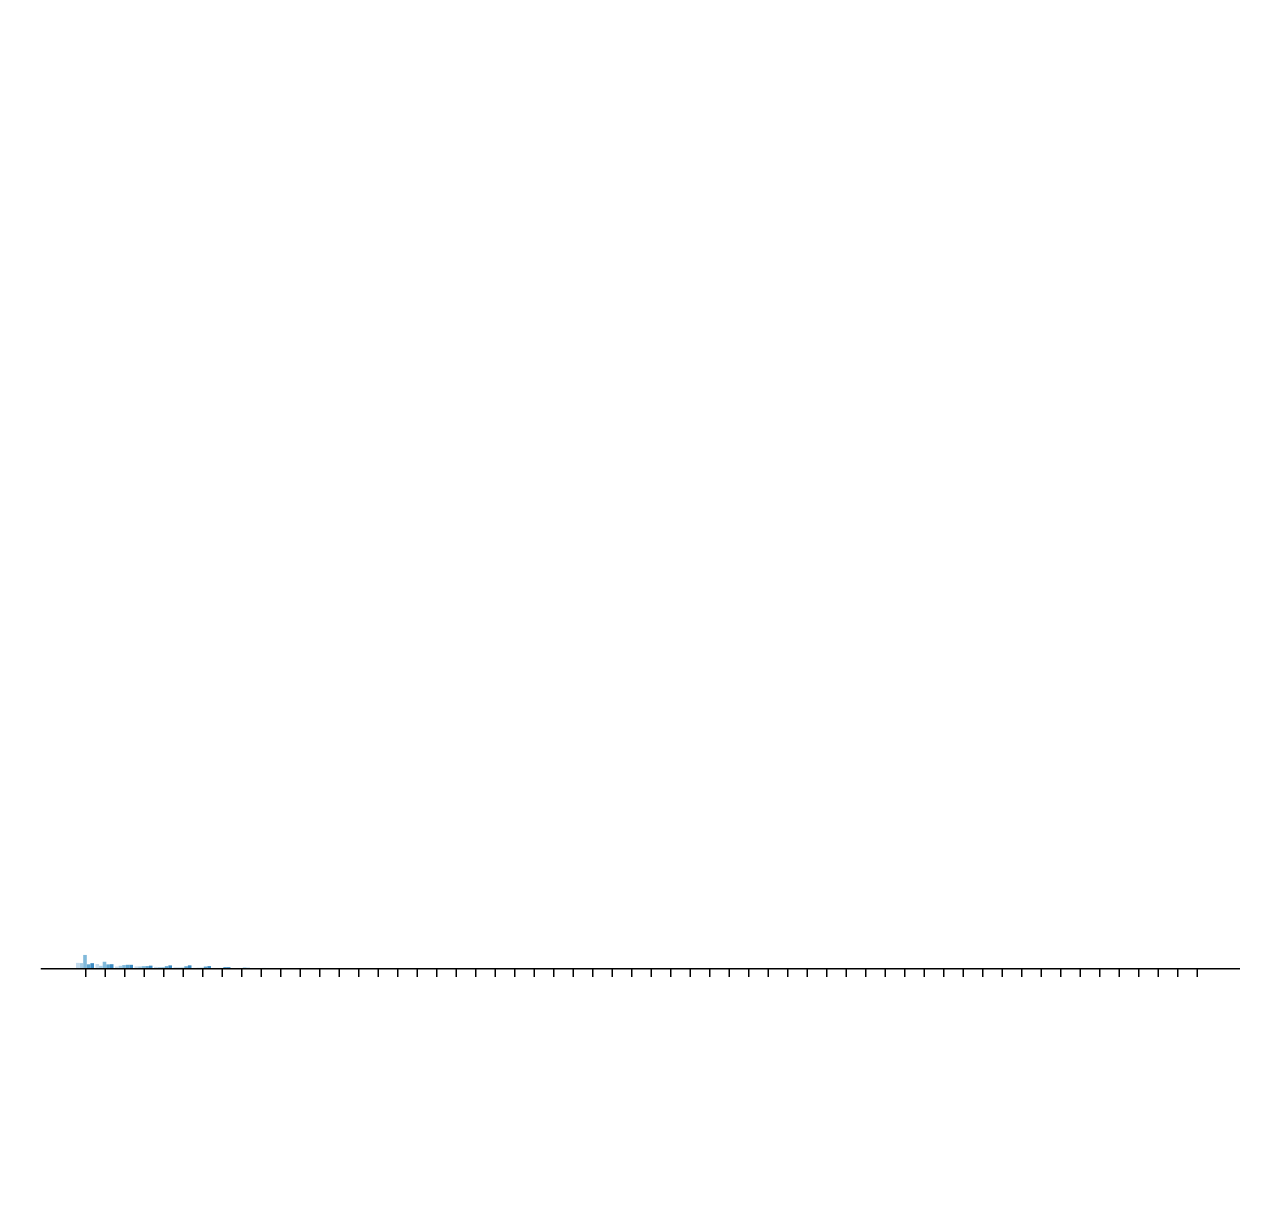
<file: examples/demo1.html>
<html>

<head>
    <script type="text/javascript" src="d3.min.js"></script>
</head>

<body>
    <svg id="id_svg" style="width: 1200px;height:1200px;display: block;margin: auto;"></svg>
</body>
<script type="text/javascript">
    n = 5 // number of series
    m = 58 // number of values per series
    height = 500
    width = 800
    margin = ({
            top: 0,
            right: 0,
            bottom: 10,
            left: 0
        })
        // Returns an array of m psuedorandom, smoothly-varying non-negative numbers.
        // Inspired by Lee Byron’s test data generator.
        // http://leebyron.com/streamgraph/

    xz = d3.range(m) // the x-values shared by all series
    yz = d3.range(n).map(() => bumps(m)) // the y-values of each of the n series
    y01z = d3.stack()
        .keys(d3.range(n))
        (d3.transpose(yz)) // stacked yz
        .map((data, i) => data.map(([y0, y1]) => [y0, y1, i]))
    yMax = d3.max(yz, y => d3.max(y))
    y1Max = d3.max(y01z, y => d3.max(y, d => d[1]))
    x = d3.scaleBand()
        .domain(xz)
        .rangeRound([margin.left, width - margin.right])
        .padding(0.08)
    y = d3.scaleLinear()
        .domain([0, y1Max])
        .range([height - margin.bottom, margin.top])
    z = d3.scaleSequential(d3.interpolateBlues)
        .domain([-0.5 * n, 1.5 * n])
    xAxis = svg => svg.append("g")
        .attr("transform", `translate(0,${height - margin.bottom})`)
        .call(d3.axisBottom(x).tickSizeOuter(0).tickFormat(() => ""))

    function bumps(m) {
        const values = [];

        // Initialize with uniform random values in [0.1, 0.2).
        for (let i = 0; i < m; ++i) {
            values[i] = 0.1 + 0.1 * Math.random();
        }

        // Add five random bumps.
        for (let j = 0; j < 5; ++j) {
            const x = 1 / (0.1 + Math.random());
            const y = 2 * Math.random() - 0.5;
            const z = 10 / (0.1 + Math.random());
            for (let i = 0; i < m; i++) {
                const w = (i / m - y) * z;
                values[i] += x * Math.exp(-w * w);
            }
        }

        // Ensure all values are positive.
        for (let i = 0; i < m; ++i) {
            values[i] = Math.max(0, values[i]);
        }

        return values;
    }
    chart = function() {
        const svg = d3.select("#id_svg")
            .attr("viewBox", [0, 0, width, height]);

        const rect = svg.selectAll("g")
            .data(y01z)
            .join("g")
            .attr("fill", (d, i) => z(i))
            .selectAll("rect")
            .data(d => d)
            .join("rect")
            .attr("x", (d, i) => x(i))
            .attr("y", height - margin.bottom)
            .attr("width", x.bandwidth())
            .attr("height", 0);

        svg.append("g")
            .call(xAxis);

        function transitionGrouped() {
            y.domain([0, yMax]);

            rect.transition()
                .duration(500)
                .delay((d, i) => i * 20)
                .attr("x", (d, i) => x(i) + x.bandwidth() / n * d[2])
                .attr("width", x.bandwidth() / n)
                .transition()
                .attr("y", d => y(d[1] - d[0]))
                .attr("height", d => y(0) - y(d[1] - d[0]));
        }

        function transitionStacked() {
            y.domain([0, y1Max]);

            rect.transition()
                .duration(500)
                .delay((d, i) => i * 20)
                .attr("y", d => y(d[1]))
                .attr("height", d => y(d[0]) - y(d[1]))
                .transition()
                .attr("x", (d, i) => x(i))
                .attr("width", x.bandwidth());
        }

        function update(layout) {
            if (layout === "stacked") transitionStacked();
            else transitionGrouped();
        }

        return Object.assign(svg.node(), {
            update
        });
    }
    val = chart();
    // console.log(v)
    state = 0
    val.update("no");
    window.addEventListener("click", function() {
        if (state) {
            state = 0;
            val.update("stacked");
        } else {
            state = 1;
            val.update("no");
        }
    });
</script>

</html>
</file>
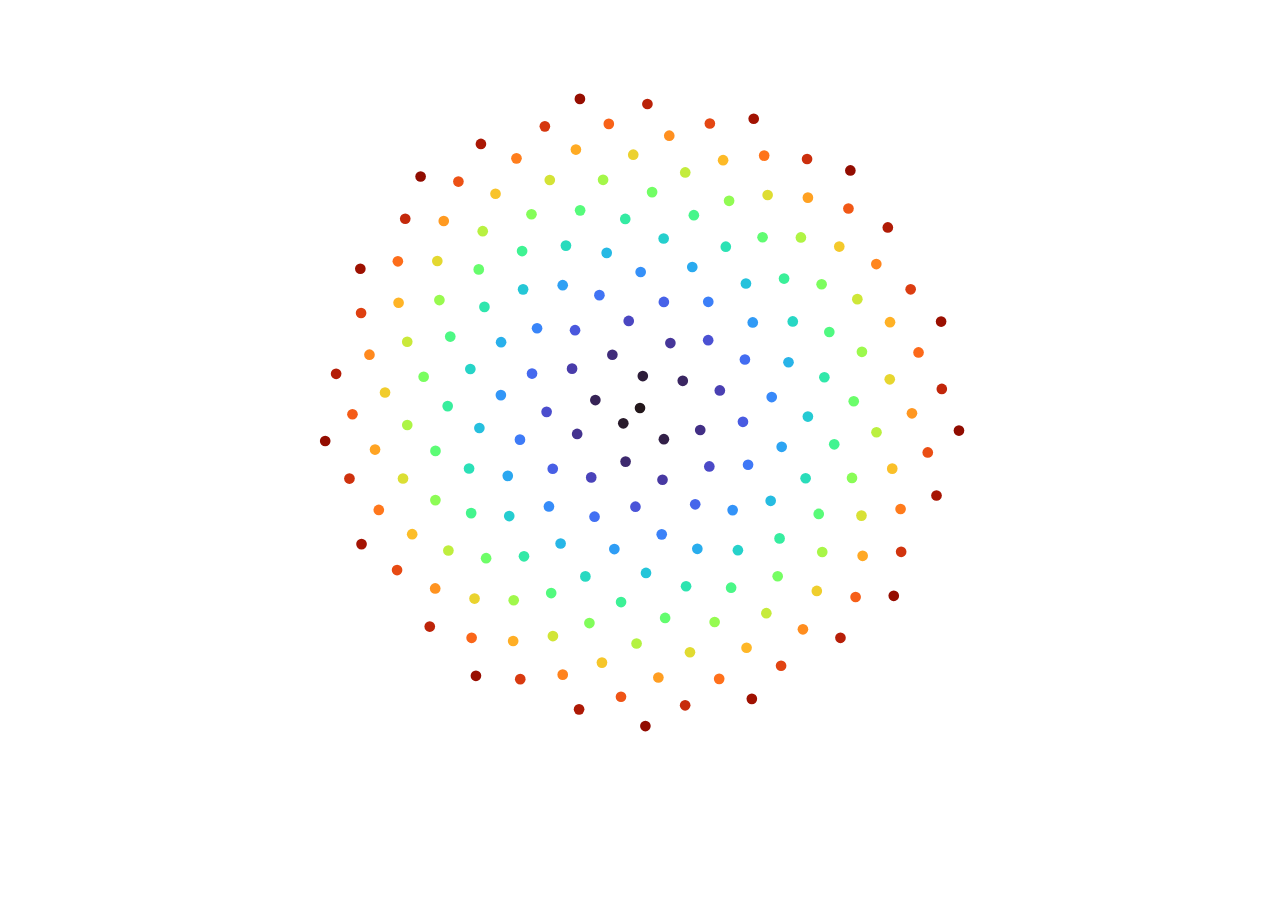
<file: examples/demo2.html>
<html>

<head>
    <script type="text/javascript" src="d3.min.js"></script>
</head>

<body>
    <svg id="id_svg" style="width: 800px;height:800px;display: block;margin: auto;"></svg>
</body>
<script type="text/javascript" src="index2.js"></script>

</html>
</file>
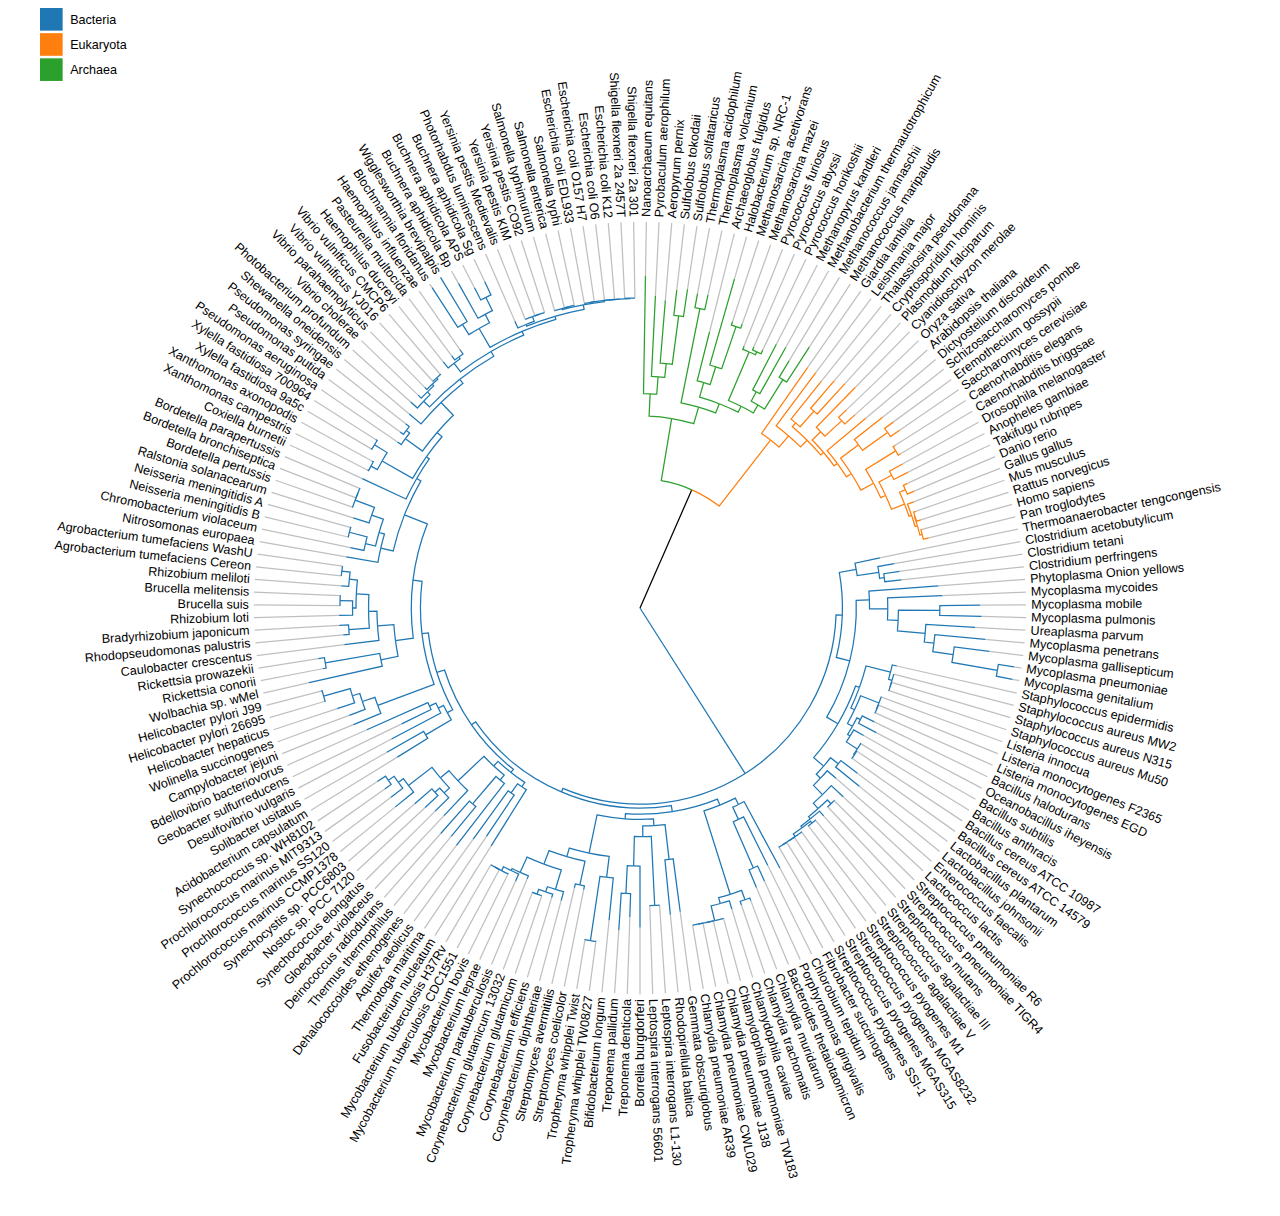
<file: examples/demo4.html>
<html>

<head>
    <script type="text/javascript" src="d3.min.js"></script>
</head>

<body>
    <svg viewBox="-477,-477,954,954" font-family="sans-serif" font-size="10" style="width:1200px;height:1200px;display: block;margin: auto;"><g><g transform="translate(-477,-477)"><rect width="18" height="18" fill="#1f77b4"></rect><text x="24" y="9" dy="0.35em">Bacteria</text></g><g transform="translate(-477,-457)"><rect width="18" height="18" fill="#ff7f0e"></rect><text x="24" y="9" dy="0.35em">Eukaryota</text></g><g transform="translate(-477,-437)"><rect width="18" height="18" fill="#2ca02c"></rect><text x="24" y="9" dy="0.35em">Archaea</text></g></g><style>

        .link--active {
          stroke: #000 !important;
          stroke-width: 1.5px;
        }
        
        .link-extension--active {
          stroke-opacity: .6;
        }
        
        .label--active {
          font-weight: bold;
        }
        
        </style><g fill="none" stroke="#000" stroke-opacity="0.25"><path d="M133.31790506521835,-191.32647399615664L175.51301111779242,-251.88128737237642"></path><path d="M4.345212969635965,-264.15290697858853L5.049347943365963,-306.958472900402"></path><path d="M139.75361161045976,-187.12603110421244L183.70251024264988,-245.97233122965096"></path><path d="M190.69537250214393,-39.76923723943201L300.5340699515766,-62.675934762401916"></path><path d="M12.25884910450921,-248.23285108677732L15.142580101284965,-306.6263235077448"></path><path d="M45.71906392723092,-249.92670461682334L55.242777243877576,-301.9888003923048"></path><path d="M54.06824618477509,-248.99580964512336L65.14539894944322,-300.00846154020036"></path><path d="M202.0772848168422,-35.251007082154906L302.4329029517406,-52.757361687096086"></path><path d="M237.1133543682893,-17.58243969283209L306.1594411262747,-22.702348099858053"></path><path d="M20.163030171617866,-244.61811865482767L25.219426984882137,-305.9623841300662"></path><path d="M55.25970125528656,-219.41248715197838L74.97752901980162,-297.7034936679192"></path><path d="M144.22287236110168,-180.41452578093927L191.6932310877284,-239.7972167376985"></path><path d="M206.28560988249345,-29.0299975677527L304.00448352558834,-42.781701653163665"></path><path d="M207.83772100607518,-22.30557250771889L305.2471111188782,-32.7597489852905"></path><path d="M240.3089700614707,-9.887155690440379L306.7404863463008,-12.620381770566008"></path><path d="M111.19731879983308,206.75565281418818L145.4141520246433,270.3770041829629"></path><path d="M-118.33334947170636,189.06525463944737L-162.87549432173176,260.23176852462024"></path><path d="M29.223749281074465,-252.69482830504526L35.26898477860001,-304.96737319373506"></path><path d="M37.78725201581284,-253.39475645334858L45.280379195483285,-303.6423673664682"></path><path d="M75.11970461820796,-261.6126083243934L84.728528439191,-295.0763909033205"></path><path d="M82.71653570127573,-208.1176078455547L113.38973786038278,-285.2924242736804"></path><path d="M154.52671414261226,-180.7769579611795L199.47652716397533,-233.362625779279"></path><path d="M162.89756928394812,-178.3432294196546L207.04397642967209,-226.67552100787017"></path><path d="M171.06947043169316,-175.34306580033802L214.38739040364146,-219.74313831361522"></path><path d="M179.50039964546926,-150.8984463617274L234.99522339607088,-197.55061371970154"></path><path d="M204.20120482629832,46.10304770308853L299.4625620996335,67.61045703678664"></path><path d="M172.84004337182367,131.3122615809355L244.4532488082312,185.7191674197928"></path><path d="M174.3705925933033,141.75741222001633L238.2126276796188,193.6588340715995"></path><path d="M101.49013572366266,204.56318506248888L136.4426905373161,275.01344003327944"></path><path d="M88.05477981355091,232.62511576046296L108.68208488741304,287.1187984520086"></path><path d="M80.61921295735603,236.16639686223456L99.17985360515358,290.53804680086273"></path><path d="M73.01737425355124,239.37659888165538L89.57030315418845,293.6429137453631"></path><path d="M31.96032192130674,241.4837594373243L40.28013057659968,304.3460383851449"></path><path d="M24.14469291284264,243.86012050668344L30.248297491065475,305.506203699519"></path><path d="M-24.579395984765625,248.25059852545388L-30.248297491065305,305.506203699519"></path><path d="M-122.07753908548767,181.4877852676034L-171.34648080294062,254.73394653333406"></path><path d="M-132.5811724503162,183.75045769989973L-179.6320590463677,248.9604855449199"></path><path d="M-145.90311245358905,188.80152644361897L-187.72326350773153,242.91763282645167"></path><path d="M-155.78924216018905,165.0262180161105L-210.74419024068874,223.23952669676666"></path><path d="M-192.89702850929922,118.53501828325746L-261.56245163297575,160.729847557158"></path><path d="M-201.22292945882305,114.70974363130027L-266.7073946560583,152.0400132720909"></path><path d="M-197.5476452535717,104.15967174211748L-271.563742618333,143.18566162547071"></path><path d="M-227.80900908203816,92.71953522526834L-284.35026240736954,115.73214017229645"></path><path d="M73.59112013425873,-227.7642148001883L94.38784598058587,-292.1299959455468"></path><path d="M81.23230254822931,-225.74789768120542L103.94502962282355,-288.8674969890353"></path><path d="M90.46464492930177,-207.45799060813715L122.7117508935776,-281.40864626488036"></path><path d="M97.5404261857123,-205.00372513696033L131.90098168705748,-277.2203654676015"></path><path d="M108.37694619777412,-209.70841187440908L140.94748688464722,-272.7321138789897"></path><path d="M115.92183085913003,-207.29313377276776L149.84147756871678,-267.94874808444945"></path><path d="M118.51382379778289,-196.46666990134312L158.5733298524385,-262.87544400249664"></path><path d="M134.57830539415133,-207.35684193935845L167.13359529346948,-257.51769128407227"></path><path d="M164.2996998526926,-157.67883625000817L221.498823025726,-212.57297899361086"></path><path d="M170.89519789709232,-153.5357428829359L228.37057925495154,-205.17280163500695"></path><path d="M270.350215144777,-2.22342774484558L306.9896180495551,-2.5247593525509164"></path><path d="M271.50044645196704,6.699871078594098L306.9065666590385,7.5735950222582265"></path><path d="M266.31555123695847,15.348333153550751L306.4914220418548,17.66375426577451"></path><path d="M192.01710164300482,70.88370432096498L288.0028872374708,106.31715262778943"></path><path d="M161.549709116649,150.01400184837436L224.96513159449455,208.90114783473965"></path><path d="M98.92162623450768,217.03741891561566L127.32358902439775,279.35229313171254"></path><path d="M92.54783293318557,222.13733710893575L118.06671495753807,283.3888685519166"></path><path d="M66.48119656613532,246.7578040159844L79.86383170439349,296.43003961388985"></path><path d="M15.559581548607516,236.15336898132873L20.183733744782145,306.335791072672"></path><path d="M7.785028363358208,236.56854525232842L10.097329862139405,306.8339028361357"></path><path d="M1.555492665696797e-14,254.03123035634297L1.879832836691187e-14,307"></path><path d="M-35.073465324724175,265.00584956444465L-40.28013057659964,304.3460383851449"></path><path d="M-43.784241341232516,263.7909726692538L-50.268377893737245,302.8565505052391"></path><path d="M-44.79154249701886,223.97868954870646L-60.202231497518504,301.03935178431277"></path><path d="M-52.13456824714398,222.38655138416138L-70.07094230058274,298.8964085517061"></path><path d="M-150.0982069100896,181.55913754958436L-195.6113389680532,236.61192714469274"></path><path d="M-158.42182962490634,179.27775909704516L-203.2877500073827,230.05019169071753"></path><path d="M-189.47632944237017,92.07110020373379L-276.12624062974584,134.17637361206218"></path><path d="M-217.14387579359922,96.82137071384088L-280.38995176534695,125.02189787803749"></path><path d="M-231.1147529903729,85.31672270337711L-288.0028872374709,106.31715262778926"></path><path d="M192.86461462773525,-151.59263503004152L241.3655871454785,-189.71466295971544"></path><path d="M274.5166084200279,24.90203405862826L305.74463341196815,27.73480015758556"></path><path d="M197.87226767799348,65.73499292274148L291.3438738737292,96.78712288444461"></path><path d="M189.63534142910942,77.18263992474583L284.35026240736954,115.73214017229648"></path><path d="M187.86043969182828,99.0519613965224L271.563742618333,143.1856616254707"></path><path d="M177.82099218743338,101.3691654372718L266.70739465605834,152.04001327209076"></path><path d="M58.32928359738474,248.810888054908L70.07094230058286,298.8964085517061"></path><path d="M-8.08174819440364,245.58515707462632L-10.097329862139162,306.8339028361357"></path><path d="M-16.874364480079926,256.1083027163004L-20.183733744782177,306.335791072672"></path><path d="M-62.69198510295774,232.69341366350667L-79.86383170439366,296.43003961388985"></path><path d="M-89.67117027177287,215.23264617113472L-118.06671495753791,283.38886855191663"></path><path d="M-162.83025402002858,161.49660399730672L-217.9725913059176,216.18730175332547"></path><path d="M-194.47068810502265,158.09811212095795L-238.21262767961875,193.65883407159959"></path><path d="M-240.7364041403942,79.9748545266962L-291.34387387372925,96.78712288444449"></path><path d="M-263.05872838963217,59.391466930753204L-299.46256209963343,67.61045703678685"></path><path d="M-234.99993646030902,29.137775356198645L-304.6670088441241,37.77583515919135"></path><path d="M-233.4679420541554,-40.72689360541742L-302.4329029517406,-52.75736168709611"></path><path d="M-220.79840397988326,-102.83719582902681L-278.29574054586993,-129.6166686581083"></path><path d="M201.28872613987417,-147.7678386561249L247.47477734778965,-181.67342837262126"></path><path d="M206.34602670758056,-141.2769952294296L253.31618345469082,-173.43561110668543"></path><path d="M203.00649103395253,-129.39460587142926L258.883484677991,-165.01012502564922"></path><path d="M207.20518916768611,-122.67885179200059L264.1706568291327,-156.4060870633384"></path><path d="M277.7497162845701,34.43834479382765L304.6670088441241,37.77583515919135"></path><path d="M175.74839436201495,107.99720088974973L261.56245163297575,160.72984755715788"></path><path d="M149.3543777179561,158.20982089122984L210.74419024068874,223.23952669676666"></path><path d="M145.98908626142315,165.20826895852503L203.28775000738275,230.05019169071747"></path><path d="M50.114254481560614,250.5947422381672L60.20223149751841,301.03935178431277"></path><path d="M41.84499842411731,252.10743631741948L50.26837789373722,302.8565505052391"></path><path d="M-70.23118763451409,230.24250054502224L-89.57030315418842,293.64291374536316"></path><path d="M-98.88616152218377,216.95960812824424L-127.32358902439776,279.35229313171254"></path><path d="M-170.76183865512508,158.56832500481286L-224.96513159449438,208.90114783473987"></path><path d="M-179.0578234412624,155.62386734127375L-231.71424471482248,201.38894904199526"></path><path d="M-197.98181861427062,150.41329455246196L-244.45324880823125,185.7191674197927"></path><path d="M-251.0470116444665,74.32608453489047L-294.3696071473839,87.15236306546653"></path><path d="M-253.6465314232542,66.10462441264046L-297.0768130146865,77.42329861893649"></path><path d="M-252.2831735248389,48.297634310697866L-301.52427286374467,57.72445646335746"></path><path d="M-255.74193718244737,40.28997169380156L-303.25971439945897,47.77599420586207"></path><path d="M208.67208847585172,-114.45042077588263L269.17197883776305,-147.63280735853678"></path><path d="M212.82967677165027,-107.78154451218593L273.88203894231066,-138.69977918079985"></path><path d="M297.42557969790846,46.85687579856069L303.259714399459,47.775994205862055"></path><path d="M296.0662807298582,56.679566689417975L301.52427286374467,57.72445646335749"></path><path d="M172.45314356467262,113.95171600728467L256.134480718104,169.24576150458606"></path><path d="M-78.08550146299572,228.7441275003642L-99.1798536051535,290.5380468008628"></path><path d="M-85.57572325706667,226.07588788606498L-108.68208488741305,287.1187984520086"></path><path d="M-202.91799430249,143.88840791845973L-250.42935533538116,177.57854033161047"></path><path d="M-208.83842950969958,137.99399024565864L-256.1344807181041,169.24576150458591"></path><path d="M-235.9784520572086,21.40614909987465L-305.74463341196815,27.734800157585735"></path><path d="M-239.05133430279884,13.777038188864934L-306.4914220418548,17.663754265774514"></path><path d="M-230.3448605975806,-48.03807920344835L-300.5340699515766,-62.67593476240191"></path><path d="M-228.005623393937,-71.60367401422003L-292.89635984706223,-91.98218516832607"></path><path d="M212.6675521439018,-99.0502390963603L278.29574054587,-129.61666865810824"></path><path d="M218.0298308136816,-92.94815716412089L282.40830773105677,-120.39330431747742"></path><path d="M217.6184688424714,-84.4269436390685L286.21529042786665,-111.03966644984091"></path><path d="M128.6122026094147,178.24967646992476L179.6320590463678,248.9604855449198"></path><path d="M-111.79447407782303,207.8659784107479L-145.41415202464322,270.37700418296293"></path><path d="M-118.57076921153511,204.07655941724283L-154.22826577101245,265.4480025113505"></path><path d="M-239.2145562908776,5.903145678824871L-306.9065666590385,7.573595022258141"></path><path d="M-237.4763605825723,-17.609357345310215L-306.1594411262747,-22.702348099858344"></path><path d="M-232.15029341609105,-56.441586817737324L-298.3100391881322,-72.52668832626405"></path><path d="M-230.46443975419268,-64.1289495959382L-295.76321720995537,-82.2989632110682"></path><path d="M-228.6689092122413,-80.16551788197627L-289.71256922894594,-101.56587631071385"></path><path d="M-216.6904227162169,-109.73670963382915L-273.8820389423107,-138.69977918079974"></path><path d="M-213.10068896103783,-116.87937614159492L-269.1719788377631,-147.6328073585367"></path><path d="M-214.00158937481123,-126.70275957673388L-264.17065682913284,-156.40608706333828"></path><path d="M-210.22717609729747,-133.99700894304803L-258.8834846779911,-165.01012502564913"></path><path d="M-192.81782825590486,-132.01477070969784L-253.31618345469084,-173.43561110668537"></path><path d="M-183.43038740306702,-154.20222199684238L-234.9952233960709,-197.55061371970152"></path><path d="M-238.64837274877019,-1.9627038689343008L-306.9896180495551,-2.524759352550959"></path><path d="M-238.5493783062857,-9.814759900842017L-306.7404863463008,-12.620381770565794"></path><path d="M-237.4822087897557,-25.487080024796313L-305.2471111188782,-32.75974898529048"></path><path d="M-236.51544469991424,-33.28415776692113L-304.00448352558834,-42.78170165316365"></path><path d="M-225.8018661500061,-87.60176251788114L-286.2152904278666,-111.0396664498411"></path><path d="M-222.9866004232736,-95.0612744333464L-282.40830773105677,-120.39330431747747"></path><path d="M-190.64717378217955,-139.9557807132976L-247.47477734778985,-181.673428372621"></path><path d="M-186.32332021680054,-146.4511420808301L-241.3655871454785,-189.71466295971544"></path><path d="M219.27648640821326,-76.87277274733935L289.7125692289458,-101.56587631071412"></path><path d="M223.29142863912364,-70.12321200000034L292.89635984706223,-91.98218516832604"></path><path d="M224.36484037340463,-62.431677332750134L295.76321720995537,-82.29896321106824"></path><path d="M229.56098953886007,-55.812061791368976L298.3100391881321,-72.52668832626433"></path><path d="M116.64065723272539,186.36078214189794L162.87549432173165,260.2317685246203"></path><path d="M110.46085554831622,190.1182854803677L154.22826577101247,265.4480025113505"></path><path d="M-182.25050333862677,-163.7375816594619L-228.3705792549515,-205.17280163500695"></path><path d="M-176.37049402957476,-169.26320785951577L-221.498823025726,-212.57297899361083"></path><path d="M-156.39242807296196,-195.6379406719059L-191.6932310877285,-239.79721673769842"></path><path d="M-171.13241375803096,-175.4075815539899L-214.3873904036415,-219.74313831361516"></path><path d="M-149.6512584428699,-200.3786930402959L-183.70251024264965,-245.9723312296511"></path><path d="M-143.18655222684896,-205.48911376778605L-175.51301111779236,-251.88128737237645"></path><path d="M-164.68456085605524,-180.29966038001913L-207.04397642967228,-226.67552100787"></path><path d="M-158.86807349332094,-185.85580624441613L-199.47652716397542,-233.36262577927891"></path><path d="M-165.26453953797918,-254.63786977248466L-167.1335952934696,-257.5176912840722"></path><path d="M-158.57332985243855,-262.8754440024967L-158.57332985243852,-262.87544400249664"></path><path d="M-144.31698572434692,-258.0697699969383L-149.84147756871675,-267.94874808444945"></path><path d="M-99.44478149246805,-228.0516831853541L-122.71175089357763,-281.40864626488036"></path><path d="M-131.60372283432795,-254.65201484809518L-140.94748688464736,-272.73211387898965"></path><path d="M-123.50447095652451,-259.5731596348681L-131.90098168705782,-277.2203654676013"></path><path d="M-91.17410557318999,-229.3971403478123L-113.3897378603827,-285.29242427368047"></path><path d="M-67.91396379005944,-236.51782576976893L-84.72852843919117,-295.07639090332043"></path><path d="M-83.5798307983466,-232.27177488998706L-103.94502962282341,-288.8674969890354"></path><path d="M-75.89511711241636,-234.89507599206433L-94.3878459805859,-292.1299959455468"></path><path d="M-60.11810944464823,-238.70313477062408L-74.97752901980172,-297.7034936679192"></path><path d="M-52.23455980822691,-240.55129264704064L-65.14539894944326,-300.00846154020036"></path><path d="M-44.29636035061692,-242.14938841639443L-55.24277724387754,-301.9888003923048"></path><path d="M-36.30802240084711,-243.4752992812313L-45.280379195483455,-303.6423673664682"></path><path d="M-28.27747617071672,-244.51249964996083L-35.26898477860004,-304.96737319373506"></path><path d="M-20.22216987076296,-245.33560217885943L-25.219426984882105,-305.9623841300662"></path><path d="M-12.15471469072273,-246.1242043280094L-15.142580101284867,-306.6263235077448"></path><path d="M-4.0530334470935845,-246.39081550493177L-5.0493479433660005,-306.958472900402"></path><path d="M-104.92032091549294,211.47705509716437L-136.44269053731614,275.01344003327944" class=""></path><path d="M122.6650952885038,182.36128152911442L171.34648080294065,254.73394653333406" class=""></path><path d="M133.98700149005006,173.38184209724588L187.72326350773162,242.91763282645164" class=""></path><path d="M139.58396214696614,168.84108281411753L195.61133896805325,236.61192714469271" class=""></path><path d="M154.47304222407772,153.20784137112864L217.9725913059176,216.18730175332547" class=""></path><path d="M155.78269618062896,135.3948416134575L231.71424471482248,201.3889490419953" class=""></path><path d="M168.81836758652403,119.70848727790803L250.4293553353812,177.57854033161038" class=""></path><path d="M186.2792762593841,90.51757526036128L276.1262406297459,134.1763736120621" class=""></path><path d="M187.0796679350537,83.41616734970334L280.38995176534695,125.02189787803741" class=""></path><path d="M199.92725752997265,59.19134486669807L294.3696071473838,87.15236306546663" class=""></path><path d="M201.7167114715017,52.57082513510014L297.0768130146865,77.42329861893647" class=""></path></g><g fill="none" stroke="#000"><path d="M0,0A0,0 0 0 0 0,0L41.176439138549675,-93.95994216015929"></path><path d="M41.176439138549675,-93.95994216015929A102.5864019783868,102.5864019783868 0 0 0 16.901590997921836,-101.18451508313973L25.150007574304684,-150.56519359959722" stroke="#2ca02c"></path><path d="M41.176439138549675,-93.95994216015929A102.5864019783868,102.5864019783868 0 0 1 62.94147867991814,-81.0082720001888L103.73900850417841,-133.51637098760503" stroke="#ff7f0e"></path><path d="M25.150007574304684,-150.56519359959722A152.65123780917,152.65123780917 0 0 0 7.215938311548903,-152.48059102376175L8.059557597425323,-170.3071801318758" stroke="#2ca02c"></path><path d="M25.150007574304684,-150.56519359959722A152.65123780917,152.65123780917 0 0 1 42.73298480575348,-146.54791849174458L46.56080904028979,-159.67500700366207" stroke="#2ca02c"></path><path d="M103.73900850417841,-133.51637098760503A169.08105513962758,169.08105513962758 0 0 0 96.66425117436329,-138.72427960537183L133.31790506521835,-191.32647399615664" stroke="#ff7f0e"></path><path d="M103.73900850417841,-133.51637098760503A169.08105513962758,169.08105513962758 0 0 1 110.53372198504664,-127.9480344173454L118.18546967322479,-136.80529588450477" stroke="#ff7f0e"></path><path d="M160.84130797043488,5.638286784980295A160.94010260811305,160.94010260811305 0 0 0 158.43080353194338,-28.308958294729074L171.84021456368333,-30.704997759225435" stroke="#1f77b4"></path><path d="M-62.45302833692345,146.2335985713757A159.01146530859597,159.01146530859597 0 0 1 -130.6679549128619,90.61198407758832L-133.96397229233605,92.89761466320155" stroke="#1f77b4"></path><path d="M8.059557597425323,-170.3071801318758A170.4977773260913,170.4977773260913 0 0 0 2.8042430009445183,-170.47471453071586L4.345212969635965,-264.15290697858853" stroke="#2ca02c"></path><path d="M8.059557597425323,-170.3071801318758A170.4977773260913,170.4977773260913 0 0 1 13.307207190788072,-169.9776759163357L14.391120681715522,-183.82288726990592" stroke="#2ca02c"></path><path d="M46.56080904028979,-159.67500700366207A166.3250335941823,166.3250335941823 0 0 0 32.6160852647215,-163.09570129868624L47.606196401399366,-238.05327724745024" stroke="#2ca02c"></path><path d="M46.56080904028979,-159.67500700366207A166.3250335941823,166.3250335941823 0 0 1 60.15855456858824,-155.06439021362723L63.006947230398005,-162.40639293227514" stroke="#2ca02c"></path><path d="M118.18546967322479,-136.80529588450477A180.78576886449784,180.78576886449784 0 0 0 108.17850018422067,-144.84787303174392L139.75361161045976,-187.12603110421244" stroke="#ff7f0e"></path><path d="M118.18546967322479,-136.80529588450477A180.78576886449784,180.78576886449784 0 0 1 127.59643119775609,-128.07281120333047L132.86102367181465,-133.35705898097862" stroke="#ff7f0e"></path><path d="M171.84021456368333,-30.704997759225435A174.5618979866075,174.5618979866075 0 0 0 170.88533439865498,-35.637883160292084L190.69537250214393,-39.76923723943201" stroke="#1f77b4"></path><path d="M171.84021456368333,-30.704997759225435A174.5618979866075,174.5618979866075 0 0 1 172.65272950044763,-25.746674051846448L189.8606275513058,-28.312785479767435" stroke="#1f77b4"></path><path d="M166.74938390911842,42.02767174250602A171.96418878989428,171.96418878989428 0 0 0 171.8576083887591,-6.053483712897613L182.3655738942177,-6.423614535963019" stroke="#1f77b4"></path><path d="M25.67218334388853,161.93963371776877A163.96190400909396,163.96190400909396 0 0 0 61.57572279008676,151.96031169080211L63.50385630541462,156.71867678494073" stroke="#1f77b4"></path><path d="M-133.96397229233605,92.89761466320155A163.02242999800507,163.02242999800507 0 0 0 -100.6429922569314,128.24703034388637L-102.58342818465015,130.71968283286657" stroke="#1f77b4"></path><path d="M-133.96397229233605,92.89761466320155A163.02242999800507,163.02242999800507 0 0 1 -155.3894943068484,49.29926714989165L-161.50369575073194,51.2390742889447" stroke="#1f77b4"></path><path d="M14.391120681715522,-183.82288726990592A184.38535256012133,184.38535256012133 0 0 0 9.094690458128033,-184.16092105599134L12.25884910450921,-248.23285108677732" stroke="#2ca02c"></path><path d="M14.391120681715522,-183.82288726990592A184.38535256012133,184.38535256012133 0 0 1 19.675628229426298,-183.3325609173058L20.8423823911482,-194.20408308346933" stroke="#2ca02c"></path><path d="M47.606196401399366,-238.05327724745024A242.76678673999047,242.76678673999047 0 0 0 43.68440235208217,-238.8040739501766L45.71906392723092,-249.92670461682334" stroke="#2ca02c"></path><path d="M47.606196401399366,-238.05327724745024A242.76678673999047,242.76678673999047 0 0 1 51.515111315475835,-237.23807883688096L54.06824618477509,-248.99580964512336" stroke="#2ca02c"></path><path d="M63.006947230398005,-162.40639293227514A174.2002062701612,174.2002062701612 0 0 0 47.388386793557544,-167.63070321892374L50.656085290522896,-179.18979256585615" stroke="#2ca02c"></path><path d="M63.006947230398005,-162.40639293227514A174.2002062701612,174.2002062701612 0 0 1 78.0623456025931,-155.73047891658211L80.37652760378707,-160.34715637565782" stroke="#2ca02c"></path><path d="M132.86102367181465,-133.35705898097862A188.24493828833408,188.24493828833408 0 0 0 121.13323481592103,-144.09335936888155L123.73208600762189,-147.18480821263668" stroke="#ff7f0e"></path><path d="M132.86102367181465,-133.35705898097862A188.24493828833408,188.24493828833408 0 0 1 143.64095335917818,-121.66936060177642L145.96526631262162,-123.63814223591625" stroke="#ff7f0e"></path><path d="M189.8606275513058,-28.312785479767435A191.96007844288613,191.96007844288613 0 0 0 189.10437711506805,-32.98797162180678L202.0772848168422,-35.251007082154906" stroke="#1f77b4"></path><path d="M189.8606275513058,-28.312785479767435A191.96007844288613,191.96007844288613 0 0 1 190.50131243217442,-23.620365734214733L194.21459605980888,-24.080777876471366" stroke="#1f77b4"></path><path d="M182.3655738942177,-6.423614535963019A182.47867098780068,182.47867098780068 0 0 0 181.97904862244437,-13.494118272197133L237.1133543682893,-17.58243969283209" stroke="#1f77b4"></path><path d="M182.3655738942177,-6.423614535963019A182.47867098780068,182.47867098780068 0 0 1 182.47748982223013,0.656561993960266L196.96933153165614,0.7087042746227554" stroke="#1f77b4"></path><path d="M63.50385630541462,156.71867678494073A169.09607747928828,169.09607747928828 0 0 0 75.77509075827139,151.1675197899906L78.28190549708992,156.16848993529953" stroke="#1f77b4"></path><path d="M63.50385630541462,156.71867678494073A169.09607747928828,169.09607747928828 0 0 1 50.82975010081597,161.27560238166856L71.72999908132601,227.58913407468594" stroke="#1f77b4"></path><path d="M-11.840897162675594,167.5654252652727A167.9832687798066,167.9832687798066 0 0 0 10.699418089622943,167.64218157281357L11.03909033393645,172.96428372635754" stroke="#1f77b4"></path><path d="M-102.58342818465015,130.71968283286657A166.1655656808609,166.1655656808609 0 0 0 -91.60526937947094,138.63430253712485L-93.90247237108666,142.11086165524267" stroke="#1f77b4"></path><path d="M-102.58342818465015,130.71968283286657A166.1655656808609,166.1655656808609 0 0 1 -112.88108629881707,121.93791688412394L-116.28174324230974,125.61142001315412" stroke="#1f77b4"></path><path d="M-161.50369575073194,51.2390742889447A169.43696903312744,169.43696903312744 0 0 0 -148.89302480652754,80.86874327634726L-153.1721494325153,83.19287787752255" stroke="#1f77b4"></path><path d="M-161.50369575073194,51.2390742889447A169.43696903312744,169.43696903312744 0 0 1 -168.2809582534893,19.7586832663612L-173.36288779679612,20.355377255213508" stroke="#1f77b4"></path><path d="M20.8423823911482,-194.20408308346933A195.31930470393831,195.31930470393831 0 0 0 16.045084507227745,-194.6591535304359L20.163030171617866,-244.61811865482767" stroke="#2ca02c"></path><path d="M20.8423823911482,-194.20408308346933A195.31930470393831,195.31930470393831 0 0 1 25.626993803274537,-193.63080327942873L30.739505153941113,-232.2595900658943" stroke="#2ca02c"></path><path d="M50.656085290522896,-179.18979256585615A186.2123001757813,186.2123001757813 0 0 0 45.47797439828551,-180.57346034615432L55.25970125528656,-219.41248715197838" stroke="#2ca02c"></path><path d="M50.656085290522896,-179.18979256585615A186.2123001757813,186.2123001757813 0 0 1 55.7922289100607,-177.65767061965738L60.2242668530042,-191.77048798550555" stroke="#2ca02c"></path><path d="M80.37652760378707,-160.34715637565782A179.36442441967696,179.36442441967696 0 0 0 70.33966036771122,-164.9967542915831L86.75336559853818,-203.49861902660828" stroke="#2ca02c"></path><path d="M80.37652760378707,-160.34715637565782A179.36442441967696,179.36442441967696 0 0 1 90.10770071421051,-155.0877139537503L93.75571055384313,-161.3664393237806" stroke="#2ca02c"></path><path d="M123.73208600762189,-147.18480821263668A192.28363652788602,192.28363652788602 0 0 0 120.06342531377469,-150.19244580974046L144.22287236110168,-180.41452578093927" stroke="#ff7f0e"></path><path d="M123.73208600762189,-147.18480821263668A192.28363652788602,192.28363652788602 0 0 1 127.32543268075351,-144.08758124504376L138.3127395465989,-156.52134594833097" stroke="#ff7f0e"></path><path d="M145.96526631262162,-123.63814223591625A191.29100654568998,191.29100654568998 0 0 0 136.92145312547308,-133.584298700379L143.64846113125705,-140.1473509196759" stroke="#ff7f0e"></path><path d="M145.96526631262162,-123.63814223591625A191.29100654568998,191.29100654568998 0 0 1 154.2882070445545,-113.08137933470694L156.81215889080616,-114.93124175527483" stroke="#ff7f0e"></path><path d="M194.21459605980888,-24.080777876471366A195.70179658299176,195.70179658299176 0 0 0 193.79225926788976,-27.271843239093414L206.28560988249345,-29.0299975677527" stroke="#1f77b4"></path><path d="M194.21459605980888,-24.080777876471366A195.70179658299176,195.70179658299176 0 0 1 194.58439103495954,-20.883197824199325L207.83772100607518,-22.30557250771889" stroke="#1f77b4"></path><path d="M196.96933153165614,0.7087042746227554A196.97060650202692,196.97060650202692 0 0 0 196.80410304351003,-8.09721254604401L240.3089700614707,-9.887155690440379" stroke="#1f77b4"></path><path d="M196.96933153165614,0.7087042746227554A196.97060650202692,196.97060650202692 0 0 1 196.7407399937016,9.513204113601258L205.21383990507806,9.922912488869349" stroke="#1f77b4"></path><path d="M145.95901527731306,125.7253064460132A192.64186155056444,192.64186155056444 0 0 0 151.45640398029303,119.04555646904724L157.60067816100855,123.87498936009126" stroke="#1f77b4"></path><path d="M78.28190549708992,156.16848993529953A174.69016565601817,174.69016565601817 0 0 0 82.74404659906953,153.8508262224746L111.19731879983308,206.75565281418818" stroke="#1f77b4"></path><path d="M78.28190549708992,156.16848993529953A174.69016565601817,174.69016565601817 0 0 1 73.75490983604607,158.35677204339504L78.26149568243106,168.03271618265828" stroke="#1f77b4"></path><path d="M71.72999908132601,227.58913407468594A238.62524325199212,238.62524325199212 0 0 0 80.79448852958241,224.5311945817676L83.45854183875731,231.9347079008666" stroke="#1f77b4"></path><path d="M71.72999908132601,227.58913407468594A238.62524325199212,238.62524325199212 0 0 1 62.55022672835292,230.2812972286374L63.81334141282046,234.93150720071222" stroke="#1f77b4"></path><path d="M11.03909033393645,172.96428372635754A173.316199359358,173.316199359358 0 0 0 19.911030609413647,172.16868420373004L23.105366128693777,199.78978298300083" stroke="#1f77b4"></path><path d="M11.03909033393645,172.96428372635754A173.316199359358,173.316199359358 0 0 1 2.1379911862776546,173.30301195899662L2.2413099410657686,181.67790681897372" stroke="#1f77b4"></path><path d="M-40.467179000748075,194.7933900290721A198.95239977265112,198.95239977265112 0 0 0 -24.480759147678253,197.44049687652773L-26.532422767388244,213.98743000288277" stroke="#1f77b4"></path><path d="M-93.90247237108666,142.11086165524267A170.3325315898235,170.3325315898235 0 0 0 -90.36806280705046,144.38415613321015L-118.33334947170636,189.06525463944737" stroke="#1f77b4"></path><path d="M-93.90247237108666,142.11086165524267A170.3325315898235,170.3325315898235 0 0 1 -97.37972479037923,139.7510662483411L-102.46401375516096,147.04760364842545" stroke="#1f77b4"></path><path d="M-116.28174324230974,125.61142001315412A171.17147148164457,171.17147148164457 0 0 0 -107.97676740539197,132.81826060400482L-111.16224532692985,136.7366001403484" stroke="#1f77b4"></path><path d="M-116.28174324230974,125.61142001315412A171.17147148164457,171.17147148164457 0 0 1 -124.1068583528149,117.88621785003454L-144.63465955516907,137.38509870675102" stroke="#1f77b4"></path><path d="M-153.1721494325153,83.19287787752255A174.30651821237547,174.30651821237547 0 0 0 -149.98914464417723,88.80325883788986L-170.38729443919752,100.88028068076065" stroke="#1f77b4"></path><path d="M-153.1721494325153,83.19287787752255A174.30651821237547,174.30651821237547 0 0 1 -156.14539151077798,77.4685678276489L-160.38956985217183,79.57423623407261" stroke="#1f77b4"></path><path d="M-173.36288779679612,20.355377255213508A174.5538090344825,174.5538090344825 0 0 0 -163.62781457090196,60.786269396937904L-208.46284317035006,77.4420814543955" stroke="#1f77b4"></path><path d="M-173.36288779679612,20.355377255213508A174.5538090344825,174.5538090344825 0 0 1 -173.25784698468067,-21.230890388289396L-180.4850006297138,-22.11650053251906" stroke="#1f77b4"></path><path d="M30.739505153941113,-232.2595900658943A234.28494265463675,234.28494265463675 0 0 0 26.915283636291722,-232.73375746003072L29.223749281074465,-252.69482830504526" stroke="#2ca02c"></path><path d="M30.739505153941113,-232.2595900658943A234.28494265463675,234.28494265463675 0 0 1 34.55541056414987,-231.72258835821222L37.78725201581284,-253.39475645334858" stroke="#2ca02c"></path><path d="M60.2242668530042,-191.77048798550555A201.00468248322173,201.00468248322173 0 0 0 55.47501940127104,-193.19783798637445L75.11970461820796,-261.6126083243934" stroke="#2ca02c"></path><path d="M60.2242668530042,-191.77048798550555A201.00468248322173,201.00468248322173 0 0 1 64.93685662096519,-190.226409923462L76.35591764785346,-223.67747449409555" stroke="#2ca02c"></path><path d="M86.75336559853818,-203.49861902660828A221.2189738435885,221.2189738435885 0 0 0 81.70671483344421,-205.57686431001062L82.71653570127573,-208.1176078455547" stroke="#2ca02c"></path><path d="M86.75336559853818,-203.49861902660828A221.2189738435885,221.2189738435885 0 0 1 91.74721078195458,-201.29650692980712L92.82025795618746,-203.65080899635524" stroke="#2ca02c"></path><path d="M93.75571055384313,-161.3664393237806A186.62599229874542,186.62599229874542 0 0 0 88.39759093120412,-164.36279055507327L92.47313465248153,-171.9406864230692" stroke="#2ca02c"></path><path d="M93.75571055384313,-161.3664393237806A186.62599229874542,186.62599229874542 0 0 1 99.01238028971291,-158.1954789204061L113.62066376325058,-181.5356349043285" stroke="#2ca02c"></path><path d="M138.3127395465989,-156.52134594833097A208.87638846543283,208.87638846543283 0 0 0 135.71966311934193,-158.77505692373325L154.52671414261226,-180.7769579611795" stroke="#ff7f0e"></path><path d="M138.3127395465989,-156.52134594833097A208.87638846543283,208.87638846543283 0 0 1 140.8683975574987,-154.22529049395527L162.89756928394812,-178.3432294196546" stroke="#ff7f0e"></path><path d="M143.64846113125705,-140.1473509196759A200.68921335034688,200.68921335034688 0 0 0 140.14735091967592,-143.64846113125702L171.06947043169316,-175.34306580033802" stroke="#ff7f0e"></path><path d="M143.64846113125705,-140.1473509196759A200.68921335034688,200.68921335034688 0 0 1 147.0621344982292,-136.56093494116755L160.41586947587138,-148.96112578380314" stroke="#ff7f0e"></path><path d="M156.81215889080616,-114.93124175527483A194.42027545347443,194.42027545347443 0 0 0 148.82031290851745,-125.10698610875343L179.50039964546926,-150.8984463617274" stroke="#ff7f0e"></path><path d="M156.81215889080616,-114.93124175527483A194.42027545347443,194.42027545347443 0 0 1 164.10947334271347,-104.24645925201528L168.01500705959535,-106.72735236062982" stroke="#ff7f0e"></path><path d="M205.21383990507806,9.922912488869349A205.45360615196992,205.45360615196992 0 0 0 205.4466582394038,1.689644669861559L238.33984743731637,1.960166479655305" stroke="#1f77b4"></path><path d="M205.21383990507806,9.922912488869349A205.45360615196992,205.45360615196992 0 0 1 204.65120632113158,18.140232417320608L226.72492146284162,20.096841079358107" stroke="#1f77b4"></path><path d="M199.15618066524516,51.02987846393169A205.5899627735056,205.5899627735056 0 0 0 200.54233548574024,45.27697506609989L204.20120482629832,46.10304770308853" stroke="#1f77b4"></path><path d="M157.60067816100855,123.87498936009126A200.45694486790055,200.45694486790055 0 0 0 159.61677986687548,121.2661136950547L172.84004337182367,131.3122615809355" stroke="#1f77b4"></path><path d="M157.60067816100855,123.87498936009126A200.45694486790055,200.45694486790055 0 0 1 155.54193997918915,126.45035252336326L174.3705925933033,141.75741222001633" stroke="#1f77b4"></path><path d="M78.26149568243106,168.03271618265828A185.36411576724598,185.36411576724598 0 0 0 82.38299245717779,166.05088969341162L101.49013572366266,204.56318506248888" stroke="#1f77b4"></path><path d="M78.26149568243106,168.03271618265828A185.36411576724598,185.36411576724598 0 0 1 74.09236221054908,169.91226346627772L90.11730089599754,206.66144412022095" stroke="#1f77b4"></path><path d="M83.45854183875731,231.9347079008666A246.49348254043537,246.49348254043537 0 0 0 87.26197261776437,230.53065971746244L88.05477981355091,232.62511576046296" stroke="#1f77b4"></path><path d="M83.45854183875731,231.9347079008666A246.49348254043537,246.49348254043537 0 0 1 79.63253261558587,233.27600966267315L80.61921295735603,236.16639686223456" stroke="#1f77b4"></path><path d="M63.81334141282046,234.93150720071222A243.4439475893116,243.4439475893116 0 0 0 71.02719279031598,232.85208502866098L73.01737425355124,239.37659888165538" stroke="#1f77b4"></path><path d="M63.81334141282046,234.93150720071222A243.4439475893116,243.4439475893116 0 0 1 56.538800666834256,236.7874989036023L59.35190597601187,248.56893328948155" stroke="#1f77b4"></path><path d="M23.105366128693777,199.78978298300083A201.12139450673953,201.12139450673953 0 0 0 26.38826069211494,199.38273502482744L31.96032192130674,241.4837594373243" stroke="#1f77b4"></path><path d="M23.105366128693777,199.78978298300083A201.12139450673953,201.12139450673953 0 0 1 19.81622075849446,200.1427808420433L24.14469291284264,243.86012050668344" stroke="#1f77b4"></path><path d="M2.2413099410657686,181.67790681897372A181.69173150249745,181.69173150249745 0 0 0 8.961829309504003,181.4705786396322L11.673370889723257,236.37733958920498" stroke="#1f77b4"></path><path d="M2.2413099410657686,181.67790681897372A181.69173150249745,181.69173150249745 0 0 1 -4.482278805513899,181.63643487220637L-5.060352286854917,205.06184208154417" stroke="#1f77b4"></path><path d="M-26.532422767388244,213.98743000288277A215.6260412314479,215.6260412314479 0 0 0 -21.245344110715145,214.57685105985541L-24.579395984765625,248.25059852545388" stroke="#1f77b4"></path><path d="M-26.532422767388244,213.98743000288277A215.6260412314479,215.6260412314479 0 0 1 -31.803351502869276,213.26775773738282L-39.425840968259166,264.3828496959728" stroke="#1f77b4"></path><path d="M-58.1790749615294,197.62719944695718A206.01289941318396,206.01289941318396 0 0 0 -43.715936550499606,201.32121501754193L-47.81267341770885,220.1875623680323" stroke="#1f77b4"></path><path d="M-102.46401375516096,147.04760364842545A179.22575666896273,179.22575666896273 0 0 0 -100.0316048028369,148.71297823031887L-122.07753908548767,181.4877852676034" stroke="#1f77b4"></path><path d="M-102.46401375516096,147.04760364842545A179.22575666896273,179.22575666896273 0 0 1 -104.8687026208112,145.34244756501832L-132.5811724503162,183.75045769989973" stroke="#1f77b4"></path><path d="M-111.16224532692985,136.7366001403484A176.2212887368211,176.2212887368211 0 0 0 -107.75516423848309,139.43732349698772L-145.90311245358905,188.80152644361897" stroke="#1f77b4"></path><path d="M-111.16224532692985,136.7366001403484A176.2212887368211,176.2212887368211 0 0 1 -114.50166348397794,133.95264709391876L-133.10448591101985,155.71562617822764" stroke="#1f77b4"></path><path d="M-144.63465955516907,137.38509870675102A199.48395948372234,199.48395948372234 0 0 0 -136.93838927492973,145.05767002847932L-155.78924216018905,165.0262180161105" stroke="#1f77b4"></path><path d="M-144.63465955516907,137.38509870675102A199.48395948372234,199.48395948372234 0 0 1 -151.9016804082206,129.30479333908L-158.6296360147598,135.0318985755733" stroke="#1f77b4"></path><path d="M-170.38729443919752,100.88028068076065A198.01177019697298,198.01177019697298 0 0 0 -168.70502952737996,103.6690607110178L-192.89702850929922,118.53501828325746" stroke="#1f77b4"></path><path d="M-170.38729443919752,100.88028068076065A198.01177019697298,198.01177019697298 0 0 1 -172.02346364973548,98.0642090188208L-201.22292945882305,114.70974363130027" stroke="#1f77b4"></path><path d="M-160.38956985217183,79.57423623407261A179.04433302844495,179.04433302844495 0 0 0 -158.3776845987222,83.50677942986647L-197.5476452535717,104.15967174211748" stroke="#1f77b4"></path><path d="M-160.38956985217183,79.57423623407261A179.04433302844495,179.04433302844495 0 0 1 -162.30382817815138,75.59325729400624L-167.4052515794951,77.96925307963954" stroke="#1f77b4"></path><path d="M-208.46284317035006,77.4420814543955A222.38262738499873,222.38262738499873 0 0 0 -205.97576042920088,83.83328144757083L-227.80900908203816,92.71953522526834" stroke="#1f77b4"></path><path d="M-208.46284317035006,77.4420814543955A222.38262738499873,222.38262738499873 0 0 1 -210.75166833673973,70.97723054569003L-220.72279743963153,74.33532082664567" stroke="#1f77b4"></path><path d="M-180.4850006297138,-22.11650053251906A181.83502151156884,181.83502151156884 0 0 0 -180.23846813355462,24.04307910776642L-194.40156746546063,25.93237899571179" stroke="#1f77b4"></path><path d="M-180.4850006297138,-22.11650053251906A181.83502151156884,181.83502151156884 0 0 1 -169.1003972504937,-66.85080925342581L-187.27571321364476,-74.03609444689279" stroke="#1f77b4"></path><path d="M76.35591764785346,-223.67747449409555A236.35109214027875,236.35109214027875 0 0 0 72.66667909537423,-224.903073578714L73.59112013425873,-227.7642148001883" stroke="#2ca02c"></path><path d="M76.35591764785346,-223.67747449409555A236.35109214027875,236.35109214027875 0 0 1 80.02449926354389,-222.39136285728725L81.23230254822931,-225.74789768120542" stroke="#2ca02c"></path><path d="M92.82025795618746,-203.65080899635524A223.80628295899814,223.80628295899814 0 0 0 89.45817864130984,-205.14991242041182L90.46464492930177,-207.45799060813715" stroke="#2ca02c"></path><path d="M92.82025795618746,-203.65080899635524A223.80628295899814,223.80628295899814 0 0 1 96.15722615642743,-202.09661093107133L97.5404261857123,-205.00372513696033" stroke="#2ca02c"></path><path d="M92.47313465248153,-171.9406864230692A195.23032623056335,195.23032623056335 0 0 0 89.63265096373851,-173.4383699223007L108.37694619777412,-209.70841187440908" stroke="#2ca02c"></path><path d="M92.47313465248153,-171.9406864230692A195.23032623056335,195.23032623056335 0 0 1 95.28860113553817,-170.3964869758896L115.92183085913003,-207.29313377276776" stroke="#2ca02c"></path><path d="M113.62066376325058,-181.5356349043285A214.1607853322342,214.1607853322342 0 0 0 110.61950766757539,-183.37984212421642L118.51382379778289,-196.46666990134312" stroke="#2ca02c"></path><path d="M113.62066376325058,-181.5356349043285A214.1607853322342,214.1607853322342 0 0 1 116.59108150960661,-179.64231596853668L134.57830539415133,-207.35684193935845" stroke="#2ca02c"></path><path d="M160.41586947587138,-148.96112578380314A218.91246692337515,218.91246692337515 0 0 0 157.94414908529566,-151.57939815225458L164.2996998526926,-157.67883625000817" stroke="#ff7f0e"></path><path d="M160.41586947587138,-148.96112578380314A218.91246692337515,218.91246692337515 0 0 1 162.84419178313226,-146.3025542394126L170.89519789709232,-153.5357428829359" stroke="#ff7f0e"></path><path d="M168.01500705959535,-106.72735236062982A199.04715606897255,199.04715606897255 0 0 0 159.47913030266236,-119.10574015156597L173.70949316123455,-129.7335752650316" stroke="#ff7f0e"></path><path d="M168.01500705959535,-106.72735236062982A199.04715606897255,199.04715606897255 0 0 1 175.59212544472223,-93.73993717168177L185.6953675465541,-99.13355762850664" stroke="#ff7f0e"></path><path d="M238.33984743731637,1.960166479655305A238.34790775056365,238.34790775056365 0 0 0 238.33984743731637,-1.960166479655305L270.350215144777,-2.22342774484558" stroke="#1f77b4"></path><path d="M238.33984743731637,1.960166479655305A238.34790775056365,238.34790775056365 0 0 1 238.2753682022499,5.879969145619973L271.50044645196704,6.699871078594098" stroke="#1f77b4"></path><path d="M226.72492146284162,20.096841079358107A227.61386828069303,227.61386828069303 0 0 0 227.23680184298706,13.096141487923546L266.31555123695847,15.348333153550751" stroke="#1f77b4"></path><path d="M226.72492146284162,20.096841079358107A227.61386828069303,227.61386828069303 0 0 1 225.9974154470522,27.07842766766887L233.65488326325766,27.995925719442837" stroke="#1f77b4"></path><path d="M189.94366718809582,75.4932861800667A204.39626455277394,204.39626455277394 0 0 0 191.74825515228926,70.78445881109867L192.01710164300482,70.88370432096498" stroke="#1f77b4"></path><path d="M145.09514946778145,148.33803707499484A207.50126660418337,207.50126660418337 0 0 0 152.05390797275052,141.196263096991L161.549709116649,150.01400184837436" stroke="#1f77b4"></path><path d="M90.11730089599754,206.66144412022095A225.4552736279082,225.4552736279082 0 0 0 93.50415180059585,205.15129539607128L98.92162623450768,217.03741891561566" stroke="#1f77b4"></path><path d="M90.11730089599754,206.66144412022095A225.4552736279082,225.4552736279082 0 0 1 86.70607012084687,208.1156837214191L92.54783293318557,222.13733710893575" stroke="#1f77b4"></path><path d="M59.35190597601187,248.56893328948155A255.55657561419955,255.55657561419955 0 0 0 66.48119656613532,246.7578040159844L66.48119656613532,246.7578040159844" stroke="#1f77b4"></path><path d="M59.35190597601187,248.56893328948155A255.55657561419955,255.55657561419955 0 0 1 52.17344384787763,250.17412955121569L52.17344384787763,250.17412955121569" stroke="#1f77b4"></path><path d="M11.673370889723257,236.37733958920498A236.66540570856435,236.66540570856435 0 0 0 15.559581548607516,236.15336898132873L15.559581548607516,236.15336898132873" stroke="#1f77b4"></path><path d="M11.673370889723257,236.37733958920498A236.66540570856435,236.66540570856435 0 0 1 7.784002177187051,236.5373618887826L7.785028363358208,236.56854525232842" stroke="#1f77b4"></path><path d="M-5.060352286854917,205.06184208154417A205.12427024402362,205.12427024402362 0 0 0 1.256023904908901e-14,205.12427024402362L1.555492665696797e-14,254.03123035634297" stroke="#1f77b4"></path><path d="M-5.060352286854917,205.06184208154417A205.12427024402362,205.12427024402362 0 0 1 -10.117624406800514,204.87459559327056L-11.203825569103468,226.8693855669112" stroke="#1f77b4"></path><path d="M-39.425840968259166,264.3828496959728A267.30635635805186,267.30635635805186 0 0 0 -35.07210077543129,264.9955393900354L-35.073465324724175,265.00584956444465" stroke="#1f77b4"></path><path d="M-39.425840968259166,264.3828496959728A267.30635635805186,267.30635635805186 0 0 1 -43.76891509708321,263.69863522711324L-43.784241341232516,263.7909726692538" stroke="#1f77b4"></path><path d="M-47.81267341770885,220.1875623680323A225.31891700637254,225.31891700637254 0 0 0 -44.18469577325016,220.94417172749758L-44.79154249701886,223.97868954870646" stroke="#1f77b4"></path><path d="M-47.81267341770885,220.1875623680323A225.31891700637254,225.31891700637254 0 0 1 -51.42771606769812,219.37138459923352L-52.13456824714398,222.38655138416138" stroke="#1f77b4"></path><path d="M-76.34678806769539,203.5888679252618A217.43334424909003,217.43334424909003 0 0 0 -62.582614310958895,208.23226353605497L-67.20807756720885,223.62265101597077" stroke="#1f77b4"></path><path d="M-133.10448591101985,155.71562617822764A204.8515570009523,204.8515570009523 0 0 0 -130.52536597604805,157.88378397585083L-150.0982069100896,181.55913754958436" stroke="#1f77b4"></path><path d="M-133.10448591101985,155.71562617822764A204.8515570009523,204.8515570009523 0 0 1 -135.64759644375474,153.5053418769089L-158.42182962490634,179.27775909704516" stroke="#1f77b4"></path><path d="M-158.6296360147598,135.0318985755733A208.3194063333973,208.3194063333973 0 0 0 -151.48249404436163,143.0035980428431L-155.71753367816322,147.0015907436387" stroke="#1f77b4"></path><path d="M-158.6296360147598,135.0318985755733A208.3194063333973,208.3194063333973 0 0 1 -165.35777051797996,126.7035231728864L-184.1082547500063,141.0708698415878" stroke="#1f77b4"></path><path d="M-167.4052515794951,77.96925307963954A184.6719325782641,184.6719325782641 0 0 0 -166.10021658848842,80.71208541134436L-189.47632944237017,92.07110020373379" stroke="#1f77b4"></path><path d="M-167.4052515794951,77.96925307963954A184.6719325782641,184.6719325782641 0 0 1 -168.66499761574224,75.20532734768587L-217.14387579359922,96.82137071384088" stroke="#1f77b4"></path><path d="M-220.72279743963153,74.33532082664567A232.90404297044086,232.90404297044086 0 0 0 -218.49197662790536,80.65698594175097L-231.1147529903729,85.31672270337711" stroke="#1f77b4"></path><path d="M-220.72279743963153,74.33532082664567A232.90404297044086,232.90404297044086 0 0 1 -222.7707550518421,67.95207079706356L-228.66193899838797,69.74906676505337" stroke="#1f77b4"></path><path d="M-194.40156746546063,25.93237899571179A196.12357765808088,196.12357765808088 0 0 0 -192.3156830221791,38.459534281085816L-205.97894511633027,41.1919307692124" stroke="#1f77b4"></path><path d="M-194.40156746546063,25.93237899571179A196.12357765808088,196.12357765808088 0 0 1 -195.67233087573948,13.296489877422955L-208.6505918373659,14.17839952060294" stroke="#1f77b4"></path><path d="M-187.27571321364476,-74.03609444689279A201.37908541015017,201.37908541015017 0 0 0 -196.20429051588923,-45.35870835666611L-206.0680401742318,-47.63902008114235" stroke="#1f77b4"></path><path d="M-187.27571321364476,-74.03609444689279A201.37908541015017,201.37908541015017 0 0 1 -174.18119433755257,-101.06655025166486L-177.50751752042143,-102.99660940870105" stroke="#1f77b4"></path><path d="M173.70949316123455,-129.7335752650316A216.80818380628673,216.80818380628673 0 0 0 170.4561387047206,-133.9794511977776L192.86461462773525,-151.59263503004152" stroke="#ff7f0e"></path><path d="M173.70949316123455,-129.7335752650316A216.80818380628673,216.80818380628673 0 0 1 176.8571130359714,-125.40873228751755L196.8125822157088,-139.5590825283048" stroke="#ff7f0e"></path><path d="M185.6953675465541,-99.13355762850664A210.4999567133786,210.4999567133786 0 0 0 179.34490145467942,-110.20725066231167L203.29273570651912,-124.92316926833307" stroke="#ff7f0e"></path><path d="M185.6953675465541,-99.13355762850664A210.4999567133786,210.4999567133786 0 0 1 191.36292124063158,-87.69529149610084L195.24245302081437,-89.47315247421427" stroke="#ff7f0e"></path><path d="M233.65488326325766,27.995925719442837A235.32610634958274,235.32610634958274 0 0 0 234.363824488987,21.259682512926396L274.5166084200279,24.90203405862826" stroke="#1f77b4"></path><path d="M233.65488326325766,27.995925719442837A235.32610634958274,235.32610634958274 0 0 1 232.75236493524616,34.70897501663106L248.95905956603582,37.12578293692328" stroke="#1f77b4"></path><path d="M198.90241639263562,62.464002299680345A208.48002981130801,208.48002981130801 0 0 1 197.8481417281336,65.7269780596083L197.87226767799348,65.73499292274148" stroke="#1f77b4"></path><path d="M188.27326815416862,80.2626560452214A204.66782223125597,204.66782223125597 0 0 0 189.5679119146661,77.15519573689372L189.63534142910942,77.18263992474583" stroke="#1f77b4"></path><path d="M175.19848606016436,88.72429686589885A196.38357969067005,196.38357969067005 0 0 1 173.71550452633227,91.59385273741673L187.86043969182828,99.0519613965224" stroke="#1f77b4"></path><path d="M167.05617480508946,101.71188593555566A195.58392899488467,195.58392899488467 0 0 0 169.9142675531635,96.86183439801277L177.82099218743338,101.3691654372718" stroke="#1f77b4"></path><path d="M52.17344384787763,250.17412955121569A255.55657561419955,255.55657561419955 0 0 0 58.32928359738474,248.810888054908L58.32928359738474,248.810888054908" stroke="#1f77b4"></path><path d="M52.17344384787763,250.17412955121569A255.55657561419955,255.55657561419955 0 0 1 45.98584683994593,251.38509349217412L45.98584683994593,251.38509349217412" stroke="#1f77b4"></path><path d="M-11.203825569103468,226.8693855669112A227.1458646220325,227.1458646220325 0 0 0 -7.470901374297942,227.0229711891425L-8.08174819440364,245.58515707462632" stroke="#1f77b4"></path><path d="M-11.203825569103468,226.8693855669112A227.1458646220325,227.1458646220325 0 0 1 -14.9337187386301,226.65442386930417L-16.874364480079926,256.1083027163004" stroke="#1f77b4"></path><path d="M-67.20807756720885,223.62265101597077A233.5037809922799,233.5037809922799 0 0 0 -60.74432139253107,225.4642835489726L-62.69198510295774,232.69341366350667" stroke="#1f77b4"></path><path d="M-67.20807756720885,223.62265101597077A233.5037809922799,233.5037809922799 0 0 1 -73.61615356639156,221.59575282883935L-74.95755020531912,225.63355952811426" stroke="#1f77b4"></path><path d="M-95.26770921338655,210.16451974627626A230.7489150114239,230.7489150114239 0 0 0 -88.74191001763819,213.00219525951073L-89.67117027177287,215.23264617113472" stroke="#1f77b4"></path><path d="M-155.71753367816322,147.0015907436387A214.14345186339494,214.14345186339494 0 0 0 -152.04365835132973,150.79835520029476L-162.83025402002858,161.49660399730672" stroke="#1f77b4"></path><path d="M-155.71753367816322,147.0015907436387A214.14345186339494,214.14345186339494 0 0 1 -159.2966258817534,143.1153484384496L-163.01955002007935,146.46009966790712" stroke="#1f77b4"></path><path d="M-184.1082547500063,141.0708698415878A231.94145766756625,231.94145766756625 0 0 0 -179.9719351753486,146.31111486895162L-194.47068810502265,158.09811212095795" stroke="#1f77b4"></path><path d="M-184.1082547500063,141.0708698415878A231.94145766756625,231.94145766756625 0 0 1 -188.09204533848134,135.7137512020875L-192.06347819242242,138.57925276694974" stroke="#1f77b4"></path><path d="M-228.66193899838797,69.74906676505337A239.06320223133122,239.06320223133122 0 0 0 -226.87165940955958,75.36885840883602L-240.7364041403942,79.9748545266962" stroke="#1f77b4"></path><path d="M-228.66193899838797,69.74906676505337A239.06320223133122,239.06320223133122 0 0 1 -230.31303520668632,64.08681982265963L-251.52637088854735,69.98963474783741" stroke="#1f77b4"></path><path d="M-205.97894511633027,41.1919307692124A210.05737547568233,210.05737547568233 0 0 0 -204.9000646510506,46.260831139605294L-263.05872838963217,59.391466930753204" stroke="#1f77b4"></path><path d="M-205.97894511633027,41.1919307692124A210.05737547568233,210.05737547568233 0 0 1 -206.9324490277992,36.09795743652368L-250.2122821195639,43.64782977479813" stroke="#1f77b4"></path><path d="M-208.6505918373659,14.17839952060294A209.13176823966486,209.13176823966486 0 0 0 -207.5425090679521,25.73331336668335L-234.99993646030902,29.137775356198645" stroke="#1f77b4"></path><path d="M-208.6505918373659,14.17839952060294A209.13176823966486,209.13176823966486 0 0 1 -209.11585568004116,2.5798043051935236L-215.7794896007763,2.6620117084582913" stroke="#1f77b4"></path><path d="M-206.0680401742318,-47.63902008114235A211.50298677687817,211.50298677687817 0 0 0 -208.35655463809402,-36.34638296836764L-233.4679420541554,-40.72689360541742" stroke="#1f77b4"></path><path d="M-206.0680401742318,-47.63902008114235A211.50298677687817,211.50298677687817 0 0 1 -203.16795315591744,-58.79027322589373L-207.43045077990655,-60.02370298706639" stroke="#1f77b4"></path><path d="M-177.50751752042143,-102.99660940870105A205.22480436329144,205.22480436329144 0 0 0 -186.03644595655854,-86.6467604807226L-220.79840397988326,-102.83719582902681" stroke="#1f77b4"></path><path d="M-177.50751752042143,-102.99660940870105A205.22480436329144,205.22480436329144 0 0 1 -167.5453691819694,-118.51484966715702L-169.88028919033314,-120.16647808951896" stroke="#1f77b4"></path><path d="M196.8125822157088,-139.5590825283048A241.27148616145533,241.27148616145533 0 0 0 194.4905775836367,-142.77725752283075L201.28872613987417,-147.7678386561249" stroke="#ff7f0e"></path><path d="M196.8125822157088,-139.5590825283048A241.27148616145533,241.27148616145533 0 0 1 199.08134218521536,-136.3031519382091L206.34602670758056,-141.2769952294296" stroke="#ff7f0e"></path><path d="M203.29273570651912,-124.92316926833307A238.60790978315288,238.60790978315288 0 0 0 201.21057705665902,-128.24990562028302L203.00649103395253,-129.39460587142926" stroke="#ff7f0e"></path><path d="M203.29273570651912,-124.92316926833307A238.60790978315288,238.60790978315288 0 0 1 205.31989658645583,-121.56263684542347L207.20518916768611,-122.67885179200059" stroke="#ff7f0e"></path><path d="M195.24245302081437,-89.47315247421427A214.767456741609,214.767456741609 0 0 0 189.97737571782497,-100.16814459012035L200.06629825601297,-105.48766565280086" stroke="#ff7f0e"></path><path d="M195.24245302081437,-89.47315247421427A214.767456741609,214.767456741609 0 0 1 199.90601971700673,-78.5025079609729L210.32645241463854,-82.59458133605511" stroke="#ff7f0e"></path><path d="M248.95905956603582,37.12578293692328A251.7120122256475,251.7120122256475 0 0 0 249.799172165875,30.9727409818385L277.7497162845701,34.43834479382765" stroke="#1f77b4"></path><path d="M248.95905956603582,37.12578293692328A251.7120122256475,251.7120122256475 0 0 1 247.96740900725268,43.256226938030146L284.1312675427003,49.564765943324936" stroke="#1f77b4"></path><path d="M172.7098072338096,112.09175913893426A205.89618738966618,205.89618738966618 0 0 0 175.42251321017483,107.79694726951485L175.74839436201495,107.99720088974973" stroke="#1f77b4"></path><path d="M151.83624940689037,155.62936743443922A217.42756642614364,217.42756642614364 0 0 1 149.25601440547624,158.10562547166808L149.3543777179561,158.20982089122984" stroke="#1f77b4"></path><path d="M135.40958717575177,167.61583386639543A215.47812896401945,215.47812896401945 0 0 0 142.6842475990103,161.46835463625348L145.98908626142315,165.20826895852503" stroke="#1f77b4"></path><path d="M45.98584683994593,251.38509349217412A255.55657561419955,255.55657561419955 0 0 0 50.114254481560614,250.5947422381672L50.114254481560614,250.5947422381672" stroke="#1f77b4"></path><path d="M45.98584683994593,251.38509349217412A255.55657561419955,255.55657561419955 0 0 1 41.84499842411731,252.10743631741948L41.84499842411731,252.10743631741948" stroke="#1f77b4"></path><path d="M-74.95755020531912,225.63355952811426A237.75856981002815,237.75856981002815 0 0 0 -69.36842728140225,227.41406907800325L-70.23118763451409,230.24250054502224" stroke="#1f77b4"></path><path d="M-74.95755020531912,225.63355952811426A237.75856981002815,237.75856981002815 0 0 1 -80.50104749831775,223.71570993066985L-81.8371823273429,227.42888337533472" stroke="#1f77b4"></path><path d="M-102.47400999520231,208.69739285566607A232.49843979960175,232.49843979960175 0 0 0 -96.42519803862598,211.56017038294522L-98.88616152218377,216.95960812824424" stroke="#1f77b4"></path><path d="M-163.01955002007935,146.46009966790712A219.14820209958933,219.14820209958933 0 0 0 -160.5886127818598,149.1215340863966L-170.76183865512508,158.56832500481286" stroke="#1f77b4"></path><path d="M-163.01955002007935,146.46009966790712A219.14820209958933,219.14820209958933 0 0 1 -165.4063847886567,143.75904268820545L-179.0578234412624,155.62386734127375" stroke="#1f77b4"></path><path d="M-192.06347819242242,138.57925276694974A236.83874039695715,236.83874039695715 0 0 0 -188.58631769930116,143.27522371099448L-197.98181861427062,150.41329455246196" stroke="#1f77b4"></path><path d="M-192.06347819242242,138.57925276694974A236.83874039695715,236.83874039695715 0 0 1 -195.42373228525568,133.79893053577817L-200.07583830764966,136.98404425383362" stroke="#1f77b4"></path><path d="M-251.52637088854735,69.98963474783741A261.08248548016155,261.08248548016155 0 0 0 -250.34120092461794,74.11711910293627L-251.0470116444665,74.32608453489047" stroke="#1f77b4"></path><path d="M-251.52637088854735,69.98963474783741A261.08248548016155,261.08248548016155 0 0 1 -252.64349420325587,65.8432157573443L-253.6465314232542,66.10462441264046" stroke="#1f77b4"></path><path d="M-250.2122821195639,43.64782977479813A253.990785595718,253.990785595718 0 0 0 -249.46054378123824,47.757263990925026L-252.2831735248389,48.297634310697866" stroke="#1f77b4"></path><path d="M-250.2122821195639,43.64782977479813A253.990785595718,253.990785595718 0 0 1 -250.89632931547771,39.526587299554976L-255.74193718244737,40.28997169380156" stroke="#1f77b4"></path><path d="M-215.7794896007763,2.6620117084582913A215.7959092260729,215.7959092260729 0 0 0 -215.2050650358006,15.957895276142429L-231.47926744248124,17.164660635802303" stroke="#1f77b4"></path><path d="M-215.7794896007763,2.6620117084582913A215.7959092260729,215.7959092260729 0 0 1 -215.53324519218813,-10.6439962247081L-225.50170827674154,-11.136283543741026" stroke="#1f77b4"></path><path d="M-207.43045077990655,-60.02370298706639A215.9403547997335,215.9403547997335 0 0 0 -210.2403795147281,-49.2871144675552L-218.26319829954923,-51.16792151667028" stroke="#1f77b4"></path><path d="M-207.43045077990655,-60.02370298706639A215.9403547997335,215.9403547997335 0 0 1 -204.07261113776366,-70.60174370686525L-213.33106673377137,-73.80483453549908" stroke="#1f77b4"></path><path d="M-169.88028919033314,-120.16647808951896A208.08482672177243,208.08482672177243 0 0 0 -180.77446906326145,-103.05283327849838L-205.01968321286174,-116.87413240611963" stroke="#1f77b4"></path><path d="M-169.88028919033314,-120.16647808951896A208.08482672177243,208.08482672177243 0 0 1 -157.37139640836105,-136.13793998850045L-161.29711674615015,-139.53397949729884" stroke="#1f77b4"></path><path d="M200.06629825601297,-105.48766565280086A226.17287923785435,226.17287923785435 0 0 0 198.30423929605104,-108.76396452849431L208.67208847585172,-114.45042077588263" stroke="#ff7f0e"></path><path d="M200.06629825601297,-105.48766565280086A226.17287923785435,226.17287923785435 0 0 1 201.7742323098259,-102.1828286872186L212.82967677165027,-107.78154451218593" stroke="#ff7f0e"></path><path d="M210.32645241463854,-82.59458133605511A225.96256648260444,225.96256648260444 0 0 0 206.37665510368552,-92.02041990569195L210.95182680440854,-94.06042399835277" stroke="#ff7f0e"></path><path d="M210.32645241463854,-82.59458133605511A225.96256648260444,225.96256648260444 0 0 1 213.8460023321368,-72.9997858761872L215.87900641991007,-73.69378464854844" stroke="#ff7f0e"></path><path d="M284.1312675427003,49.564765943324936A288.42198809806115,288.42198809806115 0 0 0 284.9080447463915,44.88484440461298L297.42557969790846,46.85687579856069" stroke="#1f77b4"></path><path d="M284.1312675427003,49.564765943324936A288.42198809806115,288.42198809806115 0 0 1 283.27762292893647,54.23127848547734L296.0662807298582,56.679566689417975" stroke="#1f77b4"></path><path d="M170.43832826582295,116.69240873460454A206.55832589932663,206.55832589932663 0 0 0 172.33455876946226,113.8733588336938L172.45314356467262,113.95171600728467" stroke="#1f77b4"></path><path d="M-81.8371823273429,227.42888337533472A241.70482288243727,241.70482288243727 0 0 0 -78.08550146299572,228.7441275003642L-78.08550146299572,228.7441275003642" stroke="#1f77b4"></path><path d="M-81.8371823273429,227.42888337533472A241.70482288243727,241.70482288243727 0 0 1 -85.5667233817791,226.05211181127345L-85.57572325706667,226.07588788606498" stroke="#1f77b4"></path><path d="M-110.06935243637194,208.75585555055565A235.99633381136817,235.99633381136817 0 0 1 -115.18579595796581,205.9769452679998L-115.19820420917318,205.999133886471" stroke="#1f77b4"></path><path d="M-200.07583830764966,136.98404425383362A242.47674002807983,242.47674002807983 0 0 0 -197.7957449154946,140.25623960440979L-202.91799430249,143.88840791845973" stroke="#1f77b4"></path><path d="M-200.07583830764966,136.98404425383362A242.47674002807983,242.47674002807983 0 0 1 -202.30180421273926,133.674789945283L-208.83842950969958,137.99399024565864" stroke="#1f77b4"></path><path d="M-231.47926744248124,17.164660635802303A232.1147923559591,232.1147923559591 0 0 0 -231.16564201422744,20.969568011765585L-235.9784520572086,21.40614909987465" stroke="#1f77b4"></path><path d="M-231.47926744248124,17.164660635802303A232.1147923559591,232.1147923559591 0 0 1 -231.7302696616539,13.355109620934654L-239.05133430279884,13.777038188864934" stroke="#1f77b4"></path><path d="M-225.50170827674154,-11.136283543741026A225.77652058372954,225.77652058372954 0 0 0 -225.77652058372954,2.7649649325549088e-14L-228.53138656458557,2.7987023106102617e-14" stroke="#1f77b4"></path><path d="M-225.50170827674154,-11.136283543741026A225.77652058372954,225.77652058372954 0 0 1 -224.67794035186165,-22.24545720232668L-231.0888662174052,-22.88020566381736" stroke="#1f77b4"></path><path d="M-218.26319829954923,-51.16792151667028A224.18068588592658,224.18068588592658 0 0 0 -219.45906818838267,-45.767863334126545L-230.3448605975806,-48.03807920344835" stroke="#1f77b4"></path><path d="M-218.26319829954923,-51.16792151667028A224.18068588592658,224.18068588592658 0 0 1 -216.9344746007738,-56.53683448841738L-231.04073383185388,-60.21316691490686" stroke="#1f77b4"></path><path d="M-213.33106673377137,-73.80483453549908A225.7372313876938,225.7372313876938 0 0 0 -215.36681874726227,-67.63454012015674L-228.005623393937,-71.60367401422003" stroke="#1f77b4"></path><path d="M-213.33106673377137,-73.80483453549908A225.7372313876938,225.7372313876938 0 0 1 -211.11857538083942,-79.9139835307066L-226.48440408021068,-85.73035747791664" stroke="#1f77b4"></path><path d="M-205.01968321286174,-116.87413240611963A235.99286711760033,235.99286711760033 0 0 0 -208.75278900875074,-110.06773556066899L-213.90151269921205,-112.7824698659093" stroke="#1f77b4"></path><path d="M-205.01968321286174,-116.87413240611963A235.99286711760033,235.99286711760033 0 0 1 -201.06473254454266,-123.55406370159137L-211.09911532265272,-129.72018121649722" stroke="#1f77b4"></path><path d="M-161.29711674615015,-139.53397949729884A213.27562285684175,213.27562285684175 0 0 0 -172.95505739848377,-124.79198461944972L-186.50178541560783,-134.5663335155441" stroke="#1f77b4"></path><path d="M-161.29711674615015,-139.53397949729884A213.27562285684175,213.27562285684175 0 0 1 -148.3865926781596,-153.19239673802272L-158.22253888015243,-163.34690022566372" stroke="#1f77b4"></path><path d="M210.95182680440854,-94.06042399835277A230.971938977156,230.971938977156 0 0 0 209.37624365786033,-97.51730711310366L212.6675521439018,-99.0502390963603" stroke="#ff7f0e"></path><path d="M210.95182680440854,-94.06042399835277A230.971938977156,230.971938977156 0 0 1 212.47034012996593,-90.5780942608292L218.0298308136816,-92.94815716412089" stroke="#ff7f0e"></path><path d="M215.87900641991007,-73.69378464854844A228.11076105408574,228.11076105408574 0 0 0 212.66706099288876,-82.50600267447896L217.6184688424714,-84.4269436390685" stroke="#ff7f0e"></path><path d="M215.87900641991007,-73.69378464854844A228.11076105408574,228.11076105408574 0 0 1 218.72597758170022,-64.756976763927L220.53094722476655,-65.29136403025882" stroke="#ff7f0e"></path><path d="M123.3419042791145,181.74920325734325A219.64971713133917,219.64971713133917 0 0 0 128.52159920929873,178.12410497336316L128.6122026094147,178.24967646992476" stroke="#1f77b4"></path><path d="M-115.19820420917318,205.999133886471A236.02175623233245,236.02175623233245 0 0 0 -111.79447407782303,207.8659784107479L-111.79447407782303,207.8659784107479" stroke="#1f77b4"></path><path d="M-115.19820420917318,205.999133886471A236.02175623233245,236.02175623233245 0 0 1 -118.57076921153511,204.07655941724283L-118.57076921153511,204.07655941724283" stroke="#1f77b4"></path><path d="M-228.53138656458557,2.7987023106102617e-14A228.53138656458557,228.53138656458557 0 0 0 -228.46183460705691,5.637798604935819L-239.2145562908776,5.903145678824871" stroke="#1f77b4"></path><path d="M-228.53138656458557,2.7987023106102617e-14A228.53138656458557,228.53138656458557 0 0 1 -228.46183460705691,-5.637798604935864L-238.4659783309382,-5.884672870071148" stroke="#1f77b4"></path><path d="M-231.0888662174052,-22.88020566381736A232.2187931689948,232.2187931689948 0 0 0 -231.58298350370498,-17.17235139365318L-237.4763605825723,-17.609357345310215" stroke="#1f77b4"></path><path d="M-231.0888662174052,-22.88020566381736A232.2187931689948,232.2187931689948 0 0 1 -230.4540883133224,-28.574133067160524L-237.03088930297142,-29.389594350619998" stroke="#1f77b4"></path><path d="M-231.04073383185388,-60.21316691490686A238.75813317975994,238.75813317975994 0 0 0 -231.99983083172467,-56.405005571625715L-232.15029341609105,-56.441586817737324" stroke="#1f77b4"></path><path d="M-231.04073383185388,-60.21316691490686A238.75813317975994,238.75813317975994 0 0 1 -230.019132261527,-64.00503849805989L-230.46443975419268,-64.1289495959382" stroke="#1f77b4"></path><path d="M-226.48440408021068,-85.73035747791664A242.16704871815142,242.16704871815142 0 0 0 -228.5304165039966,-80.11696585224227L-228.6689092122413,-80.16551788197627" stroke="#1f77b4"></path><path d="M-226.48440408021068,-85.73035747791664A242.16704871815142,242.16704871815142 0 0 1 -224.30053371148082,-91.29156621290042L-224.30695556999922,-91.2941799450768" stroke="#1f77b4"></path><path d="M-213.90151269921205,-112.7824698659093A241.81344595383013,241.81344595383013 0 0 0 -215.72755577036236,-109.2490930187117L-216.6904227162169,-109.73670963382915" stroke="#1f77b4"></path><path d="M-213.90151269921205,-112.7824698659093A241.81344595383013,241.81344595383013 0 0 1 -212.0176018142376,-116.28533512444862L-213.10068896103783,-116.87937614159492" stroke="#1f77b4"></path><path d="M-211.09911532265272,-129.72018121649722A247.7703814115955,247.7703814115955 0 0 0 -213.20411856777181,-126.23060536409946L-214.00158937481123,-126.70275957673388" stroke="#1f77b4"></path><path d="M-211.09911532265272,-129.72018121649722A247.7703814115955,247.7703814115955 0 0 1 -208.93700240986576,-133.17466323902326L-210.22717609729747,-133.99700894304803" stroke="#1f77b4"></path><path d="M-186.50178541560783,-134.5663335155441A229.98046455954923,229.98046455954923 0 0 0 -189.76473469498958,-129.9244378289408L-192.81782825590486,-132.01477070969784" stroke="#1f77b4"></path><path d="M-186.50178541560783,-134.5663335155441A229.98046455954923,229.98046455954923 0 0 1 -183.12531506191564,-139.12632052383262L-185.79738779299697,-141.15638199906732" stroke="#1f77b4"></path><path d="M-158.22253888015243,-163.34690022566372A227.41280004215744,227.41280004215744 0 0 0 -174.07466367763126,-146.3372580327165L-183.43038740306702,-154.20222199684238" stroke="#1f77b4"></path><path d="M-158.22253888015243,-163.34690022566372A227.41280004215744,227.41280004215744 0 0 1 -140.7164393550951,-178.6490003281242L-143.2133235014177,-181.81896297584325" stroke="#1f77b4"></path><path d="M220.53094722476655,-65.29136403025882A229.99317577003137,229.99317577003137 0 0 0 218.26417848000796,-72.50937383009021L218.70063884565477,-72.65436999040885" stroke="#ff7f0e"></path><path d="M220.53094722476655,-65.29136403025882A229.99317577003137,229.99317577003137 0 0 1 222.5590868823698,-58.00270465133773L224.29119909393881,-58.45412271940211" stroke="#ff7f0e"></path><path d="M118.10101679568754,185.28804076312917A219.725984394232,219.725984394232 0 0 1 113.4940749201899,188.1451651678156L113.5597315642488,188.2540076791935" stroke="#1f77b4"></path><path d="M-238.4659783309382,-5.884672870071148A238.53857590779577,238.53857590779577 0 0 0 -238.53050914664175,-1.9617345292097534L-238.64837274877019,-1.9627038689343008" stroke="#1f77b4"></path><path d="M-238.4659783309382,-5.884672870071148A238.53857590779577,238.53857590779577 0 0 1 -238.3369341573657,-9.80601920183541L-238.5493783062857,-9.814759900842017" stroke="#1f77b4"></path><path d="M-237.03088930297142,-29.389594350619998A238.84595608854568,238.84595608854568 0 0 0 -237.4822087897557,-25.487080024796313L-237.4822087897557,-25.487080024796313" stroke="#1f77b4"></path><path d="M-237.03088930297142,-29.389594350619998A238.84595608854568,238.84595608854568 0 0 1 -236.51544469991424,-33.28415776692113L-236.51544469991424,-33.28415776692113" stroke="#1f77b4"></path><path d="M-224.30695556999922,-91.2941799450768A242.17398210568712,242.17398210568712 0 0 0 -225.77816489398114,-87.59256741317684L-225.8018661500061,-87.60176251788114" stroke="#1f77b4"></path><path d="M-224.30695556999922,-91.2941799450768A242.17398210568712,242.17398210568712 0 0 1 -222.77506339725838,-94.9710942196265L-222.9866004232736,-95.0612744333464" stroke="#1f77b4"></path><path d="M-185.79738779299697,-141.15638199906732A233.3362241268336,233.3362241268336 0 0 0 -188.0939091627431,-138.08140651675618L-190.64717378217955,-139.9557807132976" stroke="#1f77b4"></path><path d="M-185.79738779299697,-141.15638199906732A233.3362241268336,233.3362241268336 0 0 1 -183.450601754665,-144.19316976063473L-186.32332021680054,-146.4511420808301" stroke="#1f77b4"></path><path d="M-143.2133235014177,-181.81896297584325A231.44803158794153,231.44803158794153 0 0 0 -167.3176329927065,-159.91560591652944L-171.99323732572452,-164.38436444823253" stroke="#1f77b4"></path><path d="M-143.2133235014177,-181.81896297584325A231.44803158794153,231.44803158794153 0 0 1 -116.27305709421071,-200.12188166189924L-118.4552450297898,-203.8777264527878" stroke="#1f77b4"></path><path d="M218.70063884565477,-72.65436999040885A230.45309047656693,230.45309047656693 0 0 0 217.4760812010323,-76.24159636079742L219.27648640821326,-76.87277274733935" stroke="#ff7f0e"></path><path d="M218.70063884565477,-72.65436999040885A230.45309047656693,230.45309047656693 0 0 1 219.866030345577,-69.04748808087483L223.29142863912364,-70.12321200000034" stroke="#ff7f0e"></path><path d="M224.29119909393881,-58.45412271940211A231.78314531883422,231.78314531883422 0 0 0 223.299442197202,-62.13522003107629L224.36484037340463,-62.431677332750134" stroke="#ff7f0e"></path><path d="M224.29119909393881,-58.45412271940211A231.78314531883422,231.78314531883422 0 0 1 225.2222774045927,-54.757211530359356L229.56098953886007,-55.812061791368976" stroke="#ff7f0e"></path><path d="M113.5597315642488,188.2540076791935A219.8530964990534,219.8530964990534 0 0 0 116.64065723272539,186.36078214189794L116.64065723272539,186.36078214189794" stroke="#1f77b4"></path><path d="M113.5597315642488,188.2540076791935A219.8530964990534,219.8530964990534 0 0 1 110.44808403073635,190.09630394660883L110.46085554831622,190.1182854803677" stroke="#1f77b4"></path><path d="M-171.99323732572452,-164.38436444823253A237.91572659417102,237.91572659417102 0 0 0 -176.98030063900165,-159.00272370799476L-182.25050333862677,-163.7375816594619" stroke="#1f77b4"></path><path d="M-171.99323732572452,-164.38436444823253A237.91572659417102,237.91572659417102 0 0 1 -166.84260067924035,-169.60966823686638L-168.99896878605355,-171.80179948934128" stroke="#1f77b4"></path><path d="M-118.4552450297898,-203.8777264527878A235.79179887906471,235.79179887906471 0 0 0 -142.6418780854564,-187.7526751736952L-147.7904327566353,-194.5294712013859" stroke="#1f77b4"></path><path d="M-118.4552450297898,-203.8777264527878A235.79179887906471,235.79179887906471 0 0 1 -92.46825341372215,-216.9041136752389L-93.7407460776692,-219.88901804232756" stroke="#1f77b4"></path><path d="M-168.99896878605355,-171.80179948934128A240.990683966259,240.990683966259 0 0 0 -173.87346208042695,-166.86680000135337L-176.37049402957476,-169.26320785951577" stroke="#1f77b4"></path><path d="M-168.99896878605355,-171.80179948934128A240.990683966259,240.990683966259 0 0 1 -163.98446416296602,-176.59446557497276L-165.19224432366914,-177.89512105535692" stroke="#1f77b4"></path><path d="M-147.7904327566353,-194.5294712013859A244.30253207915052,244.30253207915052 0 0 0 -152.54443562594724,-190.82432323958497L-156.39242807296196,-195.6379406719059" stroke="#1f77b4"></path><path d="M-147.7904327566353,-194.5294712013859A244.30253207915052,244.30253207915052 0 0 1 -142.94647188149568,-198.11621174683594L-144.00869532613902,-199.5883969789127" stroke="#1f77b4"></path><path d="M-93.7407460776692,-219.88901804232756A239.0366242457777,239.0366242457777 0 0 0 -119.23445355331856,-207.1754155701362L-127.8978965932272,-222.2285512920076" stroke="#1f77b4"></path><path d="M-93.7407460776692,-219.88901804232756A239.0366242457777,239.0366242457777 0 0 1 -66.91559517311566,-229.47943448911673L-67.62176776704727,-231.90117320470162" stroke="#1f77b4"></path><path d="M-165.19224432366914,-177.89512105535692A242.76563117540113,242.76563117540113 0 0 0 -169.53058679930672,-173.76573833605295L-171.13241375803096,-175.4075815539899" stroke="#1f77b4"></path><path d="M-165.19224432366914,-177.89512105535692A242.76563117540113,242.76563117540113 0 0 1 -160.7533515985975,-181.91622145869397L-161.6807571227569,-182.9657181381552" stroke="#1f77b4"></path><path d="M-144.00869532613902,-199.5883969789127A246.11792404891762,246.11792404891762 0 0 0 -147.27192333386307,-197.1928323638908L-149.6512584428699,-200.3786930402959" stroke="#1f77b4"></path><path d="M-144.00869532613902,-199.5883969789127A246.11792404891762,246.11792404891762 0 0 1 -140.70650794751026,-201.9299659767366L-143.18655222684896,-205.48911376778605" stroke="#1f77b4"></path><path d="M-127.8978965932272,-222.2285512920076A256.40476002273493,256.40476002273493 0 0 0 -136.03274278549847,-217.34418292784073L-141.1408600383739,-225.50559721599086" stroke="#1f77b4"></path><path d="M-127.8978965932272,-222.2285512920076A256.40476002273493,256.40476002273493 0 0 1 -119.58789969959398,-226.8085871561219L-123.0895135135996,-233.4496945249778" stroke="#1f77b4"></path><path d="M-67.62176776704727,-231.90117320470162A241.5592217441874,241.5592217441874 0 0 0 -90.14164571200003,-224.110109807634L-90.65134445497547,-225.37732254104685" stroke="#1f77b4"></path><path d="M-67.62176776704727,-231.90117320470162A241.5592217441874,241.5592217441874 0 0 1 -44.443823720971395,-237.43547364013813L-45.10950307454181,-240.99178089218208" stroke="#1f77b4"></path><path d="M-161.6807571227569,-182.9657181381552A244.16617545761483,244.16617545761483 0 0 0 -164.66819503703462,-180.28174278291155L-164.68456085605524,-180.29966038001913" stroke="#1f77b4"></path><path d="M-161.6807571227569,-182.9657181381552A244.16617545761483,244.16617545761483 0 0 1 -158.6495789289736,-185.60019489014047L-158.86807349332094,-185.85580624441613" stroke="#1f77b4"></path><path d="M-141.1408600383739,-225.50559721599086A266.03292418065956,266.03292418065956 0 0 0 -144.83074620439297,-223.1536952461045L-165.26453953797918,-254.63786977248466" stroke="#1f77b4"></path><path d="M-141.1408600383739,-225.50559721599086A266.03292418065956,266.03292418065956 0 0 1 -137.41279035084202,-227.7964920627798L-158.57332985243855,-262.8754440024967" stroke="#1f77b4"></path><path d="M-123.0895135135996,-233.4496945249778A263.9124631593212,263.9124631593212 0 0 0 -128.8111838064893,-230.3420654964935L-144.31698572434692,-258.0697699969383" stroke="#1f77b4"></path><path d="M-123.0895135135996,-233.4496945249778A263.9124631593212,263.9124631593212 0 0 1 -117.29292032504274,-236.41522593192522L-122.50059779849067,-246.91180358600658" stroke="#1f77b4"></path><path d="M-90.65134445497547,-225.37732254104685A242.92509908872256,242.92509908872256 0 0 0 -97.10020926766444,-222.67499439191965L-99.44478149246805,-228.0516831853541" stroke="#1f77b4"></path><path d="M-90.65134445497547,-225.37732254104685A242.92509908872256,242.92509908872256 0 0 1 -84.12737731901167,-227.89293133550746L-85.4872008775831,-231.57656188168272" stroke="#1f77b4"></path><path d="M-45.10950307454181,-240.99178089218208A245.17729447323947,245.17729447323947 0 0 0 -61.832035454673004,-237.25240803150902L-62.03661614142652,-238.0373936819425" stroke="#1f77b4"></path><path d="M-45.10950307454181,-240.99178089218208A245.17729447323947,245.17729447323947 0 0 1 -28.16662627633558,-243.55399173371563L-28.2745555746971,-244.4872455491735" stroke="#1f77b4"></path><path d="M-122.50059779849067,-246.91180358600658A275.62988809467356,275.62988809467356 0 0 0 -126.54508155453037,-244.86358966869602L-131.60372283432795,-254.65201484809518" stroke="#1f77b4"></path><path d="M-122.50059779849067,-246.91180358600658A275.62988809467356,275.62988809467356 0 0 1 -118.42297336150273,-248.89321925537283L-123.50447095652451,-259.5731596348681" stroke="#1f77b4"></path><path d="M-85.4872008775831,-231.57656188168272A246.85170756311385,246.85170756311385 0 0 0 -91.17410557318999,-229.3971403478123L-91.17410557318999,-229.3971403478123" stroke="#1f77b4"></path><path d="M-85.4872008775831,-231.57656188168272A246.85170756311385,246.85170756311385 0 0 1 -79.74826129736746,-233.61502594412005L-79.74826129736746,-233.61502594412005" stroke="#1f77b4"></path><path d="M-62.03661614142652,-238.0373936819425A245.9885008149177,245.9885008149177 0 0 0 -67.89004458309692,-236.434524508744L-67.91396379005944,-236.51782576976893" stroke="#1f77b4"></path><path d="M-62.03661614142652,-238.0373936819425A245.9885008149177,245.9885008149177 0 0 1 -56.1454268638727,-239.49537276416072L-56.183934482603696,-239.65963185020527" stroke="#1f77b4"></path><path d="M-28.2745555746971,-244.4872455491735A246.1167684843284,246.1167684843284 0 0 0 -40.299318319725174,-242.7950342822809L-40.3076436869174,-242.84519289282642" stroke="#1f77b4"></path><path d="M-28.2745555746971,-244.4872455491735A246.1167684843284,246.1167684843284 0 0 1 -16.180961971380892,-245.58428328956484L-16.180961971380892,-245.58428328956484" stroke="#1f77b4"></path><path d="M-79.74826129736746,-233.61502594412005A246.85170756311385,246.85170756311385 0 0 0 -83.5798307983466,-232.27177488998706L-83.5798307983466,-232.27177488998706" stroke="#1f77b4"></path><path d="M-79.74826129736746,-233.61502594412005A246.85170756311385,246.85170756311385 0 0 1 -75.89511711241636,-234.89507599206433L-75.89511711241636,-234.89507599206433" stroke="#1f77b4"></path><path d="M-56.183934482603696,-239.65963185020527A246.1572132449533,246.1572132449533 0 0 0 -60.11810944464823,-238.70313477062408L-60.11810944464823,-238.70313477062408" stroke="#1f77b4"></path><path d="M-56.183934482603696,-239.65963185020527A246.1572132449533,246.1572132449533 0 0 1 -52.23455980822691,-240.55129264704064L-52.23455980822691,-240.55129264704064" stroke="#1f77b4"></path><path d="M-40.3076436869174,-242.84519289282642A246.16761332625697,246.16761332625697 0 0 0 -44.29636035061692,-242.14938841639443L-44.29636035061692,-242.14938841639443" stroke="#1f77b4"></path><path d="M-40.3076436869174,-242.84519289282642A246.16761332625697,246.16761332625697 0 0 1 -36.30802240084711,-243.4752992812313L-36.30802240084711,-243.4752992812313" stroke="#1f77b4"></path><path d="M-16.180961971380892,-245.58428328956484A246.1167684843284,246.1167684843284 0 0 0 -24.249554497243142,-244.91921695908988L-24.252059334221222,-244.94451567999425" stroke="#1f77b4"></path><path d="M-16.180961971380892,-245.58428328956484A246.1167684843284,246.1167684843284 0 0 1 -8.094860573257336,-245.98361116437823L-8.104970407388004,-246.29082504227387" stroke="#1f77b4"></path><path d="M-24.252059334221222,-244.94451567999425A246.14219090529267,246.14219090529267 0 0 0 -28.27747617071672,-244.51249964996083L-28.27747617071672,-244.51249964996083" stroke="#1f77b4"></path><path d="M-24.252059334221222,-244.94451567999425A246.14219090529267,246.14219090529267 0 0 1 -20.22008147047212,-245.3102656820236L-20.22216987076296,-245.33560217885943" stroke="#1f77b4"></path><path d="M-8.104970407388004,-246.29082504227387A246.42414866507826,246.42414866507826 0 0 0 -12.15471469072273,-246.1242043280094L-12.15471469072273,-246.1242043280094" stroke="#1f77b4"></path><path d="M-8.104970407388004,-246.29082504227387A246.42414866507826,246.42414866507826 0 0 1 -4.0530334470935845,-246.39081550493177L-4.0530334470935845,-246.39081550493177" stroke="#1f77b4"></path><path d="M-110.06935243637194,208.75585555055565A235.99633381136817,235.99633381136817 0 0 0 -104.88591121226601,211.4076990120733L-104.92032091549294,211.47705509716437" stroke="#1f77b4" class=""></path><path d="M-102.47400999520231,208.69739285566607A232.49843979960175,232.49843979960175 0 0 1 -108.43792485210307,205.661714869391L-110.06935243637194,208.75585555055565" stroke="#1f77b4" class=""></path><path d="M-95.26770921338655,210.16451974627626A230.7489150114239,230.7489150114239 0 0 1 -101.70290451688116,207.12696828703758L-102.47400999520231,208.69739285566607" stroke="#1f77b4" class=""></path><path d="M-76.34678806769539,203.5888679252618A217.43334424909003,217.43334424909003 0 0 1 -89.77020157252294,198.03678976637622L-95.26770921338655,210.16451974627626" stroke="#1f77b4" class=""></path><path d="M-58.1790749615294,197.62719944695718A206.01289941318396,206.01289941318396 0 0 1 -72.33675784654002,192.89558882690315L-76.34678806769539,203.5888679252618" stroke="#1f77b4" class=""></path><path d="M-40.467179000748075,194.7933900290721A198.95239977265112,198.95239977265112 0 0 1 -56.18515448847905,190.85409555574785L-58.1790749615294,197.62719944695718" stroke="#1f77b4" class=""></path><path d="M-11.840897162675594,167.5654252652727A167.9832687798066,167.9832687798066 0 0 1 -34.16801714687166,164.47165468310894L-40.467179000748075,194.7933900290721" stroke="#1f77b4" class=""></path><path d="M25.67218334388853,161.93963371776877A163.96190400909396,163.96190400909396 0 0 1 -11.557436988043374,163.55406328353553L-11.840897162675594,167.5654252652727" stroke="#1f77b4" class=""></path><path d="M-62.45302833692345,146.2335985713757A159.01146530859597,159.01146530859597 0 0 0 24.89707298688257,157.0502526463191L25.67218334388853,161.93963371776877" stroke="#1f77b4" class=""></path><path d="M83.64018773696733,131.62795920475654A155.95384140534722,155.95384140534722 0 0 1 -61.25212202552852,143.42167965985462L-62.45302833692345,146.2335985713757" stroke="#1f77b4" class=""></path><path d="M118.10101679568754,185.28804076312917A219.725984394232,219.725984394232 0 0 0 122.63607220493,182.3181340738257L122.6650952885038,182.36128152911442" stroke="#1f77b4" class=""></path><path d="M123.3419042791145,181.74920325734325A219.64971713133917,219.64971713133917 0 0 1 118.06002373189173,185.2237269690427L118.10101679568754,185.28804076312917" stroke="#1f77b4" class=""></path><path d="M128.80298581074896,174.70077770168237A217.04969680544738,217.04969680544738 0 0 1 121.88189120762878,179.59781590817963L123.3419042791145,181.74920325734325" stroke="#1f77b4" class=""></path><path d="M136.7087164745066,171.01474855607702A218.94135603810733,218.94135603810733 0 0 1 133.8774784113411,173.24011705729762L133.98700149005006,173.38184209724588" stroke="#1f77b4" class=""></path><path d="M136.7087164745066,171.01474855607702A218.94135603810733,218.94135603810733 0 0 0 139.50297006545748,168.74311460537095L139.58396214696614,168.84108281411753" stroke="#1f77b4" class=""></path><path d="M128.80298581074896,174.70077770168237A217.04969680544738,217.04969680544738 0 0 0 135.5275494698632,169.53717650719094L136.7087164745066,171.01474855607702" stroke="#1f77b4" class=""></path><path d="M135.40958717575177,167.61583386639543A215.47812896401945,215.47812896401945 0 0 1 127.87037621322663,173.4358410159863L128.80298581074896,174.70077770168237" stroke="#1f77b4" class=""></path><path d="M141.62532761014558,159.4423326497905A213.25944495259176,213.25944495259176 0 0 1 134.0153339051053,165.88996696542756L135.40958717575177,167.61583386639543" stroke="#1f77b4" class=""></path><path d="M151.83624940689037,155.62936743443922A217.42756642614364,217.42756642614364 0 0 0 154.37540741122496,153.1110062295112L154.47304222407772,153.20784137112864" stroke="#1f77b4" class=""></path><path d="M141.62532761014558,159.4423326497905A213.25944495259176,213.25944495259176 0 0 0 148.92552404662925,152.64592739056084L151.83624940689037,155.62936743443922" stroke="#1f77b4" class=""></path><path d="M145.09514946778145,148.33803707499484A207.50126660418337,207.50126660418337 0 0 1 137.80132865332436,155.13726007545344L141.62532761014558,159.4423326497905" stroke="#1f77b4" class=""></path><path d="M143.49514283343328,135.28906615625846A197.21558619495542,197.21558619495542 0 0 1 137.90289295398594,140.98503308203104L145.09514946778145,148.33803707499484" stroke="#1f77b4" class=""></path><path d="M143.49514283343328,135.28906615625846A197.21558619495542,197.21558619495542 0 0 0 148.8523146617429,129.3714646205313L155.78269618062896,135.3948416134575" stroke="#1f77b4" class=""></path><path d="M145.95901527731306,125.7253064460132A192.64186155056444,192.64186155056444 0 0 1 140.1672756816003,132.15151020576764L143.49514283343328,135.28906615625846" stroke="#1f77b4" class=""></path><path d="M157.34192065553756,91.9794523839479A182.25449145747936,182.25449145747936 0 0 1 138.088813557373,118.94611900663888L145.95901527731306,125.7253064460132" stroke="#1f77b4" class=""></path><path d="M170.43832826582295,116.69240873460454A206.55832589932663,206.55832589932663 0 0 1 168.49598825447538,119.47988927212866L168.81836758652403,119.70848727790803" stroke="#1f77b4" class=""></path><path d="M172.7098072338096,112.09175913893426A205.89618738966618,205.89618738966618 0 0 1 169.89197517075598,116.31834229466894L170.43832826582295,116.69240873460454" stroke="#1f77b4" class=""></path><path d="M167.05617480508946,101.71188593555566A195.58392899488467,195.58392899488467 0 0 1 164.05968028348738,106.4776717737385L172.7098072338096,112.09175913893426" stroke="#1f77b4" class=""></path><path d="M168.8977128857193,93.99513246529207A193.29128884974273,193.29128884974273 0 0 1 165.09793777191268,100.51961643707324L167.05617480508946,101.71188593555566" stroke="#1f77b4" class=""></path><path d="M175.19848606016436,88.72429686589885A196.38357969067005,196.38357969067005 0 0 0 176.63407029770954,85.83073797996585L186.2792762593841,90.51757526036128" stroke="#1f77b4" class=""></path><path d="M168.8977128857193,93.99513246529207A193.29128884974273,193.29128884974273 0 0 0 172.43977947867967,87.32722827697562L175.19848606016436,88.72429686589885" stroke="#1f77b4" class=""></path><path d="M170.5480759309604,80.93157599581782A188.7764979994053,188.7764979994053 0 0 1 164.95269366981387,91.7996462302117L168.8977128857193,93.99513246529207" stroke="#1f77b4" class=""></path><path d="M188.27326815416862,80.2626560452214A204.66782223125597,204.66782223125597 0 0 1 186.92768991316112,83.348402507871L187.0796679350537,83.41616734970334" stroke="#1f77b4" class=""></path><path d="M189.94366718809582,75.4932861800667A204.39626455277394,204.39626455277394 0 0 1 188.02346312344716,80.15616182298936L188.27326815416862,80.2626560452214" stroke="#1f77b4" class=""></path><path d="M170.5480759309604,80.93157599581782A188.7764979994053,188.7764979994053 0 0 0 175.4283542675763,69.72416163633106L189.94366718809582,75.4932861800667" stroke="#1f77b4" class=""></path><path d="M174.4677504029735,63.083875938103056A185.52242811597804,185.52242811597804 0 0 1 167.6082218524874,79.53650294987582L170.5480759309604,80.93157599581782" stroke="#1f77b4" class=""></path><path d="M198.90241639263562,62.464002299680345A208.48002981130801,208.48002981130801 0 0 0 199.90288102159482,59.18412785020985L199.92725752997265,59.19134486669807" stroke="#1f77b4" class=""></path><path d="M200.3584143840758,57.53111443176915A208.4546073903437,208.4546073903437 0 0 1 198.87816188267163,62.456385329541696L198.90241639263562,62.464002299680345" stroke="#1f77b4" class=""></path><path d="M200.3584143840758,57.53111443176915A208.4546073903437,208.4546073903437 0 0 0 201.7167114715017,52.57082513510014L201.7167114715017,52.57082513510014" stroke="#1f77b4" class=""></path><path d="M199.15618066524516,51.02987846393169A205.5899627735056,205.5899627735056 0 0 1 197.6050300363324,56.74050491096803L200.3584143840758,57.53111443176915" stroke="#1f77b4" class=""></path><path d="M174.4677504029735,63.083875938103056A185.52242811597804,185.52242811597804 0 0 0 179.7166442995347,46.04887724758079L199.15618066524516,51.02987846393169" stroke="#1f77b4" class=""></path><path d="M157.34192065553756,91.9794523839479A182.25449145747936,182.25449145747936 0 0 0 171.39453945453093,61.9726673751716L174.4677504029735,63.083875938103056" stroke="#1f77b4" class=""></path><path d="M166.74938390911842,42.02767174250602A171.96418878989428,171.96418878989428 0 0 1 148.45821099825113,86.78618446138275L157.34192065553756,91.9794523839479" stroke="#1f77b4" class=""></path><path d="M160.84130797043488,5.638286784980295A160.94010260811305,160.94010260811305 0 0 1 156.05960255458868,39.33340918371782L166.74938390911842,42.02767174250602" stroke="#1f77b4" class=""></path><path d="M83.64018773696733,131.62795920475654A155.95384140534722,155.95384140534722 0 0 0 155.85810763230697,5.463600860276546L160.84130797043488,5.638286784980295" stroke="#1f77b4" class=""></path><path d="M0,0A0,0 0 0 1 0,0L83.64018773696733,131.62795920475654" stroke="#1f77b4" class=""></path></g><g><text dy=".31em" transform="rotate(-89.05759162303664) translate(311,0)" text-anchor="start">Nanoarchaeum equitans</text><text dy=".31em" transform="rotate(-87.17277486910994) translate(311,0)" text-anchor="start">Pyrobaculum aerophilum</text><text dy=".31em" transform="rotate(-85.28795811518324) translate(311,0)" text-anchor="start">Aeropyrum pernix</text><text dy=".31em" transform="rotate(-83.40314136125654) translate(311,0)" text-anchor="start">Sulfolobus tokodaii</text><text dy=".31em" transform="rotate(-81.51832460732984) translate(311,0)" text-anchor="start">Sulfolobus solfataricus</text><text dy=".31em" transform="rotate(-79.63350785340315) translate(311,0)" text-anchor="start">Thermoplasma acidophilum</text><text dy=".31em" transform="rotate(-77.74869109947645) translate(311,0)" text-anchor="start">Thermoplasma volcanium</text><text dy=".31em" transform="rotate(-75.86387434554973) translate(311,0)" text-anchor="start">Archaeoglobus fulgidus</text><text dy=".31em" transform="rotate(-73.97905759162303) translate(311,0)" text-anchor="start">Halobacterium sp. NRC-1</text><text dy=".31em" transform="rotate(-72.09424083769633) translate(311,0)" text-anchor="start">Methanosarcina acetivorans</text><text dy=".31em" transform="rotate(-70.20942408376963) translate(311,0)" text-anchor="start">Methanosarcina mazei</text><text dy=".31em" transform="rotate(-68.32460732984293) translate(311,0)" text-anchor="start">Pyrococcus furiosus</text><text dy=".31em" transform="rotate(-66.43979057591623) translate(311,0)" text-anchor="start">Pyrococcus abyssi</text><text dy=".31em" transform="rotate(-64.55497382198953) translate(311,0)" text-anchor="start">Pyrococcus horikoshii</text><text dy=".31em" transform="rotate(-62.67015706806283) translate(311,0)" text-anchor="start">Methanopyrus kandleri</text><text dy=".31em" transform="rotate(-60.78534031413612) translate(311,0)" text-anchor="start">Methanobacterium thermautotrophicum</text><text dy=".31em" transform="rotate(-58.90052356020942) translate(311,0)" text-anchor="start">Methanococcus jannaschii</text><text dy=".31em" transform="rotate(-57.01570680628272) translate(311,0)" text-anchor="start">Methanococcus maripaludis</text><text dy=".31em" transform="rotate(-55.13089005235602) translate(311,0)" text-anchor="start">Giardia lamblia</text><text dy=".31em" transform="rotate(-53.24607329842932) translate(311,0)" text-anchor="start">Leishmania major</text><text dy=".31em" transform="rotate(-51.361256544502616) translate(311,0)" text-anchor="start">Thalassiosira pseudonana</text><text dy=".31em" transform="rotate(-49.47643979057592) translate(311,0)" text-anchor="start">Cryptosporidium hominis</text><text dy=".31em" transform="rotate(-47.59162303664922) translate(311,0)" text-anchor="start">Plasmodium falciparum</text><text dy=".31em" transform="rotate(-45.70680628272251) translate(311,0)" text-anchor="start">Cyanidioschyzon merolae</text><text dy=".31em" transform="rotate(-43.82198952879581) translate(311,0)" text-anchor="start">Oryza sativa</text><text dy=".31em" transform="rotate(-41.93717277486911) translate(311,0)" text-anchor="start">Arabidopsis thaliana</text><text dy=".31em" transform="rotate(-40.052356020942405) translate(311,0)" text-anchor="start">Dictyostelium discoideum</text><text dy=".31em" transform="rotate(-38.167539267015705) translate(311,0)" text-anchor="start">Schizosaccharomyces pombe</text><text dy=".31em" transform="rotate(-36.282722513089006) translate(311,0)" text-anchor="start">Eremothecium gossypii</text><text dy=".31em" transform="rotate(-34.397905759162306) translate(311,0)" text-anchor="start">Saccharomyces cerevisiae</text><text dy=".31em" transform="rotate(-32.5130890052356) translate(311,0)" text-anchor="start">Caenorhabditis elegans</text><text dy=".31em" transform="rotate(-30.6282722513089) translate(311,0)" text-anchor="start">Caenorhabditis briggsae</text><text dy=".31em" transform="rotate(-28.743455497382193) translate(311,0)" text-anchor="start">Drosophila melanogaster</text><text dy=".31em" transform="rotate(-26.8586387434555) translate(311,0)" text-anchor="start">Anopheles gambiae</text><text dy=".31em" transform="rotate(-24.9738219895288) translate(311,0)" text-anchor="start">Takifugu rubripes</text><text dy=".31em" transform="rotate(-23.089005235602087) translate(311,0)" text-anchor="start">Danio rerio</text><text dy=".31em" transform="rotate(-21.204188481675388) translate(311,0)" text-anchor="start">Gallus gallus</text><text dy=".31em" transform="rotate(-19.31937172774869) translate(311,0)" text-anchor="start">Mus musculus</text><text dy=".31em" transform="rotate(-17.43455497382199) translate(311,0)" text-anchor="start">Rattus norvegicus</text><text dy=".31em" transform="rotate(-15.54973821989529) translate(311,0)" text-anchor="start">Homo sapiens</text><text dy=".31em" transform="rotate(-13.66492146596859) translate(311,0)" text-anchor="start">Pan troglodytes</text><text dy=".31em" transform="rotate(-11.780104712041876) translate(311,0)" text-anchor="start">Thermoanaerobacter tengcongensis</text><text dy=".31em" transform="rotate(-9.895287958115176) translate(311,0)" text-anchor="start">Clostridium acetobutylicum</text><text dy=".31em" transform="rotate(-8.010471204188491) translate(311,0)" text-anchor="start">Clostridium tetani</text><text dy=".31em" transform="rotate(-6.125654450261777) translate(311,0)" text-anchor="start">Clostridium perfringens</text><text dy=".31em" transform="rotate(-4.240837696335078) translate(311,0)" text-anchor="start">Phytoplasma Onion yellows</text><text dy=".31em" transform="rotate(-2.356020942408378) translate(311,0)" text-anchor="start">Mycoplasma mycoides</text><text dy=".31em" transform="rotate(-0.47120418848166423) translate(311,0)" text-anchor="start">Mycoplasma mobile</text><text dy=".31em" transform="rotate(1.4136125654450353) translate(311,0)" text-anchor="start">Mycoplasma pulmonis</text><text dy=".31em" transform="rotate(3.298429319371735) translate(311,0)" text-anchor="start">Ureaplasma parvum</text><text dy=".31em" transform="rotate(5.18324607329842) translate(311,0)" text-anchor="start">Mycoplasma penetrans</text><text dy=".31em" transform="rotate(7.06806282722512) translate(311,0)" text-anchor="start">Mycoplasma gallisepticum</text><text dy=".31em" transform="rotate(8.952879581151834) translate(311,0)" text-anchor="start">Mycoplasma pneumoniae</text><text dy=".31em" transform="rotate(10.837696335078533) translate(311,0)" text-anchor="start">Mycoplasma genitalium</text><text dy=".31em" transform="rotate(12.722513089005233) translate(311,0)" text-anchor="start">Staphylococcus epidermidis</text><text dy=".31em" transform="rotate(14.607329842931932) translate(311,0)" text-anchor="start" class="">Staphylococcus aureus MW2</text><text dy=".31em" transform="rotate(16.492146596858646) translate(311,0)" text-anchor="start" class="">Staphylococcus aureus N315</text><text dy=".31em" transform="rotate(18.376963350785346) translate(311,0)" text-anchor="start">Staphylococcus aureus Mu50</text><text dy=".31em" transform="rotate(20.261780104712045) translate(311,0)" text-anchor="start">Listeria innocua</text><text dy=".31em" transform="rotate(22.14659685863876) translate(311,0)" text-anchor="start">Listeria monocytogenes F2365</text><text dy=".31em" transform="rotate(24.03141361256543) translate(311,0)" text-anchor="start" class="">Listeria monocytogenes EGD</text><text dy=".31em" transform="rotate(25.916230366492144) translate(311,0)" text-anchor="start" class="">Bacillus halodurans</text><text dy=".31em" transform="rotate(27.801047120418843) translate(311,0)" text-anchor="start">Oceanobacillus iheyensis</text><text dy=".31em" transform="rotate(29.685863874345543) translate(311,0)" text-anchor="start">Bacillus subtilis</text><text dy=".31em" transform="rotate(31.570680628272243) translate(311,0)" text-anchor="start">Bacillus anthracis</text><text dy=".31em" transform="rotate(33.455497382198956) translate(311,0)" text-anchor="start">Bacillus cereus ATCC 10987</text><text dy=".31em" transform="rotate(35.340314136125656) translate(311,0)" text-anchor="start" class="">Bacillus cereus ATCC 14579</text><text dy=".31em" transform="rotate(37.225130890052355) translate(311,0)" text-anchor="start">Lactobacillus plantarum</text><text dy=".31em" transform="rotate(39.10994764397907) translate(311,0)" text-anchor="start">Lactobacillus johnsonii</text><text dy=".31em" transform="rotate(40.994764397905755) translate(311,0)" text-anchor="start" class="">Enterococcus faecalis</text><text dy=".31em" transform="rotate(42.87958115183244) translate(311,0)" text-anchor="start">Lactococcus lactis</text><text dy=".31em" transform="rotate(44.764397905759154) translate(311,0)" text-anchor="start" class="">Streptococcus pneumoniae R6</text><text dy=".31em" transform="rotate(46.64921465968587) translate(311,0)" text-anchor="start">Streptococcus pneumoniae TIGR4</text><text dy=".31em" transform="rotate(48.53403141361255) translate(311,0)" text-anchor="start">Streptococcus mutans</text><text dy=".31em" transform="rotate(50.41884816753927) translate(311,0)" text-anchor="start" class="">Streptococcus agalactiae III</text><text dy=".31em" transform="rotate(52.30366492146598) translate(311,0)" text-anchor="start" class="">Streptococcus agalactiae V</text><text dy=".31em" transform="rotate(54.188481675392666) translate(311,0)" text-anchor="start">Streptococcus pyogenes M1</text><text dy=".31em" transform="rotate(56.07329842931938) translate(311,0)" text-anchor="start" class="">Streptococcus pyogenes MGAS8232</text><text dy=".31em" transform="rotate(57.95811518324609) translate(311,0)" text-anchor="start">Streptococcus pyogenes MGAS315</text><text dy=".31em" transform="rotate(59.84293193717278) translate(311,0)" text-anchor="start">Streptococcus pyogenes SSI-1</text><text dy=".31em" transform="rotate(61.727748691099464) translate(311,0)" text-anchor="start">Fibrobacter succinogenes</text><text dy=".31em" transform="rotate(63.61256544502618) translate(311,0)" text-anchor="start">Chlorobium tepidum</text><text dy=".31em" transform="rotate(65.49738219895286) translate(311,0)" text-anchor="start">Porphyromonas gingivalis</text><text dy=".31em" transform="rotate(67.38219895287958) translate(311,0)" text-anchor="start">Bacteroides thetaiotaomicron</text><text dy=".31em" transform="rotate(69.26701570680629) translate(311,0)" text-anchor="start">Chlamydia muridarum</text><text dy=".31em" transform="rotate(71.15183246073298) translate(311,0)" text-anchor="start">Chlamydia trachomatis</text><text dy=".31em" transform="rotate(73.03664921465969) translate(311,0)" text-anchor="start">Chlamydophila caviae</text><text dy=".31em" transform="rotate(74.9214659685864) translate(311,0)" text-anchor="start">Chlamydophila pneumoniae TW183</text><text dy=".31em" transform="rotate(76.80628272251309) translate(311,0)" text-anchor="start">Chlamydia pneumoniae J138</text><text dy=".31em" transform="rotate(78.6910994764398) translate(311,0)" text-anchor="start">Chlamydia pneumoniae CWL029</text><text dy=".31em" transform="rotate(80.57591623036649) translate(311,0)" text-anchor="start">Chlamydia pneumoniae AR39</text><text dy=".31em" transform="rotate(82.46073298429317) translate(311,0)" text-anchor="start">Gemmata obscuriglobus</text><text dy=".31em" transform="rotate(84.34554973821989) translate(311,0)" text-anchor="start">Rhodopirellula baltica</text><text dy=".31em" transform="rotate(86.2303664921466) translate(311,0)" text-anchor="start">Leptospira interrogans L1-130</text><text dy=".31em" transform="rotate(88.11518324607329) translate(311,0)" text-anchor="start">Leptospira interrogans 56601</text><text dy=".31em" transform="rotate(90) translate(311,0) rotate(180)" text-anchor="end">Borrelia burgdorferi</text><text dy=".31em" transform="rotate(91.88481675392669) translate(311,0) rotate(180)" text-anchor="end">Treponema denticola</text><text dy=".31em" transform="rotate(93.7696335078534) translate(311,0) rotate(180)" text-anchor="end">Treponema pallidum</text><text dy=".31em" transform="rotate(95.65445026178008) translate(311,0) rotate(180)" text-anchor="end">Bifidobacterium longum</text><text dy=".31em" transform="rotate(97.53926701570683) translate(311,0) rotate(180)" text-anchor="end">Tropheryma whipplei TW08/27</text><text dy=".31em" transform="rotate(99.42408376963351) translate(311,0) rotate(180)" text-anchor="end">Tropheryma whipplei Twist</text><text dy=".31em" transform="rotate(101.30890052356023) translate(311,0) rotate(180)" text-anchor="end">Streptomyces coelicolor</text><text dy=".31em" transform="rotate(103.19371727748691) translate(311,0) rotate(180)" text-anchor="end">Streptomyces avermitilis</text><text dy=".31em" transform="rotate(105.07853403141362) translate(311,0) rotate(180)" text-anchor="end">Corynebacterium diphtheriae</text><text dy=".31em" transform="rotate(106.96335078534031) translate(311,0) rotate(180)" text-anchor="end">Corynebacterium efficiens</text><text dy=".31em" transform="rotate(108.84816753926702) translate(311,0) rotate(180)" text-anchor="end">Corynebacterium glutamicum</text><text dy=".31em" transform="rotate(110.73298429319371) translate(311,0) rotate(180)" text-anchor="end">Corynebacterium glutamicum 13032</text><text dy=".31em" transform="rotate(112.6178010471204) translate(311,0) rotate(180)" text-anchor="end">Mycobacterium paratuberculosis</text><text dy=".31em" transform="rotate(114.50261780104714) translate(311,0) rotate(180)" text-anchor="end">Mycobacterium leprae</text><text dy=".31em" transform="rotate(116.38743455497382) translate(311,0) rotate(180)" text-anchor="end" class="">Mycobacterium bovis</text><text dy=".31em" transform="rotate(118.27225130890054) translate(311,0) rotate(180)" text-anchor="end">Mycobacterium tuberculosis CDC1551</text><text dy=".31em" transform="rotate(120.15706806282722) translate(311,0) rotate(180)" text-anchor="end">Mycobacterium tuberculosis H37Rv</text><text dy=".31em" transform="rotate(122.04188481675394) translate(311,0) rotate(180)" text-anchor="end">Fusobacterium nucleatum</text><text dy=".31em" transform="rotate(123.92670157068062) translate(311,0) rotate(180)" text-anchor="end">Thermotoga maritima</text><text dy=".31em" transform="rotate(125.81151832460733) translate(311,0) rotate(180)" text-anchor="end">Aquifex aeolicus</text><text dy=".31em" transform="rotate(127.69633507853402) translate(311,0) rotate(180)" text-anchor="end">Dehalococcoides ethenogenes</text><text dy=".31em" transform="rotate(129.5811518324607) translate(311,0) rotate(180)" text-anchor="end">Thermus thermophilus</text><text dy=".31em" transform="rotate(131.46596858638745) translate(311,0) rotate(180)" text-anchor="end">Deinococcus radiodurans</text><text dy=".31em" transform="rotate(133.35078534031413) translate(311,0) rotate(180)" text-anchor="end">Gloeobacter violaceus</text><text dy=".31em" transform="rotate(135.23560209424085) translate(311,0) rotate(180)" text-anchor="end">Synechococcus elongatus</text><text dy=".31em" transform="rotate(137.12041884816753) translate(311,0) rotate(180)" text-anchor="end">Nostoc sp. PCC 7120</text><text dy=".31em" transform="rotate(139.00523560209425) translate(311,0) rotate(180)" text-anchor="end">Synechocystis sp. PCC6803</text><text dy=".31em" transform="rotate(140.89005235602093) translate(311,0) rotate(180)" text-anchor="end">Prochlorococcus marinus CCMP1378</text><text dy=".31em" transform="rotate(142.77486910994767) translate(311,0) rotate(180)" text-anchor="end">Prochlorococcus marinus SS120</text><text dy=".31em" transform="rotate(144.65968586387433) translate(311,0) rotate(180)" text-anchor="end">Prochlorococcus marinus MIT9313</text><text dy=".31em" transform="rotate(146.54450261780107) translate(311,0) rotate(180)" text-anchor="end">Synechococcus sp. WH8102</text><text dy=".31em" transform="rotate(148.42931937172776) translate(311,0) rotate(180)" text-anchor="end">Acidobacterium capsulatum</text><text dy=".31em" transform="rotate(150.31413612565444) translate(311,0) rotate(180)" text-anchor="end">Solibacter usitatus</text><text dy=".31em" transform="rotate(152.19895287958116) translate(311,0) rotate(180)" text-anchor="end">Desulfovibrio vulgaris</text><text dy=".31em" transform="rotate(154.08376963350784) translate(311,0) rotate(180)" text-anchor="end">Geobacter sulfurreducens</text><text dy=".31em" transform="rotate(155.96858638743456) translate(311,0) rotate(180)" text-anchor="end">Bdellovibrio bacteriovorus</text><text dy=".31em" transform="rotate(157.85340314136124) translate(311,0) rotate(180)" text-anchor="end">Campylobacter jejuni</text><text dy=".31em" transform="rotate(159.73821989528798) translate(311,0) rotate(180)" text-anchor="end">Wolinella succinogenes</text><text dy=".31em" transform="rotate(161.62303664921467) translate(311,0) rotate(180)" text-anchor="end">Helicobacter hepaticus</text><text dy=".31em" transform="rotate(163.50785340314138) translate(311,0) rotate(180)" text-anchor="end">Helicobacter pylori 26695</text><text dy=".31em" transform="rotate(165.39267015706807) translate(311,0) rotate(180)" text-anchor="end">Helicobacter pylori J99</text><text dy=".31em" transform="rotate(167.27748691099475) translate(311,0) rotate(180)" text-anchor="end">Wolbachia sp. wMel</text><text dy=".31em" transform="rotate(169.16230366492147) translate(311,0) rotate(180)" text-anchor="end">Rickettsia conorii</text><text dy=".31em" transform="rotate(171.04712041884818) translate(311,0) rotate(180)" text-anchor="end">Rickettsia prowazekii</text><text dy=".31em" transform="rotate(172.9319371727749) translate(311,0) rotate(180)" text-anchor="end">Caulobacter crescentus</text><text dy=".31em" transform="rotate(174.81675392670155) translate(311,0) rotate(180)" text-anchor="end">Rhodopseudomonas palustris</text><text dy=".31em" transform="rotate(176.70157068062827) translate(311,0) rotate(180)" text-anchor="end">Bradyrhizobium japonicum</text><text dy=".31em" transform="rotate(178.58638743455498) translate(311,0) rotate(180)" text-anchor="end">Rhizobium loti</text><text dy=".31em" transform="rotate(180.4712041884817) translate(311,0) rotate(180)" text-anchor="end">Brucella suis</text><text dy=".31em" transform="rotate(182.35602094240835) translate(311,0) rotate(180)" text-anchor="end">Brucella melitensis</text><text dy=".31em" transform="rotate(184.24083769633512) translate(311,0) rotate(180)" text-anchor="end">Rhizobium meliloti</text><text dy=".31em" transform="rotate(186.12565445026178) translate(311,0) rotate(180)" text-anchor="end">Agrobacterium tumefaciens Cereon</text><text dy=".31em" transform="rotate(188.0104712041885) translate(311,0) rotate(180)" text-anchor="end">Agrobacterium tumefaciens WashU</text><text dy=".31em" transform="rotate(189.8952879581152) translate(311,0) rotate(180)" text-anchor="end">Nitrosomonas europaea</text><text dy=".31em" transform="rotate(191.78010471204186) translate(311,0) rotate(180)" text-anchor="end">Chromobacterium violaceum</text><text dy=".31em" transform="rotate(193.66492146596858) translate(311,0) rotate(180)" text-anchor="end">Neisseria meningitidis B</text><text dy=".31em" transform="rotate(195.5497382198953) translate(311,0) rotate(180)" text-anchor="end">Neisseria meningitidis A</text><text dy=".31em" transform="rotate(197.434554973822) translate(311,0) rotate(180)" text-anchor="end">Ralstonia solanacearum</text><text dy=".31em" transform="rotate(199.31937172774866) translate(311,0) rotate(180)" text-anchor="end">Bordetella pertussis</text><text dy=".31em" transform="rotate(201.20418848167543) translate(311,0) rotate(180)" text-anchor="end">Bordetella bronchiseptica</text><text dy=".31em" transform="rotate(203.0890052356021) translate(311,0) rotate(180)" text-anchor="end">Bordetella parapertussis</text><text dy=".31em" transform="rotate(204.9738219895288) translate(311,0) rotate(180)" text-anchor="end">Coxiella burnetii</text><text dy=".31em" transform="rotate(206.85863874345551) translate(311,0) rotate(180)" text-anchor="end">Xanthomonas campestris</text><text dy=".31em" transform="rotate(208.74345549738217) translate(311,0) rotate(180)" text-anchor="end">Xanthomonas axonopodis</text><text dy=".31em" transform="rotate(210.62827225130889) translate(311,0) rotate(180)" text-anchor="end">Xylella fastidiosa 9a5c</text><text dy=".31em" transform="rotate(212.5130890052356) translate(311,0) rotate(180)" text-anchor="end">Xylella fastidiosa 700964</text><text dy=".31em" transform="rotate(214.3979057591623) translate(311,0) rotate(180)" text-anchor="end">Pseudomonas aeruginosa</text><text dy=".31em" transform="rotate(216.28272251308897) translate(311,0) rotate(180)" text-anchor="end">Pseudomonas putida</text><text dy=".31em" transform="rotate(218.16753926701574) translate(311,0) rotate(180)" text-anchor="end">Pseudomonas syringae</text><text dy=".31em" transform="rotate(220.0523560209424) translate(311,0) rotate(180)" text-anchor="end">Shewanella oneidensis</text><text dy=".31em" transform="rotate(221.9371727748691) translate(311,0) rotate(180)" text-anchor="end">Photobacterium profundum</text><text dy=".31em" transform="rotate(223.82198952879583) translate(311,0) rotate(180)" text-anchor="end">Vibrio cholerae</text><text dy=".31em" transform="rotate(225.70680628272248) translate(311,0) rotate(180)" text-anchor="end">Vibrio parahaemolyticus</text><text dy=".31em" transform="rotate(227.5916230366492) translate(311,0) rotate(180)" text-anchor="end">Vibrio vulnificus YJ016</text><text dy=".31em" transform="rotate(229.4764397905759) translate(311,0) rotate(180)" text-anchor="end">Vibrio vulnificus CMCP6</text><text dy=".31em" transform="rotate(231.36125654450262) translate(311,0) rotate(180)" text-anchor="end">Haemophilus ducreyi</text><text dy=".31em" transform="rotate(233.24607329842934) translate(311,0) rotate(180)" text-anchor="end">Pasteurella multocida</text><text dy=".31em" transform="rotate(235.13089005235605) translate(311,0) rotate(180)" text-anchor="end">Haemophilus influenzae</text><text dy=".31em" transform="rotate(237.0157068062827) translate(311,0) rotate(180)" text-anchor="end">Blochmannia floridanus</text><text dy=".31em" transform="rotate(238.90052356020942) translate(311,0) rotate(180)" text-anchor="end">Wigglesworthia brevipalpis</text><text dy=".31em" transform="rotate(240.78534031413614) translate(311,0) rotate(180)" text-anchor="end">Buchnera aphidicola Bp</text><text dy=".31em" transform="rotate(242.6701570680628) translate(311,0) rotate(180)" text-anchor="end">Buchnera aphidicola APS</text><text dy=".31em" transform="rotate(244.5549738219895) translate(311,0) rotate(180)" text-anchor="end">Buchnera aphidicola Sg</text><text dy=".31em" transform="rotate(246.43979057591622) translate(311,0) rotate(180)" text-anchor="end">Photorhabdus luminescens</text><text dy=".31em" transform="rotate(248.32460732984293) translate(311,0) rotate(180)" text-anchor="end">Yersinia pestis Medievalis</text><text dy=".31em" transform="rotate(250.20942408376965) translate(311,0) rotate(180)" text-anchor="end">Yersinia pestis KIM</text><text dy=".31em" transform="rotate(252.09424083769636) translate(311,0) rotate(180)" text-anchor="end">Yersinia pestis CO92</text><text dy=".31em" transform="rotate(253.97905759162302) translate(311,0) rotate(180)" text-anchor="end">Salmonella typhimurium</text><text dy=".31em" transform="rotate(255.86387434554973) translate(311,0) rotate(180)" text-anchor="end">Salmonella enterica</text><text dy=".31em" transform="rotate(257.74869109947645) translate(311,0) rotate(180)" text-anchor="end">Salmonella typhi</text><text dy=".31em" transform="rotate(259.63350785340316) translate(311,0) rotate(180)" text-anchor="end">Escherichia coli EDL933</text><text dy=".31em" transform="rotate(261.5183246073298) translate(311,0) rotate(180)" text-anchor="end">Escherichia coli O157 H7</text><text dy=".31em" transform="rotate(263.40314136125653) translate(311,0) rotate(180)" text-anchor="end">Escherichia coli O6</text><text dy=".31em" transform="rotate(265.28795811518324) translate(311,0) rotate(180)" text-anchor="end">Escherichia coli K12</text><text dy=".31em" transform="rotate(267.17277486910996) translate(311,0) rotate(180)" text-anchor="end">Shigella flexneri 2a 2457T</text><text dy=".31em" transform="rotate(269.05759162303667) translate(311,0) rotate(180)" text-anchor="end">Shigella flexneri 2a 301</text></g></svg>
</body>

</html>
</file>
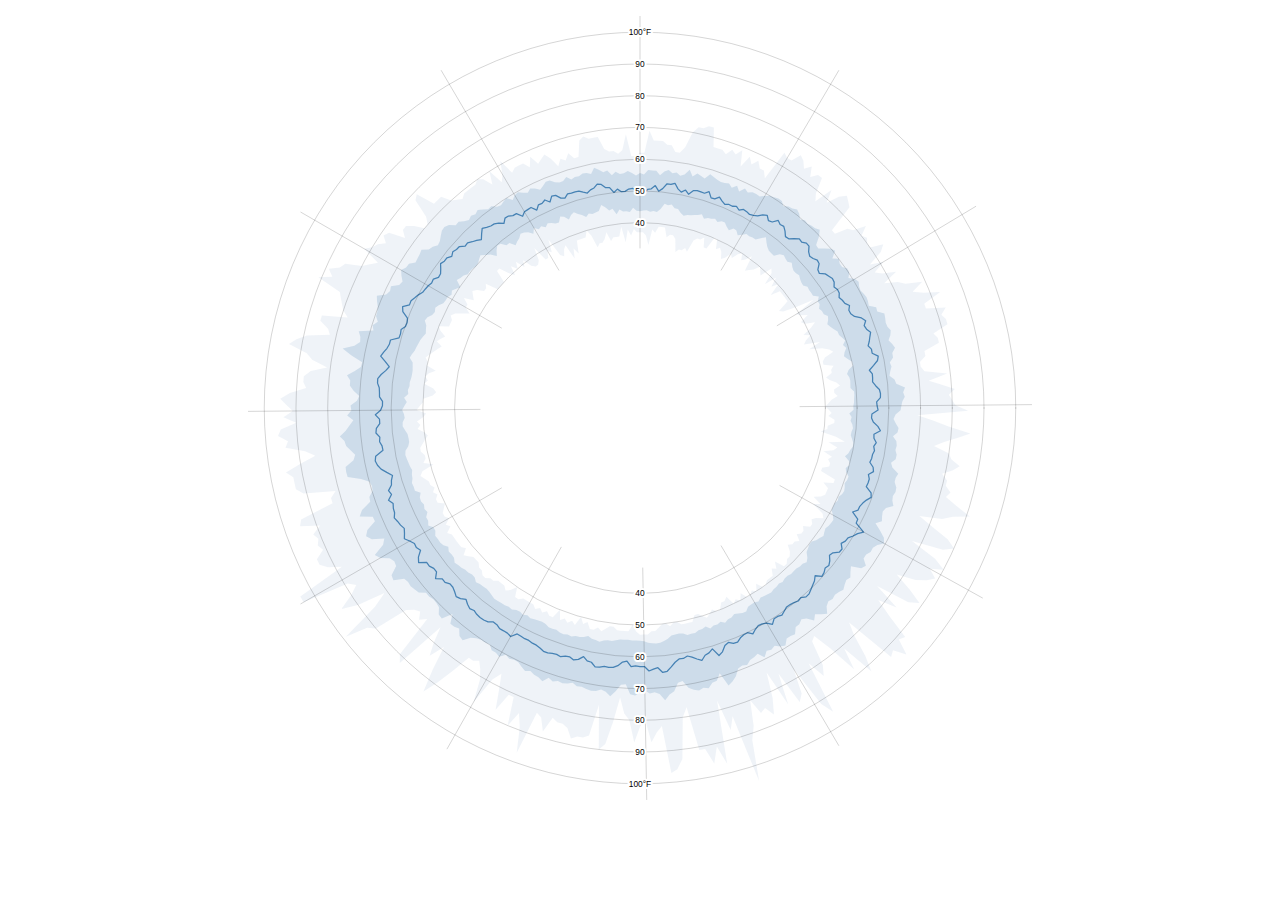
<file: examples/demo7.html>
<html>

<head>
    <!-- <script type="text/javascript" src="d3.min.js"></script> -->
</head>

<body>
    <svg style="width: 800px;height:800px;display: block;margin: auto;" viewBox="-477,-477,954,954" stroke-linejoin="round" stroke-linecap="round"><path fill="lightsteelblue" fill-opacity="0.2" d="M0,-304.3068493150685L5.223831722123691,-304.26200900244305L11.355288105478147,-330.5968234744208L16.444429839432782,-319.01754571014226L21.918367102327164,-318.68824723738146L27.38584492183195,-318.2650298753919L32.4562224261761,-313.98451005177066L37.8414015649045,-313.38108949684806L42.17944364973247,-305.18944257333914L47.412211020944525,-304.4204059699872L53.923695524176196,-311.0175461089677L62.80600332029318,-328.62754865197707L69.98594828155768,-334.9080977148276L75.72477853453815,-333.65734637158596L82.34190592478471,-335.9830754063722L88.09736892058234,-334.5200592193552L87.6694878916281,-311.1080843227168L92.99715355639525,-309.5572784938827L98.2974125331557,-307.9152447142194L102.35636160422608,-302.5983955390571L110.08315883387127,-307.9221874941416L114.01817237277012,-302.4467483820983L121.98374671387043,-307.4787273893627L119.96703277084595,-287.8772061750865L130.95171855383248,-299.64315913736203L132.927328918523,-290.4702032399426L141.1605707591385,-294.97130143960595L142.82013120115357,-285.73593380488916L147.70412358967044,-283.242132491397L148.9310139679442,-274.01629124104005L172.24878243208843,-304.34709398638137L175.52808746956677,-298.08506661710885L180.61924955170923,-295.0279700676319L191.7490517140819,-301.4613579535575L194.810655103048,-294.9681613996347L195.56743718370382,-285.3387354430663L204.82138958328497,-288.10693492231644L203.00228216705938,-275.4115834651821L212.29385488361805,-277.89947075506547L217.03308685068126,-274.21421531232994L209.71487462938575,-255.81804787488457L209.1782850717614,-246.41149383210177L228.36380058760054,-259.8360848920656L222.60600610859157,-244.68299553446172L237.14876010534144,-251.8437650833336L246.7184782766707,-253.15489341113602L248.34102451467177,-246.2184643975658L249.7989255890733,-239.3017200218058L228.87974466974765,-211.84767467906175L232.48266575551935,-207.88743326671272L247.47022695294496,-213.7588879599596L254.00854020864242,-211.90295835690972L269.39471288006956,-217.00531123250187L264.119767702506,-205.3811288674071L270.63273031992645,-203.08784618933757L271.0143459012694,-196.19348638979662L274.34233339862715,-191.51225519917188L290.1460074523711,-195.22318260580832L287.1046604565763,-186.0977721950142L274.208025387131,-171.12608816723866L290.0800380387014,-174.1847281529228L279.9207645595347,-161.61232875785356L289.2711133411867,-160.45381031837803L305.34157017810446,-162.5771876741008L291.238918690704,-148.7086670301706L307.34375484821084,-150.33723167477913L316.7327662207739,-148.24692735240345L336.499993474192,-150.51216695919504L325.1148750433423,-138.77220761633654L337.9635896054639,-137.44684968490287L357.9170269490572,-138.44999494172043L338.9309581205886,-124.46014248999865L341.0175397134377,-118.62360241100804L364.56969448038967,-119.84129983394638L359.34501280997335,-111.32600351624252L364.8359076187399,-106.19841551621222L366.60518523069663,-99.91987343922318L349.9316978394524,-88.95126917795598L355.08950717322665,-83.80015681840757L356.475725044907,-77.69222510021565L339.2065506347129,-67.85081014512687L340.32131715211597,-62.01788066919916L333.8690774698676,-54.93802963031732L334.7629654278165,-49.1986277066406L339.31044107450913,-43.93052981305164L366.33478184207075,-41.048576389520576L344.38520167980863,-32.61363663879939L359.98342125630785,-27.86499348240697L375.51565235412687,-22.590089139994735L368.28795295027345,-15.815869327388839L372.2874925736756,-9.588805195844815L376.18066201134934,-3.229058531724006L391.3143510596039,3.358963089023313L330.68211260014715,8.517198227078056L349.3875648736456,15.004205375703211L367.96218444475284,22.13569130453277L393.9339166951251,30.492976585068565L378.2855816108175,35.82403790067956L362.57475141251,40.627257173864024L350.5671726836168,45.38793912235828L368.45312904299317,54.14992160941514L371.2026371909179,61.08125271149989L381.2661792889751,69.47939853293066L372.5971576763954,74.52986674894262L360.17250636811156,78.4979214208663L366.1367244256861,86.40727004788161L364.5994776481718,92.67976148533533L370.255588710444,100.91480717960609L364.83590760818936,106.1984155524576L377.41550469960964,116.92428813603361L393.32445794529815,129.29356176907214L373.1793386723543,129.81114563797513L360.24096530836306,132.2854723433881L333.2157361841687,128.89500506883533L348.47800109967017,141.72296934469247L366.87270265203045,156.59614118983464L374.49188786677314,167.50545812659854L361.28091066796463,169.09770836317654L324.33746591352525,158.64970736173393L351.893563026927,179.67936065111505L362.1159541278983,192.8063493411544L345.51820769853714,191.65312544430324L352.0072955483358,203.23150687262896L341.9792819151367,205.3487329582514L328.77443926109646,205.17956618206966L306.1542369694537,198.44547758254984L321.5373486840292,216.34467798250944L333.2881938901426,232.66104383505956L320.05080990571986,231.69210479097487L282.73769464964073,212.17163713693256L305.9351262504426,237.89700463905896L284.12721954921193,228.87277579159255L297.58838522511724,248.25881508864478L316.18914984784794,273.11665690962553L308.63373797388067,275.9821916667187L317.73416139163743,294.0899963317347L301.7102060505397,289.03155247816085L299.3909770269429,296.83209520766513L249.35919298483068,255.86449938669986L255.3054414810206,271.1255315569885L268.4366001694014,295.058846802201L275.8205991721532,313.83321021732127L243.45829694031227,286.79326167331953L255.29011205610828,311.4124271661766L226.42554374748298,286.0812778319675L207.70017534806323,271.88619684018005L205.2471705274156,278.45720572709206L217.97504220996123,306.60919468252087L219.0966178165714,319.6685132312063L201.06603615470112,304.4396056566082L230.33089122479757,362.11841801465476L216.17862403930272,353.1115359788877L183.20743257683625,311.1262735446413L192.7482281530553,340.5676504339337L190.48710259436746,350.47481383396826L165.1986683691125,316.790228923691L176.65226969374336,353.42287412648926L150.96013581191815,315.4486234919078L158.11826390584167,345.5169425159154L159.73941723175767,365.5150475277457L149.07511507565133,357.7260073789604L144.3075431924439,363.7492776020225L131.36874277652709,348.47119785312685L135.55691712820683,379.17682329731866L133.8772329478124,395.7842509009576L142.02162665710074,444.8807228479012L110.41465951666184,367.53449122937315L108.19409227270837,383.94266470924595L91.9516244153634,349.1552952606432L103.95663173242626,424.1785329241946L91.63533777412768,403.7622062599681L88.56039667753221,423.7935575229583L77.72114332486258,406.66986391073L70.72866195061047,407.9441269482523L55.56377375287057,356.7592864769056L50.98531627601562,368.9043505247845L50.54158219173963,418.556804197561L44.5161393932174,430.6532672477598L37.44121047389474,435.12362017376495L26.07209651930485,379.0825618901928L19.950344557480136,387.0313553733709L13.693138733229118,398.66079483488755L6.392929288024421,372.35608329527355L-3.7749710904803715e-8,379.97808219178086L-6.847578432431826,398.8371121853676L-12.783974661394218,372.191472637049L-18.781706379962742,364.36008548244075L-23.73562377301723,345.1107598944952L-32.25134444066048,374.80950904702013L-41.4039028280975,400.54520086720674L-49.180848630740336,407.28797761311546L-48.913346309488254,353.9126074686527L-60.804064177550515,390.405709644815L-68.14328257372941,393.03234526795455L-74.88016434800345,391.8046609906112L-82.36891394610163,394.16507090619945L-86.61095071119495,381.6238294382772L-92.24865530999638,376.4059934214759L-98.69657166385288,374.76695829797035L-104.08917146370342,369.3757486130001L-115.85763021548249,385.6523701833065L-117.85824522400253,369.1892743875824L-122.9661621599339,363.5276086393871L-147.02010845613492,411.241409374615L-143.38067622934594,380.3342782198159L-144.30754326471873,363.74927757334945L-157.8075398509145,378.68064770519163L-150.64856507676777,344.7133985365368L-156.54383053529895,342.07652128088824L-172.19252689459393,359.81615454062967L-168.19423513036,336.5011390162172L-165.19866843205673,316.79022889086707L-176.03281095310462,323.8805450761629L-198.33898615483295,350.44598396646313L-190.88677777812973,324.1674804168075L-190.49685361669833,311.16229390697856L-191.7490517440312,301.4613579345078L-198.9809091875783,301.28245753786547L-204.123502909519,297.8222909741958L-222.3595931572077,312.7766145516247L-241.16538479590386,327.1871615470516L-258.2306500026375,338.0322100846092L-247.5585718887299,312.7821684034502L-233.70184174068666,285.0782474653142L-250.80401383323667,295.44649758500833L-245.84788431592324,279.7297626089559L-237.882870831276,261.474945924519L-286.43118108551477,304.1799882716679L-286.3291993095498,293.7989826445516L-253.7147037545843,251.5462149808184L-263.459788901037,252.38851800257424L-262.20015097552294,242.68854526092812L-269.14799686073064,240.67379838076909L-278.9663999828174,240.96453201977795L-315.020323292345,262.80115770865217L-325.3782383352537,262.10167641745795L-350.7372961992842,272.7354428680258L-316.0263466589602,237.15206210608838L-304.7269149420698,220.5987864884731L-336.39060764788235,234.82676948446468L-356.0678241077903,239.5783227944245L-344.25339007652155,223.14088823217432L-338.40380646028797,211.1890034067582L-348.46668744342975,209.24423348607684L-401.1572030976661,231.6082191249439L-405.073954726666,224.6876942902508L-355.43661487539,189.2499773132702L-372.111777848345,190.00292510784905L-382.1160836235132,186.91212451764156L-385.26837310636574,180.325051890868L-377.9456964828654,169.05030270004622L-384.2717975273186,164.02278008898165L-383.52603949019925,155.97670135586796L-389.6758293595676,150.73498192499355L-381.5509725363415,140.11080208729385L-405.3411376710714,140.9986887505245L-404.1074942754977,132.8381599008683L-366.5732095817567,113.56531731274298L-368.46869386379586,107.25586660748579L-362.9547817507515,98.92493969956583L-401.26892721233,102.0009920871423L-410.3255934880659,96.83572274313981L-411.92744501887216,89.77766933232259L-413.4078996408988,82.69315803027679L-422.2110414472832,76.94091627896192L-404.8028409580104,66.61015337428037L-387.16988662100147,56.900640348885055L-399.3463430189353,51.703379237265096L-422.7352382296445,47.36836512268244L-419.7193793161304,39.747861539987774L-431.65668941463696,33.41295768474355L-428.3899277069117,25.770874201561636L-409.86880671732393,17.601530056741353L-425.2397943581775,10.952668610204556L-414.0148846331729,3.5538197866515753L-421.58172915639494,-3.6187721707602964L-429.0221016251376,-11.050087556024074L-417.42896194206844,-17.92619577495942L-398.17605607089234,-23.953282835163765L-401.4784712346123,-31.076972862042812L-400.8858348965451,-37.96430542561778L-392.65499481200027,-43.99781122927986L-373.08063590576205,-48.30275771061719L-390.9132381173286,-57.450784227928835L-397.3361289929782,-65.38150888458377L-418.48878122959906,-76.26259660170788L-409.6978321665019,-81.95104075644082L-397.14031966874285,-86.55488431268095L-369.8191301706105,-87.27630781602087L-371.93336754755734,-94.54400765859323L-381.2067991691442,-103.89960832936308L-379.36705253440056,-110.4282201031088L-348.5027176477696,-107.96703283611002L-353.7866581531248,-116.29670169322273L-355.3116725652412,-123.59584389933666L-356.6892974286606,-130.98125074220457L-357.91702692154803,-138.44999501283635L-383.5260394437119,-155.9767014701742L-366.8727026364731,-156.59614122628236L-371.0380792677824,-165.960613514917L-357.8541303081,-167.49380216955083L-351.52740362484235,-171.94966844693096L-331.6753482264365,-169.35579615339566L-322.03991837019606,-171.46811762958188L-312.43168157938436,-173.30058718287938L-329.07067202791563,-189.98904115037723L-319.2733626925791,-191.7144809002471L-312.72549397965867,-195.16383739325872L-302.9793075280488,-196.38752671948131L-305.8416780380588,-205.78393033895597L-299.1616430475027,-208.83806098609824L-280.20868286611494,-202.8494773897314L-282.7376946285621,-212.17163716502174L-279.05382429209436,-216.9939416875886L-269.3947128369519,-217.005311286029L-256.91386316879965,-214.3266821881016L-253.19680381965932,-218.70536875345599L-255.0459463756205,-228.06365801941672L-267.75355194911486,-247.828690441497L-266.19196148267264,-255.0058776830275L-245.6541848588179,-243.55458914214657L-241.4370487602884,-247.73568155752656L-237.14876005530152,-251.8437651304537L-225.1521501755365,-247.48165398147978L-218.3728955664986,-248.46826908327512L-211.62685730058817,-249.29590586108137L-209.7148745785563,-255.81804791655364L-205.29251564261511,-259.38038723169177L-200.80965606002883,-262.86628595616565L-196.26761695009242,-266.27471677962126L-193.86001231482282,-272.6883851787108L-187.01137143326153,-272.85517992881574L-176.04451180439057,-266.55382872361923L-179.56531285377105,-282.3064969245369L-164.81508304369646,-269.21305192714436L-164.00906970695758,-278.5232562856993L-166.65802444045158,-294.4687604481126L-152.54458683924236,-280.66485845169785L-149.45357801381695,-286.59694216268065L-144.51173807009218,-289.12028084880535L-139.5273098538546,-291.5584144611118L-131.352895422639,-287.0297820622751L-130.9517184942952,-299.64315916338137L-121.42243682996987,-291.36964625866545L-117.79803480836452,-296.92799925058273L-114.0181723126758,-302.446748404753L-106.26209502501169,-297.2339921467988L-97.50699671881068,-288.262110120185L-94.84550082926998,-297.10218067099305L-88.64277699857318,-295.0629753303651L-85.61702738933755,-303.8246263021503L-78.46173003771356,-297.9319691545628L-73.3357700945858,-299.2349681261541L-72.37518704386929,-318.89842851664474L-67.66414216246157,-323.79741525335544L-61.385513728381156,-321.19494721169474L-55.862730052498584,-322.20138236994313L-50.32348337366158,-323.1128633019141L-42.697436097932716,-308.93737834337463L-36.93424574210024,-305.8685384544945L-31.67816320336052,-306.4574934650606L-26.08837833316597,-303.18650210062026L-21.139542768511113,-307.36431324466525L-16.83397585859989,-326.5746356758478L-10.316243304753787,-300.3461695390899L-5.15888179559304,-300.4790048761239ZM-3.6000850097752823,-209.68690581955363L-7.328989691523034,-213.375539468527L-10.601238537739567,-205.66119627683753L-14.649340514388536,-212.99819660240524L-17.00611265516556,-197.6368076391288L-22.341453278216854,-216.1332943471539L-24.687642974849105,-204.44909928121555L-28.193645850424392,-203.9951770170432L-31.691339929159724,-203.48113643787326L-34.5333495611824,-199.17918361707012L-40.07817082914666,-209.70592542027302L-42.12427558438936,-201.5799080241986L-44.74105779279056,-197.13735608924944L-48.11858995695103,-196.34026769573322L-50.518377470148536,-191.82650791590237L-57.90881144292234,-205.49794278934144L-63.60511214476154,-211.72073203389115L-64.92893325916116,-203.38895879376238L-68.41080776706531,-202.24439748492668L-71.8725212959173,-201.04023382385748L-75.31305366285123,-199.77682268311273L-73.15044180130387,-184.38689884506496L-79.21571745659433,-190.08888452613678L-77.92174720270386,-178.30020688400302L-88.84319259207058,-194.13840955213277L-90.52948445360543,-189.17180426485436L-90.38031644728846,-180.8211763515694L-95.22048912064693,-182.5978432626703L-109.18171173032054,-200.88205227890398L-105.15968719763816,-185.80709115068316L-110.25365375784347,-187.23480790969873L-109.50050047082267,-178.8608383098305L-112.55474945150354,-176.95476105537603L-126.00146316425952,-190.78227481769076L-120.70186230672114,-176.10762439222415L-121.5149227207889,-170.92595660231555L-124.43118855281826,-168.81480503672938L-129.60762369612078,-169.66053994146114L-139.5453171825596,-176.31094973862773L-137.75397334706037,-168.0374490613137L-147.96397807812366,-174.30119418823173L-145.9388345378111,-166.05160414057983L-153.86011493980405,-169.11921870342655L-148.95916468978172,-158.18947093551677L-156.93417730297574,-161.02829111543176L-167.73583625779622,-166.30220530401638L-170.56591849264683,-163.3982916154303L-162.23893207658054,-150.16593349546733L-164.79282372999168,-147.35875919337244L-167.29815018185644,-144.50815758857158L-169.75417310096987,-141.61496876644216L-183.94617403772259,-148.17401699004222L-183.47586185755662,-142.6719399742934L-185.8979798366581,-139.50130978973294L-194.3948708303884,-140.726895226262L-199.8844042997912,-139.53483805643305L-199.11111779161314,-133.9708461455741L-198.20663661228497,-128.47514723450234L-210.01224430891364,-131.06317293582768L-205.74376668179553,-123.54322044035273L-207.83423352670138,-119.99315071934426L-203.24614544901243,-112.73721080690466L-211.83082008919052,-112.78798032382574L-220.4751669219166,-112.57619122366198L-225.77394163710426,-110.4373485769213L-224.20969692855857,-104.94145921835377L-225.9781188090983,-101.07713826169868L-227.67994390079326,-97.18302940845756L-239.82908217541424,-97.53639989764139L-237.93932899208005,-92.04004401705046L-232.3809220990503,-85.33349344816844L-237.38507634341093,-82.57485217963125L-242.3619496841082,-79.66918682388882L-236.46566786690136,-73.25766840361344L-241.32117563516425,-70.24507721625199L-246.14187005485897,-67.08706126935958L-250.92418405577217,-63.783946397500316L-255.66455181184423,-60.3361381313118L-252.96584776586658,-55.13272917415426L-253.87499927695654,-50.78211008041637L-243.5425520762243,-44.38156585648006L-251.73524606197623,-41.42293898286516L-256.15258363903837,-37.6456087364736L-253.00883203027183,-32.757058758984805L-257.293899496131,-28.830318142001914L-246.45077075308635,-23.33914426201572L-243.0428258417645,-18.813051867443573L-247.1066979291992,-14.865325364786996L-258.6657021122704,-11.10821825768623L-258.8182744650357,-6.666240697400333L-262.6779941464899,-2.254774695740712L-266.46141640931216,2.287250746681835L-255.03596719676895,6.568821802308573L-258.66570211558115,11.108218180593417L-265.9903677016799,16.001319969308234L-261.9042122040981,20.273042383980467L-265.2843151683128,25.122700422413725L-257.29389950472364,28.830318065317726L-253.00883204003478,32.75705868357773L-256.1525836502583,37.64560866012979L-259.20195801986773,42.65158351595684L-262.15385306422587,47.773164793797406L-261.2951341920362,52.26634479663629L-256.66262911338146,55.93842538326145L-255.66455182982688,60.336138055113224L-258.25807398393107,65.64819245756469L-246.14187007485364,67.08706119599937L-259.48510682862803,75.53233278192242L-261.7643565512671,81.09526674583827L-256.73933144719905,84.3953176982517L-251.67920924487697,87.54709352519082L-250.13926145922824,91.85460155847892L-244.99684066323522,94.7700410614307L-246.83868987695794,100.38714624224582L-241.5992198050965,103.12434051823351L-243.2471617532736,108.80136143363197L-241.34359867755146,112.96099029401282L-232.5714261027798,113.7623387708492L-233.95397681261338,119.45856750905347L-235.20850764066853,125.23528210646006L-233.02401897763696,129.25449520362903L-227.49419656604402,131.34383558630392L-231.69338866858254,139.12522276213156L-226.06118961201489,141.07890168992571L-229.95593087360754,149.0546561008081L-224.22419083574167,150.86804235954173L-221.60130032195843,154.69491800625116L-218.91310288782827,158.4762043505797L-216.1603907574736,162.21078703008595L-213.34397516779399,165.89756544611282L-207.5181847907794,167.16196018225858L-210.42869518494402,175.54710163383348L-204.52090014422296,176.6602823657326L-198.63774477504143,177.6230961939369L-195.55933840606502,181.00680405171843L-192.42329980244998,184.33716837353103L-191.91739277689263,190.27708298968508L-188.62275415715186,193.54356247500002L-187.8663391752077,199.50754184787945L-184.4138443869603,202.70311948191505L-178.40927574910333,202.9970056134425L-174.89827319518687,206.02972599769518L-168.93703060879432,206.0757085149008L-165.37457378271287,208.94537156161442L-161.7633803106743,211.7534574482769L-160.34940281629252,217.54476086038466L-154.39905441916957,217.18160590920536L-146.37005945161167,213.55829100792573L-148.93786052486425,225.5109036468518L-145.0447196538999,228.03439052446709L-139.1333126311675,227.26380984906697L-135.21152551693933,229.61873032968614L-131.24989094552492,231.9059811165354L-127.24957642881674,234.1248881463092L-124.96121535928847,239.6296071383357L-119.13763425544256,238.35507558021806L-116.66165807306075,243.77799633475504L-110.88526079865595,242.30430637619529L-108.22458801456258,247.63903672567815L-103.9575875084397,249.46036551077344L-95.47423837655982,240.6574490193687L-95.33294269502605,252.8819566486515L-89.70415219319476,250.91847885346192L-86.59592593820622,256.005467856154L-81.03785433410816,253.84992439581094L-77.75683583492658,258.82721735220167L-70.22357416004495,249.19869099632703L-67.8625274164722,257.6850700438107L-62.52840725449803,255.13723935162338L-59.814219281019376,263.5524864863652L-55.28117662769464,264.54044203486393L-50.02159759346354,261.7341355746947L-46.16755718126327,266.2822011048774L-41.00741172988378,263.29699985767184L-35.96353356057271,260.214213431145L-31.491311256604874,260.7932321458737L-27.39883790000149,265.0589021945207L-22.844712098721295,265.4901826432789L-18.283853855929305,265.84322191662153L-13.717607277483602,266.11791597225425L-8.8875568711966,258.7515203722588L-4.574333080318855,266.43196772854674L-2.6849023251395556e-8,270.25479452054793L4.639282893832068,270.21497185680624L9.277198596550202,270.0955156005811L13.71760722460753,266.1179159749799L18.28385380310781,265.84322192025445L22.520345414238406,261.72055070279697L26.620778686159525,257.5318856068831L31.037733324144938,257.03695662723965L35.963533508869666,260.21421343829076L39.84290271154415,255.82001693693292L44.22852253712383,255.0983648639821L49.31135277778171,258.01783485832345L53.733305872694785,257.1333203957499L58.13942351573332,256.1730275634227L62.528407203803866,255.1372393640474L64.97183571926081,246.7086430328927L69.19734388993132,245.55696199138904L74.49105341018287,247.95648998147942L79.88721706907674,250.24556972444114L82.95890226730319,245.25325379431413L85.88308839459982,240.23028350244948L91.32896485236381,242.260929869201L95.4742383287426,240.65744903833888L96.6805668755221,231.99816523344035L100.64887777912308,230.30432927945174L103.01309355795674,225.1022003786128L111.76187548358142,233.5393353387961L114.06281342993628,228.2020345577783L119.71285186940122,229.5651782378787L120.0224305294895,220.82775381017862L127.52271894468252,225.3204254279885L131.37185290287377,223.09812690150477L133.20675016652768,217.58321556115988L138.9528502074332,218.45696002033182L138.51222534512775,209.72516328041215L146.37005940917896,213.5582910370085L150.01450349091726,211.0141860265982L151.3698492221982,205.36227192527568L154.87286100668072,202.733546576454L158.33023104816374,200.0450747209163L156.94354702781217,191.44560874045246L162.65541176388174,191.60766609657628L160.92519201021298,183.10332790583976L171.6831237674848,188.7098275058837L174.8972809922104,185.73485156371083L175.41918045214484,179.9955327572127L178.48319470310358,176.95770650533706L178.7624364802338,171.25037040346476L176.1224347075828,163.0162962340267L181.71528424219008,162.49092770520286L184.47788092524766,159.3475998032212L190.09143413255137,158.58103521261103L186.8926753905835,150.54750987823314L192.43629585066088,149.63962761579674L194.97670311293498,146.31415296179586L194.3948708443691,140.72689520694962L202.9868180247347,141.70056375281902L205.38938605513334,138.19514519536816L204.55649546883717,132.59104900114858L210.0122443219343,131.06317291496367L218.7185776675042,131.3342216140402L217.6642150392846,125.6684931651011L206.5547980704061,114.57246461595912L215.1704897454513,114.56616628141147L206.9963570773236,105.69381484797835L215.57771499992597,105.44986316063861L220.78291659575964,103.33755296690175L222.52431023663686,99.53229359070544L224.20012494190854,95.6977015907383L218.80025916938163,88.98416062138735L230.88181735804287,89.31004687671393L232.38092210752794,85.33349342508207L215.94387703781354,75.11649002732223L217.20153164981056,71.3984576382674L225.6233727337615,69.89869762966663L226.79003070496088,66.01527267931517L224.23944912347918,61.11745902113557L228.92251433577414,58.19120796364967L218.84049428188916,51.64576079192265L230.7851597858057,50.298551437606875L235.3246620328775,47.071523071796705L224.93125110653324,40.98996681868403L244.26853412078984,40.19429434825321L233.69247456273536,34.344746131347875L215.48639332195287,27.899027815191737L223.45362566965116,25.038444847982955L223.8505174659057,21.198876752420272L231.72599402977167,17.937057487665182L231.99976211641643,13.956529594701028L224.6450035782721,9.647223053095626L228.55981630382462,5.886890122049363L224.84377152527566,1.9300133698269495L221.06034926332035,-1.8975372178835639L224.77750903416558,-5.789471281013608L228.42508119425798,-9.809555828057091L235.77649607139043,-14.183728507661485L231.72599403155365,-17.937057464643935L231.38393523124907,-21.9122992244701L238.4937473742368,-26.72372183249266L234.2476126807525,-30.32804325124866L226.2057715393571,-33.2444585823157L221.86839828851186,-36.50836049740303L228.65351130549288,-41.668286598688226L227.9045271377569,-45.58728825579582L230.78515979080268,-50.298551414679146L218.84049428702005,-51.64576077018149L217.92167947811006,-55.394838737538784L220.58904563977802,-60.12252529525894L230.42281694591986,-67.07272378466392L225.62337274070572,-69.89869760725166L217.20153165690377,-71.39845761668911L201.6497441689148,-70.1442485881387L214.6225827819084,-78.81238522066188L195.59425914965396,-75.66006127379205L197.77143616164986,-80.43192134931148L203.32121113929307,-86.78573479993952L194.89384158527253,-87.17353638299915L203.64901488910667,-95.31802180078266L208.7802305779718,-102.12487287732851L196.88724969547835,-100.53203256308305L191.79280224020727,-102.11886441194379L199.93749286103673,-110.9019569376033L191.45093104849974,-110.53424656900245L186.28155024502936,-111.85671861021494L206.80245528234624,-129.0600271304426L185.50691894941738,-120.24334362370635L170.85891069039616,-114.96150029573022L165.75785350325668,-115.71185514142562L176.00619684804929,-127.41491329911874L173.7930155135833,-130.41751883329022L171.52861657974165,-133.3816897260497L169.21366737528362,-136.30655242262966L166.84885012636533,-139.19124495256838L155.84499639022988,-134.61519606895493L164.792823759271,-147.35875916062906L156.6855310594734,-145.0257883619123L162.36940055297933,-155.54621277737436L148.92795903861193,-147.65507814108358L156.93417733497105,-161.0282910842499L156.74059960804792,-166.4530850980442L143.67553850893518,-157.92458506372864L143.44110832787126,-163.20965014853783L143.0668335560357,-168.53237018497072L135.35527667215044,-165.1114290725781L130.15286029236862,-164.44388721375796L125.01394422128759,-163.64726598018905L133.41074213844053,-180.99729397808298L125.89947364046309,-177.09337649102113L120.70186234171268,-176.1076243682414L121.83120914756785,-184.46797863465628L116.61599575473618,-183.3397147212452L109.50050050636122,-178.8608382880734L108.33381751050108,-183.97450616045916L101.43251527913853,-179.22153541553334L96.53420652550875,-177.6120671259917L96.96994363801936,-185.95265288533884L95.45513726237175,-190.97421737921889L90.52948449119268,-189.17180424686674L91.99205950835037,-201.01925194201314L88.52774150127132,-202.5687973222888L79.21571749436377,-190.08888451039712L75.94091640227917,-191.42071760532085L76.64771296703617,-203.31716493414677L71.87252133586287,-201.04023380957682L68.41080780725008,-202.24439747133385L63.77829608462216,-199.78460409350424L55.984953313237824,-186.3557014542752L53.803890599908804,-190.93102670267925L49.55481362589609,-188.16769889782643L46.31736284181417,-188.99064622721437L42.22886426148129,-186.06816767836833L42.124275624442,-201.57990801582878L39.36792610676778,-205.98962468607016L35.82603932898595,-206.6350744434592L31.691339969590103,-203.48113643157637L29.747623419709864,-215.23898429609665L26.048376658516787,-215.71792585084867L22.341453321161314,-216.13329434271478L17.97921259075329,-208.9457034707162L14.649340556709932,-212.9981965994945L10.016919452520106,-194.32556133119002L7.069228548657603,-205.81287598272561L3.600085051438726,-209.6869058188383L0,-209.7178082191781Z"></path><path fill="steelblue" fill-opacity="0.2" d="M0,-280.3442922374429L4.782172627697381,-278.5375809365026L9.751262786486215,-283.89737645858935L14.59408594017004,-283.1213683889287L19.46507064318135,-283.01785514709456L23.882685295085416,-277.55300486951273L29.14947098799819,-281.99468953150233L34.28081519893744,-283.89432662680593L38.70889383551783,-280.0782729709423L43.744007775628496,-280.86790974435803L48.00964001753367,-276.9068455468461L53.21769900566915,-278.45748884774235L59.344337197242666,-283.98413637145995L62.66137196804598,-276.0975666812311L68.51748751669477,-279.5747307088704L72.87305957918126,-276.7108768923513L77.15062812677589,-273.78036188012936L83.74410349560588,-278.75688423398077L87.94167759859563,-275.4760525280048L92.11207840478154,-272.3129925507621L96.39101373041827,-269.6228207571726L101.13871047043682,-268.28244551521504L106.21756542535586,-267.73765131179687L109.4153529224711,-262.55701574405083L115.80029817791778,-264.9737442034073L118.12765459330672,-258.1302439245373L125.23627749744584,-261.69565312898635L128.44147232688053,-256.96898417566786L134.14585136121195,-257.24235776908836L138.63233112581034,-255.06787477704776L142.80412398428294,-252.3212038437656L148.84236311439494,-252.76687260718222L154.93747906311134,-253.07872803612466L159.86826850971087,-251.3394715009277L164.9933386126661,-249.82094386994353L169.15058434660122,-246.79575767809234L170.95073399115725,-240.46361609555223L177.18606570482984,-240.38692768770986L181.6310441640888,-237.76086723547076L187.32944182466358,-236.68463016511546L189.80569195051305,-231.53208219555734L190.81399298405984,-224.77840393012096L196.6426773023487,-223.7432695613949L199.94532347514183,-219.77493575415448L204.5964241620823,-217.27431237961162L208.82422184980632,-214.2720480172885L214.35250348028916,-212.52044179906582L213.32442061307782,-204.35996934326954L209.99818111013744,-194.3711813345765L212.59877466912138,-190.10713524805064L220.1258222068847,-190.1394424112379L227.71536703382216,-189.96825814660008L232.7107712172876,-187.45532455065157L229.32341574830585,-178.3232751255744L237.19276630086108,-177.99387377420246L238.06797163281396,-172.34285217286794L240.99138600219186,-168.23070375286403L247.13986993555383,-166.28673398349068L249.48174680470652,-161.71105411470177L248.5297129662606,-155.100922057983L256.345529505758,-153.92812505154274L260.7523006321438,-150.54541095026914L261.3129987835101,-144.94591546402444L262.92776568365457,-139.99422574970683L266.8085758258688,-136.23435989137116L270.12752758065506,-132.13290999091416L271.84194372244536,-127.23575575463883L272.7772251241782,-122.00978319990688L281.6171379347533,-120.20561018190904L282.9381693787669,-115.06849031318323L291.39997970951913,-112.71977212344979L292.40410906525403,-107.37483905490403L292.95351791667275,-101.90444064389027L295.0191103185738,-96.97864137287496L298.98956985979044,-92.62773301137368L298.53755884093,-86.899932432408L296.33491805256705,-80.76739964494038L300.79463544939716,-76.46082006957846L304.08818748474124,-71.76398424359863L300.83916601331083,-65.56649601294141L301.7348693907377,-60.35542444238541L297.8875509303992,-54.285034922405L299.8955381181897,-49.34769665999998L298.4524557478835,-43.86223320643538L297.47292191056675,-38.5138253429051L303.5422737358111,-34.01254488650981L305.5881001991365,-28.939510793213L316.0363910454729,-24.463215405732278L313.7660522129718,-18.87538653624748L315.74487410139193,-13.559443445207451L312.90526843084723,-8.059329748079431L311.67331244174215,-2.675340521944017L310.72745687594045,2.667221520412346L304.7733077990431,7.849879318950407L302.32559856675465,12.983162044901258L305.07956411789723,18.35282901373559L308.3032226369037,23.86461929411376L307.09478374889477,29.08219532257955L301.66225851969074,33.80188529064042L305.72785842328665,39.58259217456271L306.1263263458739,44.99002795080902L304.5622330791007,50.11559957079538L306.0765233536102,55.77733851798347L304.88842671709267,60.98622425953957L299.3604534744278,65.24421752873437L300.958142587056,71.02530220211976L307.94517810285976,78.27846008236118L304.9133662452772,83.10549387869052L303.62345956031044,88.38036404160367L305.67565185384575,94.69909833719113L304.7238429823641,100.16877979306526L301.5299976320693,104.88778552448446L300.9281119346423,110.50497101184057L302.16268495417194,116.88301775536401L293.27734068339873,119.27334130706936L289.44673060202524,123.54759774886162L288.6647445915712,129.11606861030438L288.46182837444377,135.01470099315608L280.8335655480855,137.3697696812958L286.1843649800138,146.12777592643678L290.814007205961,154.8420786973928L291.09087226085256,161.4631999532018L283.0335920186887,163.40952056669084L277.75396759663346,166.7832770473203L275.01047263323255,171.6268746354744L269.6425486176696,174.77904231110875L266.6025014946866,179.3820611237264L269.37847144187106,188.0470940804368L263.8121152282617,190.97962684300262L251.56741144867283,188.78087551610813L250.97779784633778,195.16185365937412L250.83175442822707,202.05230594853313L246.01890193071063,205.2377179859529L244.0342807859017,210.79099953829098L242.49512152925524,216.8406330023288L237.2098462183515,219.55789235460665L232.44962919260072,222.68148657608208L229.66748922019553,227.70453105598926L224.66851022838028,230.52968374435332L222.4937243783287,236.2806250436026L223.242542113243,245.38266015721067L216.12494197279727,245.91051049461672L208.6885705916664,245.83461145544817L207.67598240216495,253.33093092835654L198.60039011000254,250.92510518141728L192.54103297184045,252.0423928514587L189.98192949093735,257.74697448324406L185.6389794323516,261.1244728220415L184.87235503662203,269.73429102217204L179.5892277767476,271.92098044078085L174.89487967426317,274.9638001647655L173.40859857869367,283.24991366832086L167.4647750462254,284.39179937894795L160.5081907443453,283.60259350242364L156.60985640932995,288.1444965148386L151.0280870749717,289.6162708254188L148.57159472133264,297.24271367133787L140.26227726397624,293.094213600121L135.99747409476214,297.1790246007982L131.33050403337563,300.5098945237582L127.75344476643207,306.56176050585293L121.84422295514129,307.1270364627281L117.08788865024218,310.5895356055266L114.35001332270538,319.85733900027833L110.2971964779099,326.0740629551429L105.60395881523112,330.8028969894288L95.06548236207537,316.44207251436404L91.62047421002812,325.1287410541567L86.26659751154178,327.5683221126529L81.89159910305129,334.1456700497684L75.72477850139035,333.657346379109L70.41161269145582,336.94505617555745L64.22649281499916,336.0601501108369L57.83578282646227,333.58142626797184L50.72186805203319,325.6707785094286L45.2873986746844,327.67705714714896L40.801594017959175,337.8957297683185L35.322756146685386,341.71562381897996L29.997849872052452,348.6204871195979L23.44868844648058,340.9387842161083L17.47980229231188,339.1034953486797L11.690243284240074,340.3486790211851L5.784451591793937,336.9153077864097L-3.373366808512702e-8,339.5537130497476L-5.88700408063672,342.88847219684624L-11.724422455287847,341.3437663194306L-16.987744147303125,329.5576974980629L-22.697191407857623,330.012181232043L-29.07596582795506,337.9067963227082L-35.5275086258116,343.69641765220547L-40.873211645316395,338.4888258957064L-46.405172050750934,335.7647079919144L-52.56056648649424,337.47654101828016L-58.480426849689145,337.2995612903662L-64.04893169066818,335.13107491653324L-69.48289033605944,332.5007831716927L-75.30607963908963,331.8124816304393L-80.31552540892508,327.7147512570655L-86.5074885473102,328.48302434749786L-92.49276996275371,328.2242107018363L-97.7869677378474,325.50101198341116L-104.16566236182307,326.2974536093924L-108.84238709382964,321.7731773018982L-116.45159844923351,325.73584643000004L-121.09186650648088,321.210562379859L-126.23922045609993,318.2053010083766L-130.66425306207248,313.54664059908623L-137.08804383724146,313.68427217199445L-141.27182617511144,308.7044356058702L-145.0803968229042,303.1622302401144L-150.00946066810613,300.11940860459686L-155.9265596805058,299.00973779137075L-159.86207210153512,294.1282069457114L-167.96253471284072,296.7737048983014L-171.7844067436868,291.7274782317434L-176.8657600474613,288.89692698391735L-179.26071946775699,281.82762534443174L-184.69778904842863,279.6559931981386L-189.47124040260545,276.4442020938643L-195.28499143415058,274.69279659246735L-201.87983800025947,273.88877232436624L-211.4899609971268,276.8471477953387L-215.2720012042232,271.989141072729L-215.59168159084268,262.9867967588097L-221.42114648947546,260.8335537447581L-226.11584699452038,257.2783263028613L-223.6244637794585,245.80245887315797L-236.37061664159563,251.0174036406385L-239.98465573050703,246.24539821277784L-239.74313779441053,237.69406340021436L-242.69527670298842,232.4965850340847L-246.3729579902767,228.03913172374084L-251.52043383930834,224.91112283406102L-255.20110580357377,220.4366369379096L-263.8866384398379,220.14361918318528L-268.5107625000448,216.29326333397424L-273.5282234022402,212.697200882016L-276.5339004615542,207.51619423512383L-281.12811662715336,203.51507640055243L-294.04266048575096,205.26461346615076L-296.26731901653966,199.3418741686027L-290.7558293107132,188.46441569290985L-292.9852913630575,182.84449085552447L-298.5136651897451,179.24887889861134L-309.57454210599,178.73294516447245L-316.236632133177,175.41112899263936L-306.3434710878787,163.11064343715606L-304.88621368583654,155.67707305672778L-319.7491639529346,156.40533887096794L-326.67042923177706,152.89825538357695L-325.1024251658717,145.41417958783757L-316.0673457381588,134.91035531857523L-318.68716851981554,129.60729700709848L-334.2743629563379,129.3045045699219L-331.4724556123605,121.72127702090764L-321.7204603414679,111.91107646511036L-322.6955701764498,106.07644341576426L-318.86711096098213,98.78584602022084L-319.60771900969564,93.03314894235821L-322.4353030131744,87.88117559364122L-332.69705656179,84.57029072629354L-348.6452971124587,82.27934075446254L-350.3760358563383,76.36282619537334L-351.0787664813649,70.22558577844362L-341.62410822651134,62.25529256608258L-339.6557792331235,55.89022916844073L-344.8700145190187,50.68401583222978L-350.37956049907234,45.36364889814663L-352.42266927155316,39.48969512330243L-357.94535365700335,33.89779709295815L-350.9299558078473,27.164197963936218L-346.4348009135738,20.840657298308177L-341.82740964653965,14.67953971247478L-349.21541822608174,8.994550369344353L-344.2107438965003,2.9546352023581974L-345.1565994611549,-2.9627543375365915L-337.49026568570497,-8.692552134275306L-334.8342660544235,-14.379224137997056L-341.5250467677574,-20.545298783772473L-346.02599534711555,-26.78460051393308L-345.51521433779277,-32.720650081594606L-349.41464491943094,-39.15263982639941L-340.06088984000223,-44.02769049891828L-332.8912896613981,-48.923555891330054L-331.25572827813886,-54.50800408303456L-344.4158033540212,-62.764032520217796L-354.60333053769835,-70.93059741027503L-340.5795653068452,-74.22773114295124L-333.7315537862263,-78.75973804472574L-333.4304455274439,-84.75671543915458L-335.3942353749745,-91.41319034009163L-317.7913258648728,-92.50442347331347L-318.86711093153997,-98.78584611525609L-312.6314029282783,-102.7681518463236L-314.7520705313693,-109.4871088684683L-313.18136606329693,-115.0045356892919L-312.7489524069248,-120.97801346148168L-313.6052029192597,-127.54050594890516L-313.8054633684951,-133.94489234573663L-302.65266933725985,-135.3726894669712L-298.0568133216129,-139.50563846446394L-296.9775910598911,-145.26662158439973L-287.1952757046285,-146.64395418150218L-283.1327670073562,-150.752250974671L-284.4735670247892,-157.79269232297074L-284.8357552774726,-164.4500000471625L-278.88926354017184,-167.46498967951328L-275.49194097401363,-171.92734652743997L-267.7375909472919,-173.5442718018066L-265.18989112066254,-178.43159385941783L-262.7082819448274,-183.3907838166118L-260.5940972579488,-188.65003003808118L-251.87003553864272,-189.00797031414845L-247.09494310304586,-192.1425223647055L-240.9609749261738,-194.10110473581267L-238.61032825455536,-199.05722236955313L-237.5918817421251,-205.22620872516865L-236.29021932582575,-211.2921712321294L-233.32246546439313,-215.9597908064768L-227.80493565381943,-218.23197527589204L-219.72618265192614,-217.8481924511825L-216.35025879639872,-221.99442502002967L-209.78404737570636,-222.78338854937763L-203.8918468105948,-224.11285631820317L-201.513243430511,-229.2850798293719L-196.20085195052948,-231.12411034035242L-193.6436066368555,-236.2137141722167L-187.32944177763568,-236.68463020233676L-181.05683417842852,-237.00920802950566L-177.2983100764372,-240.53920883501385L-170.51227885493003,-239.84687413814686L-165.72815802006548,-241.8023354904581L-162.69969883368893,-246.3480810153716L-159.2590815197506,-250.3817284793366L-151.77664572294762,-247.91574443163466L-149.41831394934087,-253.74496315507054L-145.69268219858338,-257.42500955126167L-139.5357243065658,-256.73001659985965L-133.79596041401464,-256.5713958673551L-130.89430231810562,-261.87628737371944L-125.31794048778234,-261.8662975041971L-119.07231460491923,-260.1944966704562L-115.724541023424,-264.8003971517313L-112.39893130876544,-269.7165178882628L-107.68256451770235,-271.43040618995764L-101.53910819626684,-269.34454821518966L-96.13627609366723,-268.9102744183772L-91.56652480782932,-270.70016045715306L-87.94167754386024,-275.4760525454783L-81.89349342928482,-272.5968053982721L-77.66374318249616,-275.6012264049552L-72.77670313603655,-276.34499600600776L-68.51748746114487,-279.57473072248445L-63.5825095548897,-280.15626910792804L-58.33822118471097,-279.16950731058756L-54.74472519145308,-286.447535420035L-49.270012446091755,-284.17633911905506L-43.7731204439539,-281.0548343262748L-39.14918741238157,-283.26401837604L-33.53241164008604,-277.69647201747256L-29.13001945295673,-281.8065141224653L-24.01243189248016,-279.0608576522793L-19.244403710307324,-279.8094071851254L-14.574608579788022,-282.74351389370656L-9.621382138197939,-280.1160447183285L-4.7626876125310265,-277.4026796992456ZM-4.038496605786527,-235.22218367921403L-8.20568368671032,-238.89952872836608L-12.042559043188517,-233.6224291378587L-16.142087032836727,-234.70240343012506L-20.168687310897845,-234.3907191033981L-24.461664490384894,-236.64441456351187L-27.885367030742458,-230.93084173201618L-32.829678804538666,-237.53920208385276L-36.6987284798696,-235.63216303258426L-41.48155684244449,-239.25459684717273L-46.29281250809005,-242.22355677610435L-49.08969374204542,-234.9119554503323L-52.905686889700185,-233.11221839734347L-56.71944961103717,-231.43471016396606L-61.117580168190436,-232.07340700642874L-64.16881578637171,-227.71248980519823L-69.15694217756325,-230.2009685909354L-73.84637166948205,-231.32270762255231L-78.95817626207301,-233.42581831520783L-82.25307781044023,-230.0764979102268L-84.78913443573931,-224.91325277358328L-90.5211459556134,-228.17242072158672L-95.15239253033442,-228.33110318031575L-96.63375135845111,-221.11693433115514L-100.6514433783396,-219.94156858272785L-105.63714728534892,-220.74100907536703L-110.08753713184042,-220.24881908259434L-112.45261575283159,-215.64271823573807L-117.8542867521049,-216.83861351346275L-120.62745080719426,-213.13714736791542L-126.47627035677255,-214.78435750888463L-127.18141168608055,-207.74127801965048L-133.3686365688745,-209.67764871170627L-138.30371262162507,-209.4094484862315L-142.51982982577636,-207.94069105265106L-143.98574600378427,-202.53398366013528L-146.43109474948346,-198.66190300799L-148.32686768856757,-194.16463123242377L-155.74730537450185,-196.7816325494185L-159.22230888112333,-194.2253277197936L-166.3282701615269,-195.9342840938614L-170.1667790887859,-193.61855758692965L-171.04658771984668,-188.01016292224296L-170.7471823683219,-181.32759067779526L-178.45600237726006,-183.11157961865277L-184.12555786008008,-182.55184466307136L-190.23756162202358,-182.243280749336L-191.81079264611978,-177.53720616586776L-193.13794506088448,-172.70514148092698L-195.64470588233138,-168.9932372729834L-199.53373387414504,-166.45813751884248L-202.6564575334159,-163.24569694795656L-205.27958453793553,-159.62664661513884L-210.41053264335883,-157.89598640660293L-214.16269538861826,-155.03727576034692L-218.49888656498715,-152.5291923557453L-214.17896159111135,-144.10916391405152L-219.16117079543773,-142.05762313149813L-224.29580559125162,-139.97717158693916L-224.71942772931223,-134.93755968864937L-229.29635980191634,-132.38431510645955L-231.70055789510937,-128.5203937412496L-234.54057367436744,-124.87964498076941L-240.01944121180188,-122.55563693858484L-244.12714960288224,-119.41482228767944L-244.5990399697963,-114.48470128398512L-247.9098033070184,-110.88690178212573L-253.43060426689397,-108.17445509475512L-256.6521405873125,-104.37819130125497L-254.87735693506374,-98.59203709880846L-255.2891798383642,-93.7457230066408L-255.43141909856973,-88.85230697310129L-258.89593868273647,-85.1042374174029L-261.94506144609886,-81.15124966971347L-264.20772891056396,-76.90701932644141L-266.5841295964806,-72.65869001357633L-268.7088670841103,-68.30474327981246L-272.0512574149575,-64.20335603766522L-274.592018551298,-59.84605244493325L-271.12681291829904,-54.232955976690505L-271.0872775173939,-49.401132399345705L-271.1486971194431,-44.61741496976097L-271.87465999483885,-39.95621254381003L-272.89572454714994,-35.33181514784892L-274.5900394531588,-30.768386703154096L-274.88942280877205,-26.032314183605855L-276.80470741952615,-21.426435031768886L-276.3763860691522,-16.626117124672493L-281.34616780224155,-12.082215045868113L-278.10804154318055,-7.163076674711023L-281.0275921178718,-2.4122839279751163L-283.67598770209594,2.4350171346783043L-281.5121180885436,7.250753527981281L-280.5901522828338,12.049748402634865L-282.98567049292507,17.023715179660332L-283.0289649236318,21.908231843630983L-280.16281525084645,26.531709847155618L-277.2220607602255,31.06331009722756L-276.08513184824596,35.74474769396689L-275.24367636885233,40.4513418490627L-276.37539549462304,45.47746611463089L-279.6484759805135,50.96126786310609L-279.8454714418975,55.97693177634854L-278.1039608336635,60.611463833369896L-276.10190376323703,65.15929746031674L-274.20928453632945,69.70292780086373L-271.69469450395627,74.05159711865453L-272.01821933767235,79.18053917186222L-271.3417172592256,84.06235757350369L-272.01529954525444,89.41683182901076L-269.90422866286747,93.88670133098621L-268.4303509740156,98.57134298343557L-261.5819930259855,101.18553428237573L-262.6103071400242,106.80132567843297L-261.08620603057074,111.44217616692104L-257.58046737193524,115.21246672223758L-257.1067882578501,120.33895894509693L-253.47369073351865,123.98668382409403L-255.01461721440174,130.21228055765036L-252.57478979679496,134.4818491918882L-252.54506937993062,140.0824927923034L-246.33499444447477,142.22157530983563L-244.01945909481643,146.52667389410357L-244.19649776037895,152.3966752527858L-241.06818385166864,156.25748422469093L-238.35029440060404,160.3727152632792L-234.47631722473096,163.68267972610482L-228.56715674393044,165.46499484109273L-228.1140430547728,171.1810305619105L-224.54451764318722,174.6071750185514L-221.80871628304692,178.67340077577649L-221.03312414583328,184.39369343030816L-216.83304050214434,187.29521596236316L-212.88081569635062,190.35933803567698L-208.3321608152111,192.82913778348362L-204.8546853947027,196.24615455861357L-200.24659556084242,198.5350964319683L-197.0730413054674,202.214301516691L-195.64777406286353,207.77115603923116L-190.90651188377007,209.83969840708838L-187.026431288197,212.80174678509144L-182.97856171472122,215.54828555376403L-179.731165797443,219.24279833996965L-176.76292780597524,223.3341848382688L-173.8217890221697,227.53830152781845L-169.55344520841493,230.0318120496995L-165.36043163498218,232.60015569024074L-161.23622360096186,235.24846877702115L-156.548574175652,237.03449413444346L-152.86261872116103,240.32542637353916L-147.43050002113787,240.81664188919115L-142.98686247065726,242.82295232461166L-139.54284854778663,246.55884257992923L-134.29604363788053,247.08959414728804L-130.82188787206127,250.868219437074L-125.98864230866377,252.06168099110755L-121.31645148898339,253.5047243020122L-116.71066452367593,255.0338648295527L-112.5427428226799,257.5198199814263L-108.90596150747793,261.3346617124227L-104.47351884880625,263.3415145671737L-99.73731826900539,264.5650861260083L-95.69048540287962,267.663318263449L-91.26343958666128,269.80414259000224L-86.27325366376502,270.2497382227659L-81.83906380427186,272.41562658410584L-76.63751304331359,271.95949736312116L-71.90949572394092,273.0520678771692L-66.94141378395082,273.1438119256318L-61.74023435256325,272.0388642610339L-57.48689238076493,275.09559038581557L-52.898088889346,276.78515351567927L-48.33281247728568,278.77081825035714L-43.183204800757366,277.26715217173864L-38.28086847353654,276.98129446943585L-33.56822050296087,277.993020075226L-28.627352367378336,276.94366523598444L-23.76659621208739,276.2038734342082L-19.008023794790603,276.3724938785947L-14.240419128144401,276.2603261848443L-9.52328819486042,277.26014416282976L-4.7623458538018815,277.3827691497875L-2.7561227889367774e-8,277.4236481614996L4.776019454782739,278.1791910722813L9.61215380815588,279.8473711462174L14.455694540342446,280.436612745842L19.308622581554786,280.7431350741937L24.090962788939073,279.9735053839515L28.709253276685732,277.7359827777864L33.210132647218515,275.0275394043501L37.49024827286272,271.26076094617395L42.04934075243206,269.98693196008696L46.64381123848141,269.0291082631903L51.371062592445064,268.7951069646229L56.55816990464271,270.651317407179L61.11218590616583,269.27156717274113L65.77061607995692,268.36655799049373L69.78965512927913,265.0026880735624L74.22587197086834,263.40143418395473L78.24670313949657,260.4578264755774L83.91444732015236,262.86081113059134L87.68703297335045,259.23113209707384L92.2515279758315,258.04394245050963L96.06700524005645,254.8291449139655L101.54352050465975,255.95600487411102L104.97637034054256,251.9050735731477L109.1336731877065,249.71920164330933L112.38097251709718,245.57270654195423L117.23329932107842,244.9725068101679L122.1825266749707,244.446900231557L126.6231970683958,242.81667632283865L128.8756841991793,237.11674340291114L132.55440108361415,234.21092564273286L136.45941905605898,231.73792647944222L141.3063854731557,230.81336112574755L143.82634572835929,226.1189044466957L148.10380966926232,224.2480444447622L152.25235457448278,222.1407354791863L156.48171604643917,220.11113039869406L159.3392029985949,216.17423088346098L162.79695815788813,213.1064441160129L165.72679087584842,209.39038643815118L170.01644408645154,207.39241753118898L172.57212949008002,203.28953464463112L175.91154946611823,200.15505168559824L180.2127065555485,198.08533315437484L183.19747820395858,194.54937336946855L186.51018233204775,191.37587775163578L190.7083149158473,189.07833914079464L193.92599472723816,185.77671619267724L198.75254397179938,183.9623875241506L199.62488826877308,178.50580606421676L198.65115877670135,171.59013964401905L200.4053307914327,167.1852546331494L201.9198322150988,162.65232370120688L204.83156285484756,159.27826221175826L210.10790855029805,157.6688916126815L214.16269540402064,155.03727573907068L218.8091279512485,152.7457649056625L219.8294030306177,147.91103305539113L221.22487493378208,143.39529119028472L225.09825286826032,140.4779580056501L228.1253156232446,136.98269747978264L230.60702401515658,133.14102741253365L230.0462316027807,127.60276680360779L228.5291683256738,121.67891019593357L230.24730407853903,117.5659140582491L232.06161474776832,113.5129645473671L235.8607501059475,110.39474037528245L236.85761585402471,105.94339888215899L240.9032559908984,102.82727500721786L243.50912621285556,99.03304174299008L244.11465168900742,94.42879147052273L244.10142606760448,89.63742482592679L247.03361604282503,85.93111511397406L248.6520542025762,81.73686909019682L245.6816187435343,76.11279351800799L245.31724049986786,71.40827343334217L249.79227355119804,68.08199494886792L249.45740608035322,63.411097145310194L244.43321426937393,57.68557302514552L248.34487110769007,54.1256087924778L250.72144194965048,50.15131026801713L253.77876761638862,46.24694528976526L254.34859524694707,41.852964571216916L252.9707348564389,37.17798651223806L251.32032229150536,32.53844734250952L252.2178584245936,28.26153712617188L253.98418851857144,24.052566732568426L253.2279744761092,19.60144676336749L251.07226858191916,15.103884223441314L252.4285740486053,10.840369115858225L249.55162165362418,6.427564565860815L254.73280739621185,2.18657479668266L254.35446517021438,-2.183327158415171L255.22508255962856,-6.5736927685621005L255.26363226095282,-10.962118688739668L255.60434932772466,-15.37652292170877L255.3027269772805,-19.762045703203317L250.97082141566605,-23.76719770962051L250.90184777846773,-28.114075363027723L250.75748571405714,-32.4655768538177L249.6017184980768,-36.682857100489166L246.88188330568136,-40.62431993708723L248.75371635788505,-45.3312135313802L253.87499928704665,-50.78211002997307L252.9658477768211,-55.13272912389148L247.74737945341798,-58.467706958791624L243.22359966403403,-61.82648790528541L243.95162797432502,-66.49010099829323L246.04379775384214,-71.61976363454656L242.0675203708454,-74.99313657714107L244.6982742325054,-80.43718305478711L241.13728623986293,-83.88006550461833L237.3532571295528,-87.15940369276917L235.64563772624584,-91.1527949070744L231.24231279636044,-94.0442354894339L226.98398012636548,-96.88596380426807L223.38776239218925,-99.91850473064831L224.38103596657896,-105.02165448524646L224.07457055093994,-109.60610096658809L219.1272859586387,-111.88795354461084L217.00730806171086,-115.54416854809922L213.50296856357804,-118.4264976361654L214.22372152634023,-123.6821232805771L212.06898705626978,-127.34133348098142L213.22203338756384,-133.0663186577565L206.302706664164,-133.72292197189591L204.13373241873657,-137.35028536117306L201.5907318687289,-140.72598716048185L199.75823411135428,-144.60955657178818L194.52276696431608,-145.9735107829441L192.43629586552711,-149.63962759667876L190.87045221234763,-153.7517252829991L189.80090184803163,-158.33866281571161L186.052689591375,-160.70788198927053L183.1254892999216,-163.75194173102673L181.6758357707222,-168.15644131784865L180.9481746231493,-173.34425806681605L175.7963551132227,-174.29383118337608L173.5706801565213,-178.09880857423175L171.52532589303414,-182.15395206308128L166.7181427598026,-183.2524436043781L159.67632890693713,-181.68235090832988L156.53398108701685,-184.39663611309L153.70530649062948,-187.49548177701823L151.87291693194675,-191.88646923840093L150.85339145684594,-197.471931867488L150.1351606291893,-203.68717967740199L143.87613227188362,-202.37979813370504L137.81399373416778,-201.07473547105852L134.2377149599995,-203.25300970470263L130.22117075277987,-204.7293095768261L126.98385964667592,-207.41859151721485L121.67667968808699,-206.63360316542247L116.5275616985831,-205.89303605826674L114.96342845353777,-211.51975974576732L111.66536127918725,-214.1330538746798L105.94310020595917,-211.95716887347447L103.43224518528208,-216.13361159598415L101.2024951256392,-221.14571598404726L97.31556531930185,-222.67705798398254L92.38712475336962,-221.6954670484485L89.54447990343114,-225.71058413242415L85.0560663333263,-225.62132120993581L81.0430743353849,-226.69190269387238L76.29102565297664,-225.54086130848387L73.7888398546969,-231.14248987351164L69.10251251706273,-230.0197897874302L64.83586547524159,-230.07961365466113L60.53944188488167,-229.87812158946213L56.40423490504593,-230.1485263973786L52.02641918635042,-229.2380024461345L48.58663581018966,-232.50464090434656L45.33398212475606,-237.2065507864828L41.28765343074872,-238.136213213943L37.805012045116825,-242.73529680762508L33.399470612279,-241.66193141503663L29.404852978027133,-243.51436473471003L24.539470453597218,-237.3971162179519L20.120032362653948,-233.8252743076424L16.155067484016357,-234.89113566019964L12.062036393810503,-234.00028363358396L8.101779260073462,-235.87446333299764L4.0449916392064065,-235.60048409114603L0,-234.76138290932812Z"></path><path fill="none" stroke="steelblue" stroke-width="1.5" d="M0,-259.777239199157L4.4011334089766425,-256.34395672275L8.952497141806024,-260.642186244228L13.474140948511014,-261.3947347471416L18.240585814366067,-265.2141144741649L22.250039913484404,-258.5791907464023L27.042227424453447,-261.60901959211577L32.285072522471836,-267.366714317483L36.87002042649365,-266.77310101743353L41.735229807955434,-267.9701141922278L45.305764002657035,-261.3116072206303L49.19297867607387,-257.3984513990513L54.31375741193012,-259.9109910091408L57.860290922241155,-254.94311773520323L63.50407193764804,-259.11828431477096L68.26401234185836,-259.20957380390183L72.61811131753063,-257.6960587138112L76.94039021561372,-256.1095355134647L82.38026439299857,-258.0550048724452L84.77741410222066,-250.62936082541472L89.17344886968336,-249.43400728342147L94.7768346430321,-251.4068140472899L97.91590359644773,-246.8120404567954L101.16806292604021,-242.76652207381613L106.07813677003921,-242.72753628745306L110.0980440551575,-240.58409578532812L115.02839720148904,-240.36510934012767L118.00989628083929,-236.0988442485857L123.50333660123917,-236.83393244942673L127.24957640555712,-234.12488815895108L130.6286955965828,-230.8083885105321L135.21152549412736,-229.61873034311904L140.28569974589843,-229.1461476463545L146.39846838726965,-230.16270843495462L151.71802987219306,-229.72043443364748L153.14361143990882,-223.44110583399885L157.68746756187747,-221.80717085918175L164.83917957072,-223.63600535935353L167.1226730496049,-218.768943722454L171.4405355261613,-216.60951610744868L172.93485843548444,-210.95240846729214L173.46993934567496,-204.3471523560279L177.3685564610474,-201.81285814656485L183.77730833779287,-202.0034548996656L190.02784884617478,-201.80299025324462L192.80388579942462,-197.8337719158245L198.41058847602008,-196.71478166063892L201.53054197539643,-193.06170039727596L201.11273943502678,-186.1469491724658L202.39829153496453,-180.98580033067552L206.42975909672887,-178.30910930044712L211.39713616841806,-176.35500958145394L213.65672922912242,-172.1067370907347L212.09947043192065,-164.92983107024662L213.89070992558476,-160.50757625415358L220.95628887322871,-159.95531347105236L225.22078296976903,-157.2215980301914L229.45608102961197,-154.38829160594403L231.54339556984877,-150.08363157008023L231.41083801901374,-144.41747798514595L235.4777085222385,-141.39759813306082L237.59723309592226,-137.17682647615007L237.43555577863052,-131.70150033200255L241.33123531115257,-128.49528975670833L244.3438927317674,-124.76373263730267L249.84836569057146,-122.21335570959963L249.05385443894275,-116.56977933287281L251.3060484353299,-112.40599897026418L255.8084805836572,-109.18942903748207L264.0706420611202,-107.39523120801825L269.11000543561556,-104.09753123209296L267.30565613973,-98.15833949195222L270.14246420147947,-93.96957204809584L275.0105873986371,-90.4014424702067L274.11252600906624,-84.92076123641276L273.41078738632626,-79.58589546457351L272.02654935930616,-74.14204566415543L275.98164125740414,-70.15345397753708L276.8383849074999,-65.33310503395342L284.08042397943024,-61.91400618820321L283.2463665987433,-56.657206084102086L278.59383558689933,-50.769077280222284L273.51315591102593,-45.00648570869129L277.05296292964124,-40.71724469514604L277.39841719961686,-35.91477880341775L277.3473951046569,-31.077354099824678L280.9789355058946,-26.608997311870173L285.4809451478109,-22.098030648559327L286.7624044448213,-17.250914143783074L286.70127775926437,-12.31218645277865L282.1998103187767,-7.268466068372143L282.7592353844876,-2.427147946840738L283.92336531105997,2.4371406303109735L276.5660239644891,7.123359744071399L276.11221418265694,11.857446528856798L278.1921235484794,16.735347355092582L283.6673503036505,21.95764696608237L286.72558110464087,27.153210653306324L278.9863827229337,31.261006109041507L278.98590498769227,36.12031090830421L281.7801440033401,41.41197755194025L278.7302815606436,45.86496177718896L279.61984319965853,50.956050074034046L277.2769631962811,55.46315824963548L276.28400693562753,60.21481340974206L274.076580585813,64.68132676290726L278.0031621868286,70.66731672201412L278.4339009317181,75.8883978568756L272.3395811811273,79.27408297956256L273.44067437868074,84.71261991372364L271.94617749989936,89.39411009964785L269.8217624930058,93.85801537642706L275.5473469488355,101.18480254707428L275.6698720166921,106.63502857883604L270.024315233321,109.81653828755776L265.6902741821879,113.40737914769878L262.1102701437877,117.23858994708317L260.05909129887135,121.72078590132001L253.48676279432956,123.99307808650116L259.6155570912225,132.56155330600473L257.81550213616146,137.27223339315503L266.66198715558977,147.91290918060002L259.4416364170993,149.78869864732013L254.14979224880742,152.60964795184987L248.03589925048104,154.79274581129283L244.8536765928798,158.71119495290628L239.91986143129157,161.42879007803177L240.93172418334245,168.1890552053396L237.55717511544287,171.97307492178757L230.1276572828092,172.6920842892379L225.98048459229682,175.72379167530343L226.3304625318454,182.3157995493859L225.17879654738059,187.85216086861377L220.81961900589823,190.7387276001388L219.46538842905193,196.24730365273066L216.9185731640752,200.7765929439245L208.81633570853077,200.04132602172376L208.0384303822643,206.26033485479502L205.8889658364934,211.26021680782554L203.8282568504672,216.4585453578182L201.64928143852373,221.6478840895609L198.00682007418365,225.29541366857543L191.84992738706757,225.99873209749745L188.68014962606156,230.15910361704636L183.61761507443612,231.99485836958252L179.07801841393626,234.41887462371307L174.85483543216475,237.22416614658025L172.10589448891912,242.08849405122814L169.24108117077975,246.92779530169966L164.17532721572198,248.582370409108L159.88388866269273,251.36402903099724L157.9767418171913,258.0431353928259L151.0132548875946,256.45352149847673L145.72852041603053,257.4883321878897L141.00895021745117,259.4405862827471L137.61111694177282,263.8874614959055L134.6223437619145,269.3348675138206L128.22011940349202,267.93073517231414L123.72294878760141,270.3569715994452L119.7629773259319,274.0411296595705L116.38449953198096,279.2804306556872L111.35847815253994,280.6961097579547L105.39422017444167,279.5706906738108L101.26531938311325,283.2571212693025L98.346309890534,290.7433902825855L94.22592697400535,295.1613742913935L86.29811275986476,287.2583505314864L82.3015143991236,292.0590402326122L77.64640678253977,294.8360538321931L73.78607691266865,301.07237348365265L67.93053691434092,299.31447979779756L62.06799427043366,297.01782158858606L56.52306883973301,295.7525806947036L51.78578555935642,298.68664973604416L46.60601247576149,299.2440331777758L41.90052457599101,303.1713233212816L37.28315183451962,308.7579811622799L32.45622239498274,313.98451005499504L27.13633209657356,315.3653129973272L21.299301623994353,309.68717149835874L16.05488372443476,311.46045574937654L10.770825407485717,313.58083063571416L5.293777701920952,308.3360134478012L-3.063679535377346e-8,308.3814541622761L-5.278789332292324,307.4630124942868L-10.595986209975555,308.4905763652822L-15.560459909450861,301.86876464016234L-20.839995062476024,303.0089540088114L-26.437696335430164,307.24610572587505L-31.977416818802105,309.3524998375142L-37.35293310838941,309.33586969714906L-42.57789945694188,308.0724700779951L-48.12883195427068,309.02162622906496L-53.52594486923835,308.7234258472652L-57.9435584273279,303.1851821358109L-63.0205301472395,301.5760502838169L-67.28638477597218,296.47622634795607L-73.47432611876083,299.8003236011262L-79.12881281455361,300.46499075206134L-83.64350782349935,296.8213012406963L-88.89399111539677,295.89918510283235L-94.66847980777098,296.54766453699557L-99.37213712378748,293.7760660287256L-104.59650322219801,292.5750351598128L-110.11686070558603,292.0980555936252L-115.11488627663253,290.16471193228847L-119.29530782220073,286.26531075117947L-123.60910716898864,282.84182727247304L-128.32513889434983,280.4135874007995L-132.61736020051487,277.11927708621675L-137.48506322988118,275.06222397405327L-141.91746648694337,272.14545443204463L-146.42930966058802,269.4134370247132L-154.23411800797302,272.5169080188254L-158.08957457829058,268.4706592447964L-162.67493558286915,265.7172817089431L-167.38157413178882,263.15163580753006L-170.65793372916718,258.39786280093756L-174.8902784431708,255.1701428431208L-181.25442859791045,254.95705287274203L-186.3526933143619,252.82321848873346L-190.787082663884,249.7464154925414L-194.72600167771893,246.02994186227005L-197.9212825042399,241.43178304517835L-203.0568543996247,239.20046384460167L-205.6571984023639,234.00013975304387L-207.5413201108905,228.12426663367629L-214.02060643649529,227.28246732436713L-219.2110331575647,224.9298314019542L-221.02482186058802,219.13573211594357L-223.160242200877,213.7824638860978L-226.56582758768778,209.7059475310035L-232.48266577617224,207.88743324361633L-235.77846578158156,203.65982308586064L-243.8399097192527,203.41992510217835L-242.63065907590405,195.4460839773284L-245.9499988183832,191.25220664587843L-251.21435002592472,188.51593156433933L-254.41345966026745,184.17572493738678L-264.0009543792817,184.29316945315887L-264.248150936185,177.79794892013118L-261.70522509663925,169.63416502618762L-266.71851761424705,166.4520813588746L-268.99597022165875,161.5243511878363L-274.732718782979,158.6170090960283L-280.99948183073155,155.86567571816778L-280.85065946125724,149.537157138675L-281.12981131261927,143.5468847379105L-285.53515897470623,139.6695545561715L-289.0329584585276,135.28201864058983L-293.03956882211844,131.07287177356716L-292.63656468133854,124.90914816955804L-294.15354166615685,119.62968455080733L-294.3994221692999,113.88002086850092L-299.8626115965143,110.11370446127376L-296.34837448504976,103.08534795115992L-299.8714766652377,98.57371053804194L-296.3994660297335,91.82531219179818L-296.41843354610154,86.28308591169666L-295.1181168973004,80.4357550477551L-301.95583469260856,76.75599234438008L-308.75256811330974,72.86476533890013L-313.0385444123989,68.22529372190866L-315.7094567916293,63.15073327045891L-315.1960608423321,57.439221972020526L-306.49113367499103,50.43299936737816L-307.62366696019313,45.21008539499793L-310.54323806592726,40.20603941408729L-310.24766133145016,34.76389752117878L-314.87931544342496,29.819398504886692L-314.4017375636537,24.33668285662387L-310.3669916565979,18.670907463005385L-310.6417693224302,13.340294138019269L-315.55288352082533,8.127522889560478L-309.3402020470153,2.6553135446217593L-307.1332057266419,-2.6363692274426196L-307.0426921603979,-7.908330640677059L-310.6417693184543,-13.340294230603048L-310.6817194804951,-18.68984080023722L-310.9438167244136,-24.069018007986106L-312.9959609937637,-29.641042974787343L-312.754348271383,-35.044777115261624L-308.66711611838974,-39.96313796052274L-303.2564235145519,-44.56825109575541L-299.0244217147803,-49.20435484838061L-303.71909189139217,-55.34773600643431L-309.21683873574347,-61.8520279197187L-305.644981730379,-66.61390124400054L-301.6946237307016,-71.19910977837192L-298.9000472078183,-75.97922321061039L-297.5517191997108,-81.09904427192848L-287.3364679349097,-83.6394581785376L-285.55717086228185,-88.46634152860523L-284.895037325507,-93.65065755358081L-279.6718860997238,-97.28439971548521L-277.6646873976941,-101.96231931956731L-277.3437689983268,-107.28252792252916L-282.842583796745,-115.02961655460795L-283.06706248103245,-120.82449681930032L-274.90707372571796,-122.96243745425248L-273.0413168172372,-127.79712298898346L-268.54144785365486,-131.35707898316332L-264.2812989509699,-134.9439143777995L-259.14280672497574,-137.97894835912507L-255.90886615835848,-141.94833426097327L-252.51596761805797,-145.79016193471267L-248.45251946680457,-149.18859937526537L-246.38985356730254,-153.7654915978345L-240.27445144967498,-155.74299657316814L-237.82710533199048,-160.02069041180084L-237.630437781994,-165.88450094114947L-237.8125733484643,-172.15796358277922L-233.30909020352777,-175.0794909005514L-230.26923929946574,-179.05875331309417L-224.46056743390886,-180.80954445796698L-223.2605383926098,-186.251881728072L-218.83734236453813,-189.0264842875022L-215.32517104460155,-192.54509577566284L-208.5172741259377,-193.00047601565578L-205.62880092232297,-196.98773984021594L-199.97791154097757,-198.2687089611737L-194.78442180989705,-199.86597641762006L-189.16324492994514,-200.88481093614973L-188.86959652877977,-207.60077174175626L-188.19203680454547,-214.12799202381876L-182.85613303658977,-215.40406500892814L-177.93214320131224,-217.04828342215598L-173.78864971383854,-219.57628176626525L-168.4624961957803,-220.5228153204531L-162.22014307430098,-220.08277944314642L-160.97588068117102,-226.43273582580383L-156.88689013652677,-228.90266141891257L-151.54426924099306,-229.4573387905084L-147.41377990823864,-231.7589468863031L-139.95644623267282,-228.60833687888723L-137.77130716036615,-233.96579934027042L-133.88997101056867,-236.57074978710853L-129.9597560533456,-239.11131357003438L-123.06597293407562,-235.99523006348207L-121.11117559773432,-242.3034804671877L-116.79776307096122,-244.06240362007014L-113.50931645672141,-248.03834174937592L-107.3407550858962,-245.61665421994388L-105.29170787405336,-252.66176892985422L-100.59010833689325,-253.55278346928947L-94.33194817181675,-250.22669997736702L-89.49187079909531,-250.32469024857437L-86.39386899418571,-255.40812265532938L-81.80494573460714,-256.2528275450207L-77.39397104975924,-257.61935877687677L-72.87466882138736,-258.60649098298825L-67.78223034953497,-257.3801693133506L-62.82861170390464,-256.36217628014543L-59.04660450105102,-260.1702344923203L-54.82971426085457,-262.3800315700165L-51.02777759680883,-266.99889495197584L-46.22141917384808,-266.59286323670005L-40.91036923763721,-262.6739179591435L-36.30886182224453,-262.71283728296675L-31.037733298608956,-257.0369566303232L-26.97738910910416,-260.9817682147256L-22.19597875688008,-257.95091875998105L-17.764637596367375,-258.2939325906901L-13.457909809800547,-261.0798560013839L-8.99579062064454,-261.90263016007293L-4.466083224118482,-260.12696085098156Z"></path><g font-family="sans-serif" font-size="10"><g><path stroke="#000" stroke-opacity="0.2" d="
              M1.168313046386575e-14,-190.8
              L2.8595502760090695e-14,-467
            "></path><path id="O-month-1" fill="none" d="
              M1.168313046386575e-14,-190.8
              A190.8,190.8 0,0,1 96.8147998032327,-164.41269579646206
            "></path><text><textPath startOffset="6" xlink:href="https://d3.static.observableusercontent.com/worker/worker.8c9b9e76cacd7788bef45951d46d997f4f618463bd9d9edfd101a50405b3986a.html#O-month-1">January</textPath></text></g><g><path stroke="#000" stroke-opacity="0.2" d="
              M96.8147998032327,-164.41269579646206
              L236.96284857499825,-402.4147218917598
            "></path><path id="O-month-2" fill="none" d="
              M96.8147998032327,-164.41269579646206
              A190.8,190.8 0,0,1 163.57563104016361,-98.22246652274758
            "></path><text><textPath startOffset="6" xlink:href="https://d3.static.observableusercontent.com/worker/worker.8c9b9e76cacd7788bef45951d46d997f4f618463bd9d9edfd101a50405b3986a.html#O-month-2">February</textPath></text></g><g><path stroke="#000" stroke-opacity="0.2" d="
              M163.57563104016361,-98.22246652274758
              L400.365931319478,-240.40823829204987
            "></path><path id="O-month-3" fill="none" d="
              M163.57563104016361,-98.22246652274758
              A190.8,190.8 0,0,1 190.79297116614396,-1.6377281810366369
            "></path><text><textPath startOffset="6" xlink:href="https://d3.static.observableusercontent.com/worker/worker.8c9b9e76cacd7788bef45951d46d997f4f618463bd9d9edfd101a50405b3986a.html#O-month-3">March</textPath></text></g><g><path stroke="#000" stroke-opacity="0.2" d="
              M190.79297116614396,-1.6377281810366369
              L466.9827963028785,-4.008485642264724
            "></path><path id="O-month-4" fill="none" d="
              M190.79297116614396,-1.6377281810366369
              A190.8,190.8 0,0,1 166.85096674808293,92.54941866500367
            "></path><text><textPath startOffset="6" xlink:href="https://d3.static.observableusercontent.com/worker/worker.8c9b9e76cacd7788bef45951d46d997f4f618463bd9d9edfd101a50405b3986a.html#O-month-4">April</textPath></text></g><g><path stroke="#000" stroke-opacity="0.2" d="
              M166.85096674808293,92.54941866500367
              L408.3826072922155,226.52294819998278
            "></path><path id="O-month-5" fill="none" d="
              M166.85096674808293,92.54941866500367
              A190.8,190.8 0,0,1 96.81479978689876,164.41269580608036
            "></path><text><textPath startOffset="6" xlink:href="https://d3.static.observableusercontent.com/worker/worker.8c9b9e76cacd7788bef45951d46d997f4f618463bd9d9edfd101a50405b3986a.html#O-month-5">May</textPath></text></g><g><path stroke="#000" stroke-opacity="0.2" d="
              M96.81479978689876,164.41269580608036
              L236.9628485350195,402.41472191530147
            "></path><path id="O-month-6" fill="none" d="
              M96.81479978689876,164.41269580608036
              A190.8,190.8 0,0,1 3.275335698349115,190.77188518244276
            "></path><text><textPath startOffset="6" xlink:href="https://d3.static.observableusercontent.com/worker/worker.8c9b9e76cacd7788bef45951d46d997f4f618463bd9d9edfd101a50405b3986a.html#O-month-6">June</textPath></text></g><g><path stroke="#000" stroke-opacity="0.2" d="
              M3.275335698349115,190.77188518244276
              L8.01667594931361,466.93118647903964
            "></path><path id="O-month-7" fill="none" d="
              M3.275335698349115,190.77188518244276
              A190.8,190.8 0,0,1 -93.97817138479826,166.05042397768665
            "></path><text><textPath startOffset="6" xlink:href="https://d3.static.observableusercontent.com/worker/worker.8c9b9e76cacd7788bef45951d46d997f4f618463bd9d9edfd101a50405b3986a.html#O-month-7">July</textPath></text></g><g><path stroke="#000" stroke-opacity="0.2" d="
              M-93.97817138479826,166.05042397768665
              L-230.01994778145067,406.42320753448456
            "></path><path id="O-month-8" fill="none" d="
              M-93.97817138479826,166.05042397768665
              A190.8,190.8 0,0,1 -165.23764705470785,95.3999999781122
            "></path><text><textPath startOffset="6" xlink:href="https://d3.static.observableusercontent.com/worker/worker.8c9b9e76cacd7788bef45951d46d997f4f618463bd9d9edfd101a50405b3986a.html#O-month-8">August</textPath></text></g><g><path stroke="#000" stroke-opacity="0.2" d="
              M-165.23764705470785,95.3999999781122
              L-404.43386359826286,233.49999994642766
            "></path><path id="O-month-9" fill="none" d="
              M-165.23764705470785,95.3999999781122
              A190.8,190.8 0,0,1 -190.79297116630667,1.6377281620819555
            "></path><text><textPath startOffset="6" xlink:href="https://d3.static.observableusercontent.com/worker/worker.8c9b9e76cacd7788bef45951d46d997f4f618463bd9d9edfd101a50405b3986a.html#O-month-9">September</textPath></text></g><g><path stroke="#000" stroke-opacity="0.2" d="
              M-190.79297116630667,1.6377281620819555
              L-466.98279630327676,4.008485595871453
            "></path><path id="O-month-10" fill="none" d="
              M-190.79297116630667,1.6377281620819555
              A190.8,190.8 0,0,1 -165.23764702627477,-95.40000002735972
            "></path><text><textPath startOffset="6" xlink:href="https://d3.static.observableusercontent.com/worker/worker.8c9b9e76cacd7788bef45951d46d997f4f618463bd9d9edfd101a50405b3986a.html#O-month-10">October</textPath></text></g><g><path stroke="#000" stroke-opacity="0.2" d="
              M-165.23764702627477,-95.40000002735972
              L-404.43386352867043,-233.50000006696536
            "></path><path id="O-month-11" fill="none" d="
              M-165.23764702627477,-95.40000002735972
              A190.8,190.8 0,0,1 -96.8147997705649,-164.41269581569858
            "></path><text><textPath startOffset="6" xlink:href="https://d3.static.observableusercontent.com/worker/worker.8c9b9e76cacd7788bef45951d46d997f4f618463bd9d9edfd101a50405b3986a.html#O-month-11">November</textPath></text></g><g><path stroke="#000" stroke-opacity="0.2" d="
              M-96.8147997705649,-164.41269581569858
              L-236.96284849504093,-402.41472193884294
            "></path><path id="O-month-12" fill="none" d="
              M-96.8147997705649,-164.41269581569858
              A190.8,190.8 0,0,1 3.791085537753735e-8,-190.8
            "></path><text><textPath startOffset="6" xlink:href="https://d3.static.observableusercontent.com/worker/worker.8c9b9e76cacd7788bef45951d46d997f4f618463bd9d9edfd101a50405b3986a.html#O-month-12">December</textPath></text></g></g><g text-anchor="middle" font-family="sans-serif" font-size="10"><g fill="none"><circle stroke="#000" stroke-opacity="0.2" r="448.0821917808219"></circle><text y="-448.0821917808219" dy="0.35em" stroke="#fff" stroke-width="5">100°F</text><text y="-448.0821917808219" dy="0.35em" stroke="none" stroke-width="5" fill="currentColor">100°F</text><text y="448.0821917808219" dy="0.35em" stroke="#fff" stroke-width="5">100°F</text><text y="448.0821917808219" dy="0.35em" stroke="none" stroke-width="5" fill="currentColor">100°F</text></g><g fill="none"><circle stroke="#000" stroke-opacity="0.2" r="410.24657534246575"></circle><text y="-410.24657534246575" dy="0.35em" stroke="#fff" stroke-width="5">90</text><text y="-410.24657534246575" dy="0.35em" stroke="none" stroke-width="5" fill="currentColor">90</text><text y="410.24657534246575" dy="0.35em" stroke="#fff" stroke-width="5">90</text><text y="410.24657534246575" dy="0.35em" stroke="none" stroke-width="5" fill="currentColor">90</text></g><g fill="none"><circle stroke="#000" stroke-opacity="0.2" r="372.4109589041096"></circle><text y="-372.4109589041096" dy="0.35em" stroke="#fff" stroke-width="5">80</text><text y="-372.4109589041096" dy="0.35em" stroke="none" stroke-width="5" fill="currentColor">80</text><text y="372.4109589041096" dy="0.35em" stroke="#fff" stroke-width="5">80</text><text y="372.4109589041096" dy="0.35em" stroke="none" stroke-width="5" fill="currentColor">80</text></g><g fill="none"><circle stroke="#000" stroke-opacity="0.2" r="334.57534246575347"></circle><text y="-334.57534246575347" dy="0.35em" stroke="#fff" stroke-width="5">70</text><text y="-334.57534246575347" dy="0.35em" stroke="none" stroke-width="5" fill="currentColor">70</text><text y="334.57534246575347" dy="0.35em" stroke="#fff" stroke-width="5">70</text><text y="334.57534246575347" dy="0.35em" stroke="none" stroke-width="5" fill="currentColor">70</text></g><g fill="none"><circle stroke="#000" stroke-opacity="0.2" r="296.7397260273973"></circle><text y="-296.7397260273973" dy="0.35em" stroke="#fff" stroke-width="5">60</text><text y="-296.7397260273973" dy="0.35em" stroke="none" stroke-width="5" fill="currentColor">60</text><text y="296.7397260273973" dy="0.35em" stroke="#fff" stroke-width="5">60</text><text y="296.7397260273973" dy="0.35em" stroke="none" stroke-width="5" fill="currentColor">60</text></g><g fill="none"><circle stroke="#000" stroke-opacity="0.2" r="258.9041095890411"></circle><text y="-258.9041095890411" dy="0.35em" stroke="#fff" stroke-width="5">50</text><text y="-258.9041095890411" dy="0.35em" stroke="none" stroke-width="5" fill="currentColor">50</text><text y="258.9041095890411" dy="0.35em" stroke="#fff" stroke-width="5">50</text><text y="258.9041095890411" dy="0.35em" stroke="none" stroke-width="5" fill="currentColor">50</text></g><g fill="none"><circle stroke="#000" stroke-opacity="0.2" r="221.06849315068493"></circle><text y="-221.06849315068493" dy="0.35em" stroke="#fff" stroke-width="5">40</text><text y="-221.06849315068493" dy="0.35em" stroke="none" stroke-width="5" fill="currentColor">40</text><text y="221.06849315068493" dy="0.35em" stroke="#fff" stroke-width="5">40</text><text y="221.06849315068493" dy="0.35em" stroke="none" stroke-width="5" fill="currentColor">40</text></g></g></svg>
</body>
<script type="text/javascript" src="index2.js"></script>

</html>
</file>
